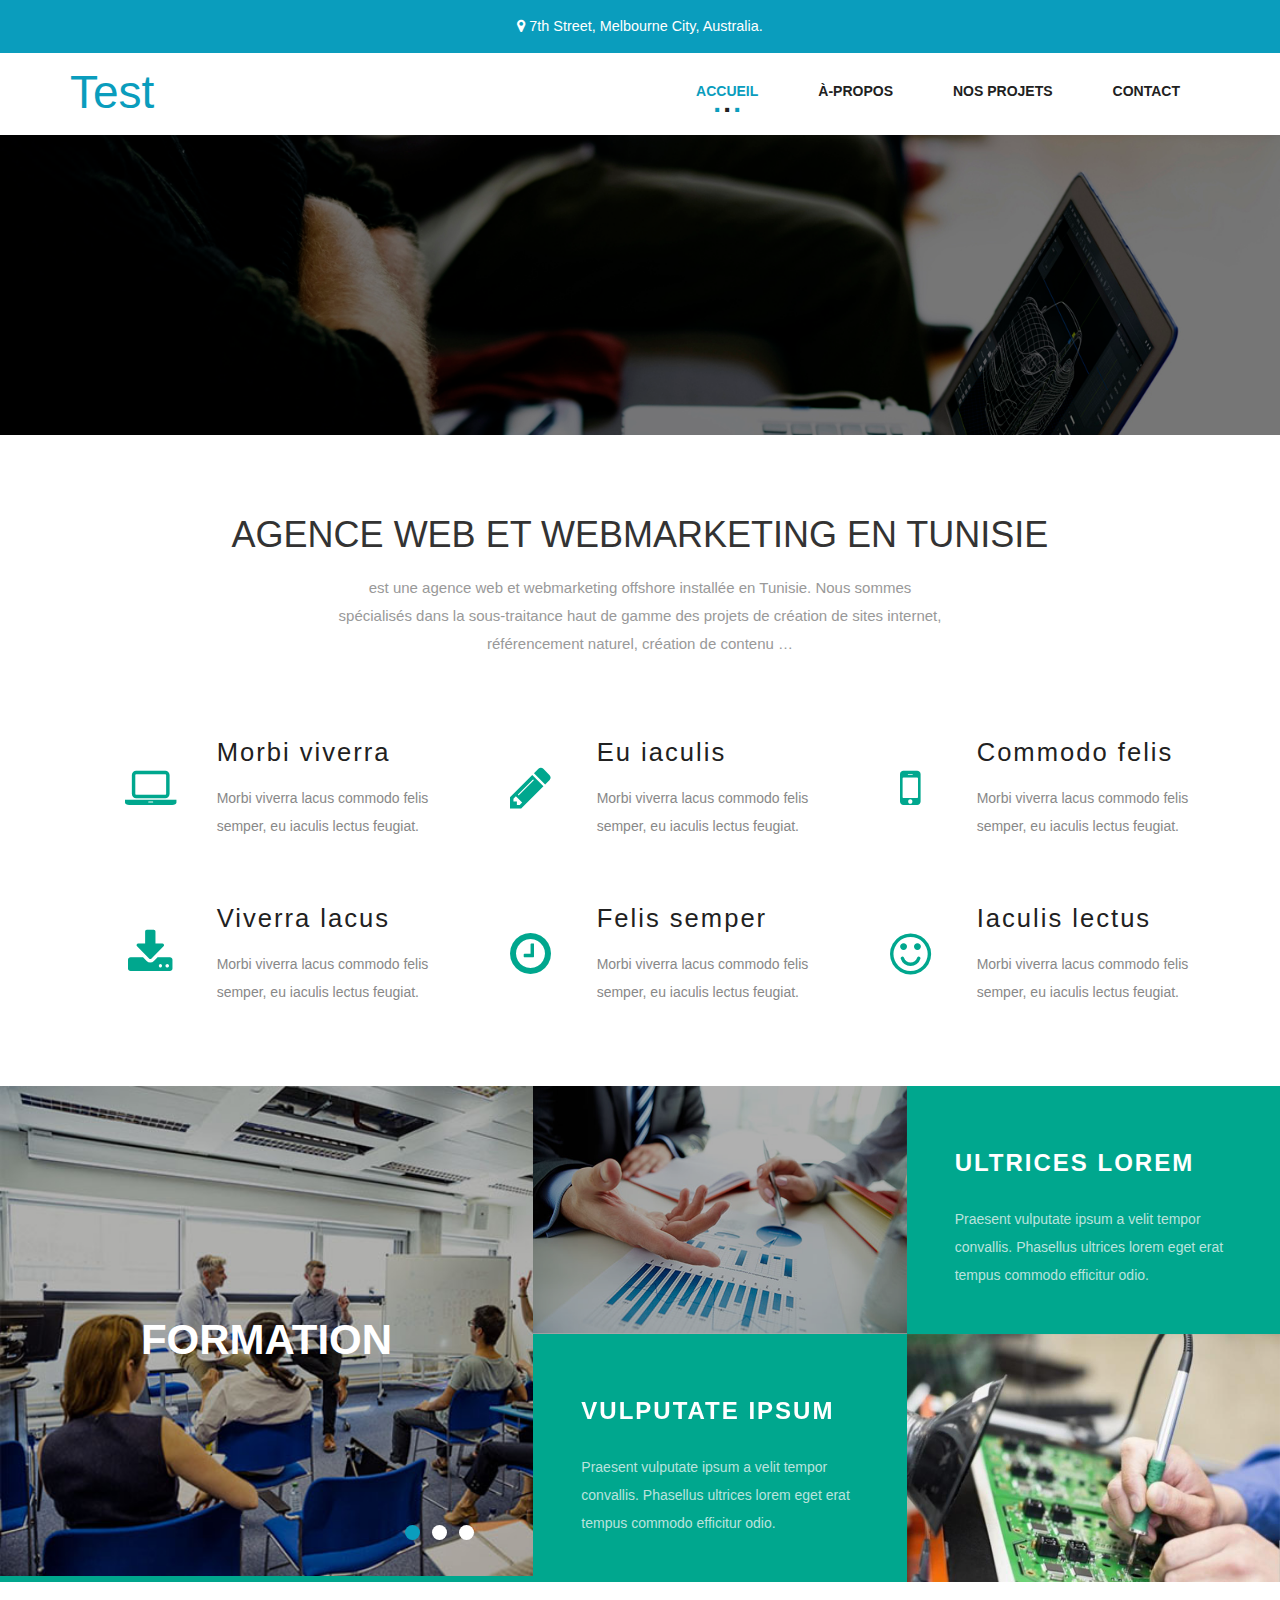
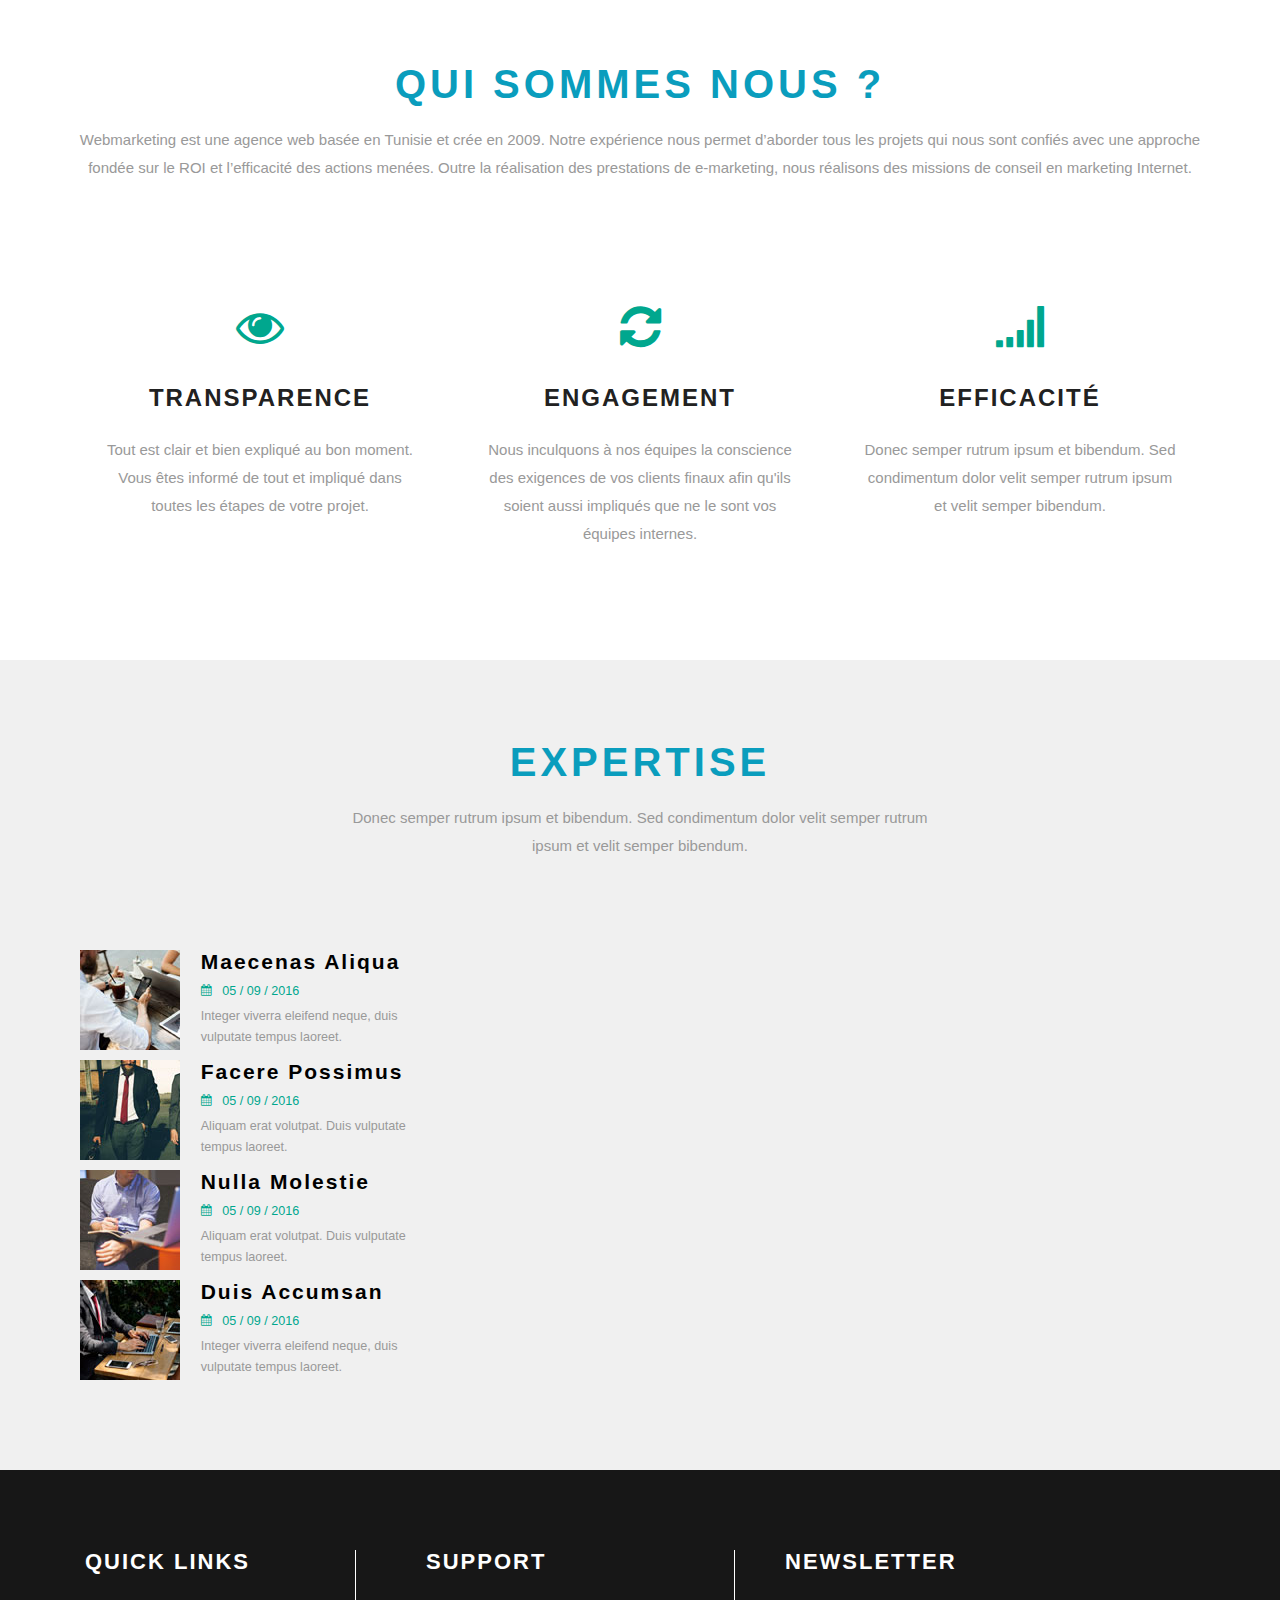
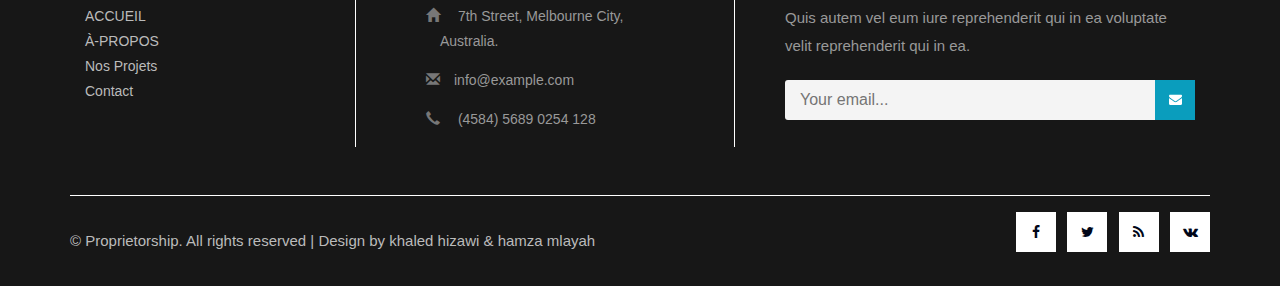
<file: index.html>
<!--
author: W3layouts
author URL: http://w3layouts.com
License: Creative Commons Attribution 3.0 Unported
License URL: http://creativecommons.org/licenses/by/3.0/
-->
<!DOCTYPE html>
<html lang="en">
<head>
<title>khaled </title>
<!-- for-mobile-apps -->
<meta name="viewport" content="width=device-width, initial-scale=1">
<meta http-equiv="Content-Type" content="text/html; charset=utf-8" />
<meta name="keywords" content="Proprietorship Responsive web template, Bootstrap Web Templates, Flat Web Templates, Android Compatible web template,
Smartphone Compatible web template, free webdesigns for Nokia, Samsung, LG, SonyEricsson, Motorola web design" />
<script type="application/x-javascript"> addEventListener("load", function() { setTimeout(hideURLbar, 0); }, false);
		function hideURLbar(){ window.scrollTo(0,1); } </script>
<!-- //for-mobile-apps -->
<link href="css/bootstrap.css" rel="stylesheet" type="text/css" media="all" />
<link href="css/style.css" rel="stylesheet" type="text/css" media="all" />
<!-- js -->
<script type="text/javascript" src="js/jquery-2.1.4.min.js"></script>
<!-- //js -->
<!--FlexSlider-->
		<link rel="stylesheet" href="css/flexslider.css" type="text/css" media="screen" />
		<script defer src="js/jquery.flexslider.js"></script>
		<script type="text/javascript">
		$(window).load(function(){
		  $('.flexslider').flexslider({
			animation: "slide",
			start: function(slider){
			  $('body').removeClass('loading');
			}
		  });
		});
	  </script>
<!--End-slider-script-->
<!-- font-awesome icons -->
<link rel="stylesheet" href="css/font-awesome.min.css" />
<!-- //font-awesome icons -->
<!-- <link href="//fonts.googleapis.com/css?family=PT+Sans+Narrow" rel="stylesheet">
<link href='//fonts.googleapis.com/css?family=Open+Sans:400,300,300italic,400italic,600,600italic,700,700italic,800,800italic' rel='stylesheet' type='text/css'> -->

</head>
<body>
<!-- banner -->
	<div class="address-info">
		<div class="container">
			<div class="address-info-text">
				<p><i class="fa fa-map-marker" aria-hidden="true"></i>  7th Street, Melbourne City, Australia.</p>
			</div>
		</div>
	</div>
	<div class="header">
		<div class="container">
			<nav class="navbar navbar-default">
				<div class="navbar-header navbar-left">
					<button type="button" class="navbar-toggle collapsed" data-toggle="collapse" data-target="#bs-example-navbar-collapse-1">
						<span class="sr-only">Toggle navigation</span>
						<span class="icon-bar"></span>
						<span class="icon-bar"></span>
						<span class="icon-bar"></span>
					</button>
					<h1><a class="navbar-brand" href="index.html">Test</a></h1>
				</div>
				<!-- Collect the nav links, forms, and other content for toggling -->
				<div class="collapse navbar-collapse navbar-right" id="bs-example-navbar-collapse-1">
					<nav class="cl-effect-13" id="cl-effect-13">
						<ul class="nav navbar-nav">
							<li class="active"><a href="index.html">ACCUEIL</a></li>
							<li><a href="">À-PROPOS</a></li>
							<li><a href="">Nos Projets</a></li>
							<!-- <li class="dropdown">
								<a href="#" class="dropdown-toggle" data-toggle="dropdown">Short Codes <b class="caret"></b></a>
								<ul class="dropdown-menu agile_short_dropdown">
									<li><a href="icons.html">Icons</a></li>
									<li><a href="typography.html">Typography</a></li>
								</ul>
							</li> -->
							<li><a href="contact.html">Contact</a></li>
						</ul>

					</nav>
				</div>
			</nav>
		</div>
	</div>

	</div>
<!-- //banner -->

	<!-- services-bottom -->

<!-- //services-bottom -->
	<!-- services -->
	<div class="banner1">
	</div>

	<div class="banner-bottom">
	<div class="container">
			<h1 class=" w3l_head1">AGENCE WEB ET WEBMARKETING EN TUNISIE</h1>
			<p class="w3ls-p">est une agence web et webmarketing offshore installée en Tunisie. Nous sommes spécialisés dans
				la sous-traitance haut de gamme des projets de création de sites internet, référencement naturel, création de contenu …</p>
	<div class="ser-bottom">
	<div class="col-md-4 col-sm-4 agileits_banner_bottom_left">
		<div class="agileinfo_banner_bottom_pos">
			<div class="w3_agileits_banner_bottom_pos_grid">
				<div class="col-xs-4 wthree_banner_bottom_grid_left">
					<div class="agile_banner_bottom_grid_left_grid hvr-radial-out">
						<i class="fa fa-laptop" aria-hidden="true"></i>
					</div>
				</div>
				<div class="col-xs-8 wthree_banner_bottom_grid_right">
					<h4>Morbi viverra</h4>
					<p>Morbi viverra lacus commodo felis semper, eu iaculis lectus feugiat.</p>
				</div>
				<div class="clearfix"> </div>
			</div>
		</div>
	</div>
	<div class="col-md-4 col-sm-4 agileits_banner_bottom_left">
		<div class="agileinfo_banner_bottom_pos">
			<div class="w3_agileits_banner_bottom_pos_grid">
				<div class="col-xs-4 wthree_banner_bottom_grid_left">
					<div class="agile_banner_bottom_grid_left_grid hvr-radial-out">
						<i class="fa fa-pencil" aria-hidden="true"></i>
					</div>
				</div>
				<div class="col-xs-8 wthree_banner_bottom_grid_right">
					<h4>Eu iaculis</h4>
					<p>Morbi viverra lacus commodo felis semper, eu iaculis lectus feugiat.</p>
				</div>
				<div class="clearfix"> </div>
			</div>
		</div>
	</div>
	<div class="col-md-4 col-sm-4 agileits_banner_bottom_left">
		<div class="agileinfo_banner_bottom_pos">
			<div class="w3_agileits_banner_bottom_pos_grid">
				<div class="col-xs-4 wthree_banner_bottom_grid_left">
					<div class="agile_banner_bottom_grid_left_grid hvr-radial-out">
						<i class="fa fa-mobile" aria-hidden="true"></i>
					</div>
				</div>
				<div class="col-xs-8 wthree_banner_bottom_grid_right">
					<h4>Commodo felis</h4>
					<p>Morbi viverra lacus commodo felis semper, eu iaculis lectus feugiat.</p>
				</div>
				<div class="clearfix"> </div>
			</div>
		</div>
	</div>
	<div class="col-md-4 col-sm-4 agileits_banner_bottom_left">
		<div class="agileinfo_banner_bottom_pos">
			<div class="w3_agileits_banner_bottom_pos_grid">
				<div class="col-xs-4 wthree_banner_bottom_grid_left">
					<div class="agile_banner_bottom_grid_left_grid hvr-radial-out">
						<i class="fa fa-download" aria-hidden="true"></i>
					</div>
				</div>
				<div class="col-xs-8 wthree_banner_bottom_grid_right">
					<h4>Viverra lacus</h4>
					<p>Morbi viverra lacus commodo felis semper, eu iaculis lectus feugiat.</p>
				</div>
				<div class="clearfix"> </div>
			</div>
		</div>
	</div>
	<div class="col-md-4 col-sm-4 agileits_banner_bottom_left">
		<div class="agileinfo_banner_bottom_pos">
			<div class="w3_agileits_banner_bottom_pos_grid">
				<div class="col-xs-4 wthree_banner_bottom_grid_left">
					<div class="agile_banner_bottom_grid_left_grid hvr-radial-out">
						<i class="fa fa-clock-o" aria-hidden="true"></i>
					</div>
				</div>
				<div class="col-xs-8 wthree_banner_bottom_grid_right">
					<h4>Felis semper</h4>
					<p>Morbi viverra lacus commodo felis semper, eu iaculis lectus feugiat.</p>
				</div>
				<div class="clearfix"> </div>
			</div>
		</div>
	</div>
	<div class="col-md-4 col-sm-4 agileits_banner_bottom_left">
		<div class="agileinfo_banner_bottom_pos">
			<div class="w3_agileits_banner_bottom_pos_grid">
				<div class="col-xs-4 wthree_banner_bottom_grid_left">
					<div class="agile_banner_bottom_grid_left_grid hvr-radial-out">
						<i class="fa fa-smile-o" aria-hidden="true"></i>
					</div>
				</div>
				<div class="col-xs-8 wthree_banner_bottom_grid_right">
					<h4>Iaculis lectus</h4>
					<p>Morbi viverra lacus commodo felis semper, eu iaculis lectus feugiat.</p>
				</div>
				<div class="clearfix"> </div>
			</div>
		</div>
	</div>
	<div class="clearfix"> </div>
	</div>
	</div>
</div>
	<!-- //services -->
	<div class="services-bottom"  style="
background: #00a78e;
">
	<div class="col-md-5 wthree_services_bottom_right">
			<section class="slider">
				<div class="flexslider">
					<ul class="slides">
						<li>
							<div class="w3_agile_services_bottom_right_grid">
								<p class="w3layouts_head_slide">Formation</p>
							</div>
						</li>
						<li>
							<div class="w3_agile_services_bottom_right_grid1">
								<p class="w3layouts_head_slide"> Installation Serveur</p>
							</div>
						</li>
						<li>
							<div class="w3_agile_services_bottom_right_grid2">
								<p class="w3layouts_head_slide"> developpement web et mobile</p>
							</div>
						</li>
					</ul>
				</div>
			</section>
		</div>
		<div class="col-md-7 wthree_services_bottom_left">
			<div class="wthree_services_bottom_left_grid">
				<div class="col-md-6 w3_agileits_services_bottom_l_grid">
					<div class="agile_services_bottom_l_grid1">
						<img src="images/g2.png" alt=" " class="img-responsive" />
						<div class="w3_service_bottom_grid_pos">
							<h3> management </h3>
						</div>
					</div>
				</div>
				<div class="col-md-6 w3_agileits_services_bottom_r_grid">
					<h4>Ultrices lorem</h4>
					<p>Praesent vulputate ipsum a velit tempor convallis.
						Phasellus ultrices lorem eget erat tempus commodo efficitur odio.</p>

				</div>
				<div class="clearfix"> </div>
			</div>
			<div class="wthree_services_bottom_left_grid">
				<div class="col-md-6 w3_agileits_services_bottom_r_grid">
					<h4>Vulputate ipsum</h4>
					<p>Praesent vulputate ipsum a velit tempor convallis.
						Phasellus ultrices lorem eget erat tempus commodo efficitur odio.</p>

				</div>
				<div class="col-md-6 w3_agileits_services_bottom_l_grid">
					<div class="agile_services_bottom_l_grid1">
						<img src="images/g1.png" alt=" " class="img-responsive" />
						<div class="w3_service_bottom_grid_pos">
								<h3>Embarqué</h3>
						</div>
					</div>
				</div>
				<div class="clearfix"> </div>
			</div>
		</div>
		<div class="clearfix"> </div>
	</div>
	<!-- agileinfo -->
	<div class="agileinfo-services">
			<div class="container">
				<h2 class="w3l_head w3l_head1">QUI SOMMES NOUS ?</h2>
				<p class="w3ls-p" style=" width: auto;">Webmarketing est une agence web basée en Tunisie et crée en 2009. Notre expérience nous permet d’aborder
					tous les projets qui nous sont confiés avec une approche fondée sur le ROI et l’efficacité des actions menées.
					 Outre la réalisation des prestations de e-marketing, nous réalisons des missions de conseil en marketing Internet.</p>
				<div class="w3_agileits_services_grids">
					<div class="col-md-4 w3_agileits_services_grid">
						<div class="w3_agileits_services_grid_agile">
							<div class="w3_agileits_services_grid_1">
								<i class="fa fa-eye" aria-hidden="true"></i>
							</div>
							<h3>Transparence</h3>
							<p>Tout est clair et bien expliqué au bon moment. Vous êtes informé de tout et impliqué dans toutes les étapes de votre projet.</p>
						</div>
					</div>
					<div class="col-md-4 w3_agileits_services_grid">
						<div class="w3_agileits_services_grid_agile">
							<div class="w3_agileits_services_grid_1">
								<i class="fa fa-refresh" aria-hidden="true"></i>
							</div>
							<h3>Engagement </h3>
							<p>Nous inculquons à nos équipes la conscience des exigences de vos clients finaux afin qu'ils soient aussi impliqués que ne le sont vos équipes internes.</p>
						</div>
					</div>
					<div class="col-md-4 w3_agileits_services_grid">
						<div class="w3_agileits_services_grid_agile">
							<div class="w3_agileits_services_grid_1">
								<i class="fa fa-signal" aria-hidden="true"></i>
							</div>
							<h3>Efficacité</h3>
							<p>Donec semper rutrum ipsum et bibendum. Sed condimentum dolor velit semper rutrum ipsum et velit semper  bibendum.</p>
						</div>
					</div>

					<div class="clearfix"> </div>
				</div>
			</div>
		</div>
		<!-- //agileinfo -->
	<!-- news -->
	<div class="news">
		<div class="container">
			<h3 class="w3l_head w3l_head1">EXPERTISE</h3>
			<p class="w3ls-p">Donec semper rutrum ipsum et bibendum. Sed condimentum dolor velit semper rutrum ipsum et velit semper  bibendum.</p>
			<div class="new-agileinfo">
				<div class="col-md-4 news-left">
					<ul id="demo1_thumbs" class="list-inline">
						<li><a href="images/g6.jpg"><img src="images/i2.jpg" alt="" data-desoslide-caption="<h3>Maecenas </h3> <br>Eligendi optio nam libero tempore cum soluta ">
							<div class="news-w3text">
								<h4>Maecenas aliqua</h4>
								<h6><i class="fa fa-calendar" aria-hidden="true"></i> 05 / 09 / 2016</h6>
								<p>Integer viverra eleifend neque, duis vulputate tempus laoreet. </p>
							</div>
						</a></li>
						<li><a href="images/g9.jpg"><img src="images/i1.jpg" alt="" data-desoslide-caption="<h3>Facere  </h3> <br>Nam libero tempore cum soluta nobis est eligendi ">
							<div class="news-w3text">
								<h4>Facere possimus</h4>
								<h6><i class="fa fa-calendar" aria-hidden="true"></i> 05 / 09 / 2016</h6>
								<p>Aliquam erat volutpat. Duis vulputate tempus laoreet.</p>
							</div>
						</a></li>
						<li><a href="images/g8.jpg"><img src="images/i3.jpg" alt="" data-desoslide-caption="<h3>Nulla </h3> <br>Nam libero tempore cum soluta nobis est eligendi ">
							<div class="news-w3text">
								<h4>Nulla molestie</h4>
								<h6><i class="fa fa-calendar" aria-hidden="true"></i> 05 / 09 / 2016</h6>
								<p>Aliquam erat volutpat. Duis vulputate tempus laoreet.</p>
							</div>
						</a></li>
						<li><a href="images/g7.jpg"><img src="images/i4.jpg" alt="" data-desoslide-caption="<h3>Duis </h3> <br>Eligendi optio nam libero tempore cum soluta nobis est ">
							<div class="news-w3text">
								<h4>Duis accumsan</h4>
								<h6><i class="fa fa-calendar" aria-hidden="true"></i> 05 / 09 / 2016</h6>
								<p>Integer viverra eleifend neque, duis vulputate tempus laoreet. </p>
							</div>
						</a></li>
					</ul>
				</div>
				<div id="demo1_main_image" class="col-md-8  news-right"></div>
				<div class="clearfix"></div>

			</div>
			<link rel="stylesheet" href="css/jquery.desoslide.css">
			<script src="js/jquery.desoslide.js"></script>
			<script>
			$('#demo1_thumbs').desoSlide({
				main: {
					container: '#demo1_main_image',
					cssClass: 'img-responsive'
				},
				 effect: 'sideFade',
				caption: true
			});
			</script>
		</div>
	</div>
	<!-- //news -->
	<!-- footer -->
	<div class="footer-top">
		<div class="container">
			<div class="col-md-3 w3ls-footer-top">
				<h3>QUICK LINKS</h3>
					<ul>
						<li><a href="index.html">ACCUEIL</a></li>
						<li><a href="about.html">À-PROPOS</a></li>
						<li><a href="gallery.html">Nos Projets</a></li>
						<!-- <li><a href="icons.html">Short Codes</a></li> -->
						<li><a href="contact.html">Contact</a></li>
					</ul>
			</div>
			<div class="col-md-4 wthree-footer-top">
				<h3>SUPPORT</h3>
					<ul>
					<li><span class="glyphicon glyphicon-home" aria-hidden="true"></span> 7th Street, Melbourne City, Australia.</li>
					<li><span class="glyphicon glyphicon-envelope" aria-hidden="true"></span><a href="mailto:info@example.com">info@example.com</a></li>
					<li><span class="glyphicon glyphicon-earphone" aria-hidden="true"></span> (4584) 5689 0254 128</li>
				</ul>
			</div>
			<div class="col-md-5 w3l-footer-top">
				<h3>NEWSLETTER</h3>
				<p>Quis autem vel eum iure reprehenderit qui in ea voluptate velit reprehenderit qui in ea.</p>
					<form action="#" method="post" class="newsletter">
						<input class="email" type="email" placeholder="Your email..." required="">
						<input type="submit" class="submit"  value="">
					</form>
			</div>
				<div class="clearfix"></div>
			<div class="footer-w3layouts">
				<div class="agile-copy">
					<p>©  Proprietorship. All rights reserved | Design by khaled hizawi & hamza mlayah</p>
				</div>
				<div class="agileits-social">
					<ul>
						<li><a href="#"><i class="fa fa-facebook"></i></a></li>
						<li><a href="#"><i class="fa fa-twitter"></i></a></li>
						<li><a href="#"><i class="fa fa-rss"></i></a></li>
						<li><a href="#"><i class="fa fa-vk"></i></a></li>
					</ul>
				</div>
				<div class="clearfix"></div>
			</div>
		</div>
	</div>
<!-- //footer -->
	<script src="js/responsiveslides.min.js"></script>
<!-- for bootstrap working -->
	<script src="js/bootstrap.js"></script>
<!-- //for bootstrap working -->
</body>
</html>
</file>
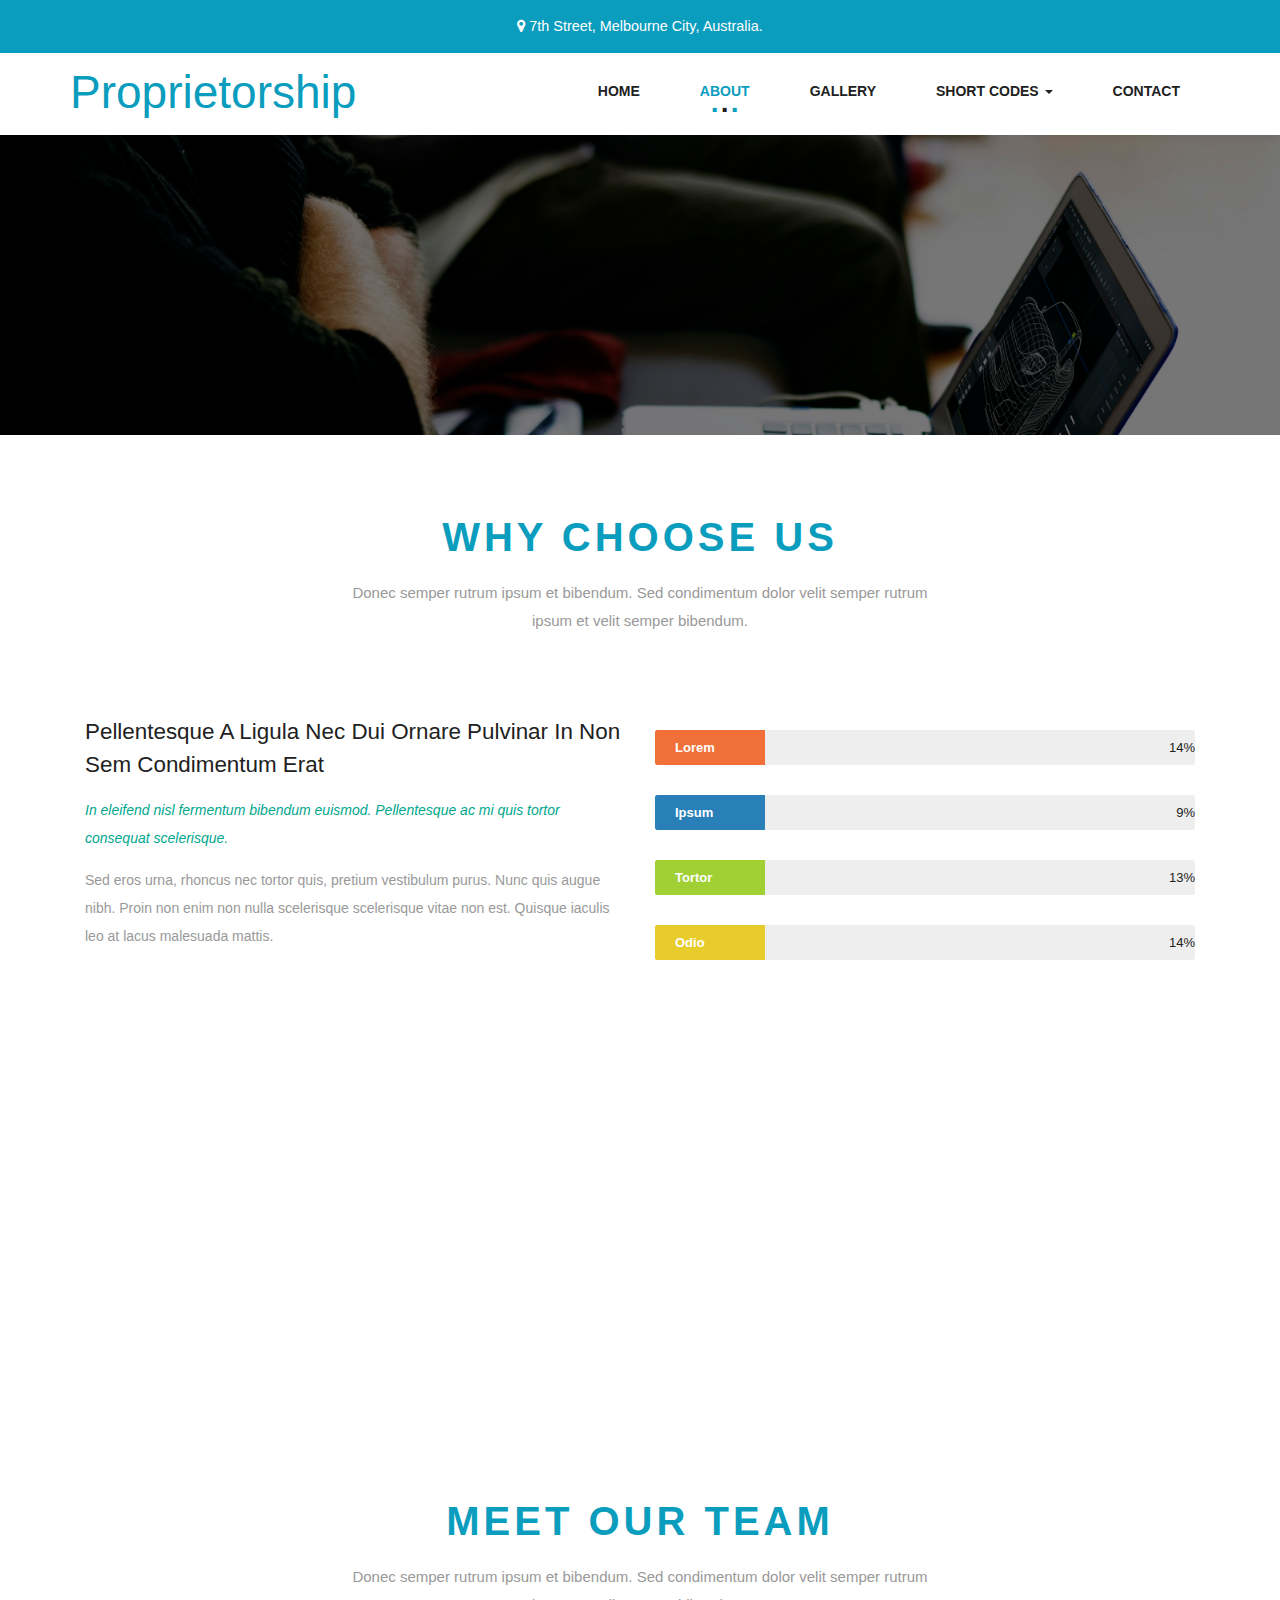
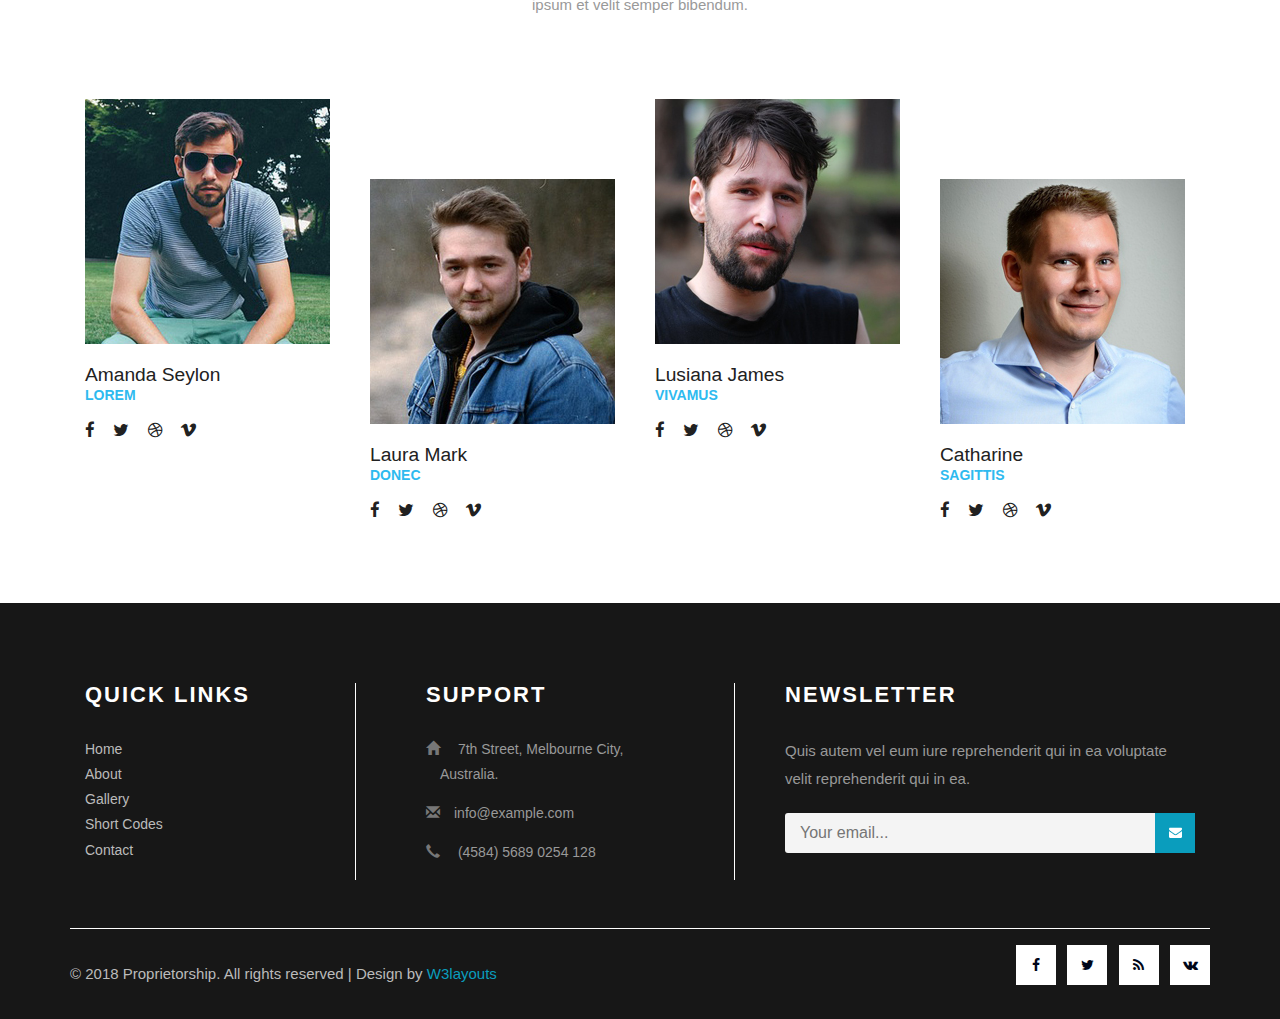
<file: about.html>
<!--
author: W3layouts
author URL: http://w3layouts.com
License: Creative Commons Attribution 3.0 Unported
License URL: http://creativecommons.org/licenses/by/3.0/
-->
<!DOCTYPE html>
<html lang="en">
<head>
<title>Proprietorship a Corporate Business Category Flat Bootstrap Responsive Website Template | About :: w3layouts</title>
<!-- for-mobile-apps -->
<meta name="viewport" content="width=device-width, initial-scale=1">
<meta http-equiv="Content-Type" content="text/html; charset=utf-8" />
<meta name="keywords" content="Proprietorship Responsive web template, Bootstrap Web Templates, Flat Web Templates, Android Compatible web template,
Smartphone Compatible web template, free webdesigns for Nokia, Samsung, LG, SonyEricsson, Motorola web design" />
<script type="application/x-javascript"> addEventListener("load", function() { setTimeout(hideURLbar, 0); }, false);
		function hideURLbar(){ window.scrollTo(0,1); } </script>
<!-- //for-mobile-apps -->
<link href="css/bootstrap.css" rel="stylesheet" type="text/css" media="all" />
<link href="css/style.css" rel="stylesheet" type="text/css" media="all" />
<!-- js -->
<script type="text/javascript" src="js/jquery-2.1.4.min.js"></script>
<!-- //js -->
<!-- font-awesome icons -->
<link rel="stylesheet" href="css/font-awesome.min.css" />
<!-- //font-awesome icons -->
<!-- <link href="//fonts.googleapis.com/css?family=PT+Sans+Narrow" rel="stylesheet">
<link href='//fonts.googleapis.com/css?family=Open+Sans:400,300,300italic,400italic,600,600italic,700,700italic,800,800italic' rel='stylesheet' type='text/css'> -->
</head>
<body>
<!-- banner -->
	<div class="address-info">
		<div class="container">
			<div class="address-info-text">
				<p><i class="fa fa-map-marker" aria-hidden="true"></i>  7th Street, Melbourne City, Australia.</p>
			</div>
		</div>
	</div>
	<div class="header">
		<div class="container">
			<nav class="navbar navbar-default">
				<div class="navbar-header navbar-left">
					<button type="button" class="navbar-toggle collapsed" data-toggle="collapse" data-target="#bs-example-navbar-collapse-1">
						<span class="sr-only">Toggle navigation</span>
						<span class="icon-bar"></span>
						<span class="icon-bar"></span>
						<span class="icon-bar"></span>
					</button>
					<h1><a class="navbar-brand" href="index.html">Proprietorship</a></h1>
				</div>
				<!-- Collect the nav links, forms, and other content for toggling -->
				<div class="collapse navbar-collapse navbar-right" id="bs-example-navbar-collapse-1">
					<nav class="cl-effect-13" id="cl-effect-13">
						<ul class="nav navbar-nav">
							<li><a href="index.html">Home</a></li>
							<li class="active"><a href="about.html">About</a></li>
							<li><a href="gallery.html">Gallery</a></li>
							<li class="dropdown">
								<a href="#" class="dropdown-toggle" data-toggle="dropdown">Short Codes <b class="caret"></b></a>
								<ul class="dropdown-menu agile_short_dropdown">
									<li><a href="icons.html">Icons</a></li>
									<li><a href="typography.html">Typography</a></li>
								</ul>
							</li>
							<li><a href="contact.html">Contact</a></li>
						</ul>

					</nav>
				</div>
			</nav>
		</div>
	</div>
	<div class="banner1">
	</div>
<!-- //banner -->
<!-- about -->
	<div class="welcome">
		<div class="container">
			<h2 class="w3l_head w3l_head1">Why Choose Us</h2>
			<p class="w3ls-p">Donec semper rutrum ipsum et bibendum. Sed condimentum dolor velit semper rutrum ipsum et velit semper  bibendum.</p>
			<div class="w3ls_news_grids">
				<div class="col-md-6 w3_agile_about_grid_left">
					<h3>Pellentesque a ligula nec dui ornare pulvinar in non sem condimentum erat</h3>
					<p><i>In eleifend nisl fermentum bibendum euismod. Pellentesque ac mi quis tortor
						consequat scelerisque.</i> Sed eros urna, rhoncus nec tortor quis, pretium vestibulum
						purus. Nunc quis augue nibh. Proin non enim non nulla scelerisque scelerisque
						vitae non est. Quisque iaculis leo at lacus malesuada mattis.</p>
				</div>
				<div class="col-md-6 w3_agile_about_grid_right">
					<div class="skillbar" data-percent="78">
					  <span class="skillbar-title" style="background: #f1703a;">Lorem</span>
					  <p class="skillbar-bar" style="background: #f88c5e;"></p>
					  <span class="skill-bar-percent"></span>
					</div>
					<!-- End Skill Bar -->

					<div class="skillbar" data-percent="54">
					  <span class="skillbar-title" style="background: #2980b9;">Ipsum</span>
					  <p class="skillbar-bar" style="background: #3498db;"></p>
					  <span class="skill-bar-percent"></span>
					</div>
					<!-- End Skill Bar -->

					<div class="skillbar" data-percent="76">
					  <span class="skillbar-title" style="background: #a0d034;">Tortor</span>
					  <p class="skillbar-bar" style="background: #b2ec2f;"></p>
					  <span class="skill-bar-percent"></span>
					</div>
					<!-- End Skill Bar -->

					<div class="skillbar" data-percent="80">
					  <span class="skillbar-title" style="background: #e7cc2c;">Odio</span>
					  <p class="skillbar-bar" style="background: #f5d410;"></p>
					  <span class="skill-bar-percent"></span>
					</div>
					<!-- End Skill Bar -->
				</div>
				<div class="clearfix"> </div>
			</div>
		</div>
	</div>
<!-- //about -->
<!-- skills -->
	<script src="js/skill.bars.jquery.js"></script>
	<script>
		$(document).ready(function(){

			$('.skillbar').skillBars({
				from: 0,
				speed: 4000,
				interval: 100,
				decimals: 0,
			});

		});
	</script>
<!-- //skills -->
	<div class="about-w3slid jarallax">
		<div class="subscribe-agileinfo">
			<div class="container">
				<h3>Lorem ipsum dolor sit amet</h3>
				<p>Curabitur nec purus eget urna pulvinar placerat. Integer varius est vitae iaculis suscipit. Nam libero tempore cum soluta nobis est eligendi optio cumque nihil impedit quo minus id quod maxime placeat facere possimus omnis optio </p>
			</div>
		</div>
	</div>
<!-- team -->
	<div class="team">
		<div class="container">
			<h3 class="w3l_head w3l_head1">Meet Our Team</h3>
			<p class="w3ls-p">Donec semper rutrum ipsum et bibendum. Sed condimentum dolor velit semper rutrum ipsum et velit semper  bibendum.</p>
			<div class="w3_agile_team_grids">
				<div class="col-md-3 w3_agile_team_grid">
					<div class="hover14 column">
						<figure><img src="images/t1.jpg" alt=" " class="img-responsive" /></figure>
					</div>
					<h3>Amanda Seylon</h3>
					<p>Lorem</p>
					<ul class="agileits_social_list">
						<li><a href="#" class="w3_agile_facebook"><i class="fa fa-facebook" aria-hidden="true"></i></a></li>
						<li><a href="#" class="agile_twitter"><i class="fa fa-twitter" aria-hidden="true"></i></a></li>
						<li><a href="#" class="w3_agile_dribble"><i class="fa fa-dribbble" aria-hidden="true"></i></a></li>
						<li><a href="#" class="w3_agile_vimeo"><i class="fa fa-vimeo" aria-hidden="true"></i></a></li>
					</ul>
				</div>
				<div class="col-md-3 w3_agile_team_grid">
					<div class="hover14 column">
						<figure><img src="images/t2.jpg" alt=" " class="img-responsive" /></figure>
					</div>
					<h3>Laura Mark</h3>
					<p>Donec</p>
					<ul class="agileits_social_list">
						<li><a href="#" class="w3_agile_facebook"><i class="fa fa-facebook" aria-hidden="true"></i></a></li>
						<li><a href="#" class="agile_twitter"><i class="fa fa-twitter" aria-hidden="true"></i></a></li>
						<li><a href="#" class="w3_agile_dribble"><i class="fa fa-dribbble" aria-hidden="true"></i></a></li>
						<li><a href="#" class="w3_agile_vimeo"><i class="fa fa-vimeo" aria-hidden="true"></i></a></li>
					</ul>
				</div>
				<div class="col-md-3 w3_agile_team_grid">
					<div class="hover14 column">
						<figure><img src="images/t3.jpg" alt=" " class="img-responsive" /></figure>
					</div>
					<h3>Lusiana James</h3>
					<p>Vivamus</p>
					<ul class="agileits_social_list">
						<li><a href="#" class="w3_agile_facebook"><i class="fa fa-facebook" aria-hidden="true"></i></a></li>
						<li><a href="#" class="agile_twitter"><i class="fa fa-twitter" aria-hidden="true"></i></a></li>
						<li><a href="#" class="w3_agile_dribble"><i class="fa fa-dribbble" aria-hidden="true"></i></a></li>
						<li><a href="#" class="w3_agile_vimeo"><i class="fa fa-vimeo" aria-hidden="true"></i></a></li>
					</ul>
				</div>
				<div class="col-md-3 w3_agile_team_grid">
					<div class="hover14 column">
						<figure><img src="images/t4.jpg" alt=" " class="img-responsive" /></figure>
					</div>
					<h3>Catharine</h3>
					<p>Sagittis</p>
					<ul class="agileits_social_list">
						<li><a href="#" class="w3_agile_facebook"><i class="fa fa-facebook" aria-hidden="true"></i></a></li>
						<li><a href="#" class="agile_twitter"><i class="fa fa-twitter" aria-hidden="true"></i></a></li>
						<li><a href="#" class="w3_agile_dribble"><i class="fa fa-dribbble" aria-hidden="true"></i></a></li>
						<li><a href="#" class="w3_agile_vimeo"><i class="fa fa-vimeo" aria-hidden="true"></i></a></li>
					</ul>
				</div>
				<div class="clearfix"> </div>
			</div>
		</div>
	</div>
<!-- team -->
<!-- footer -->
	<div class="footer-top">
		<div class="container">
			<div class="col-md-3 w3ls-footer-top">
				<h3>QUICK LINKS</h3>
					<ul>
						<li><a href="index.html">Home</a></li>
						<li><a href="about.html">About</a></li>
						<li><a href="gallery.html">Gallery</a></li>
						<li><a href="icons.html">Short Codes</a></li>
						<li><a href="contact.html">Contact</a></li>
					</ul>
			</div>
			<div class="col-md-4 wthree-footer-top">
				<h3>SUPPORT</h3>
					<ul>
					<li><span class="glyphicon glyphicon-home" aria-hidden="true"></span> 7th Street, Melbourne City, Australia.</li>
					<li><span class="glyphicon glyphicon-envelope" aria-hidden="true"></span><a href="mailto:info@example.com">info@example.com</a></li>
					<li><span class="glyphicon glyphicon-earphone" aria-hidden="true"></span> (4584) 5689 0254 128</li>
				</ul>
			</div>
			<div class="col-md-5 w3l-footer-top">
				<h3>NEWSLETTER</h3>
				<p>Quis autem vel eum iure reprehenderit qui in ea voluptate velit reprehenderit qui in ea.</p>
					<form action="#" method="post" class="newsletter">
						<input class="email" type="email" placeholder="Your email..." required="">
						<input type="submit" class="submit"  value="">
					</form>
			</div>
				<div class="clearfix"></div>
			<div class="footer-w3layouts">
				<div class="agile-copy">
					<p>© 2018 Proprietorship. All rights reserved | Design by <a href="http://w3layouts.com/">W3layouts</a></p>
				</div>
				<div class="agileits-social">
					<ul>
						<li><a href="#"><i class="fa fa-facebook"></i></a></li>
						<li><a href="#"><i class="fa fa-twitter"></i></a></li>
						<li><a href="#"><i class="fa fa-rss"></i></a></li>
						<li><a href="#"><i class="fa fa-vk"></i></a></li>
					</ul>
				</div>
				<div class="clearfix"></div>
			</div>
		</div>
	</div>
<!-- //footer -->
<!-- for bootstrap working -->
	<script src="js/bootstrap.js"></script>
<!-- //for bootstrap working -->
</body>
</html>
</file>
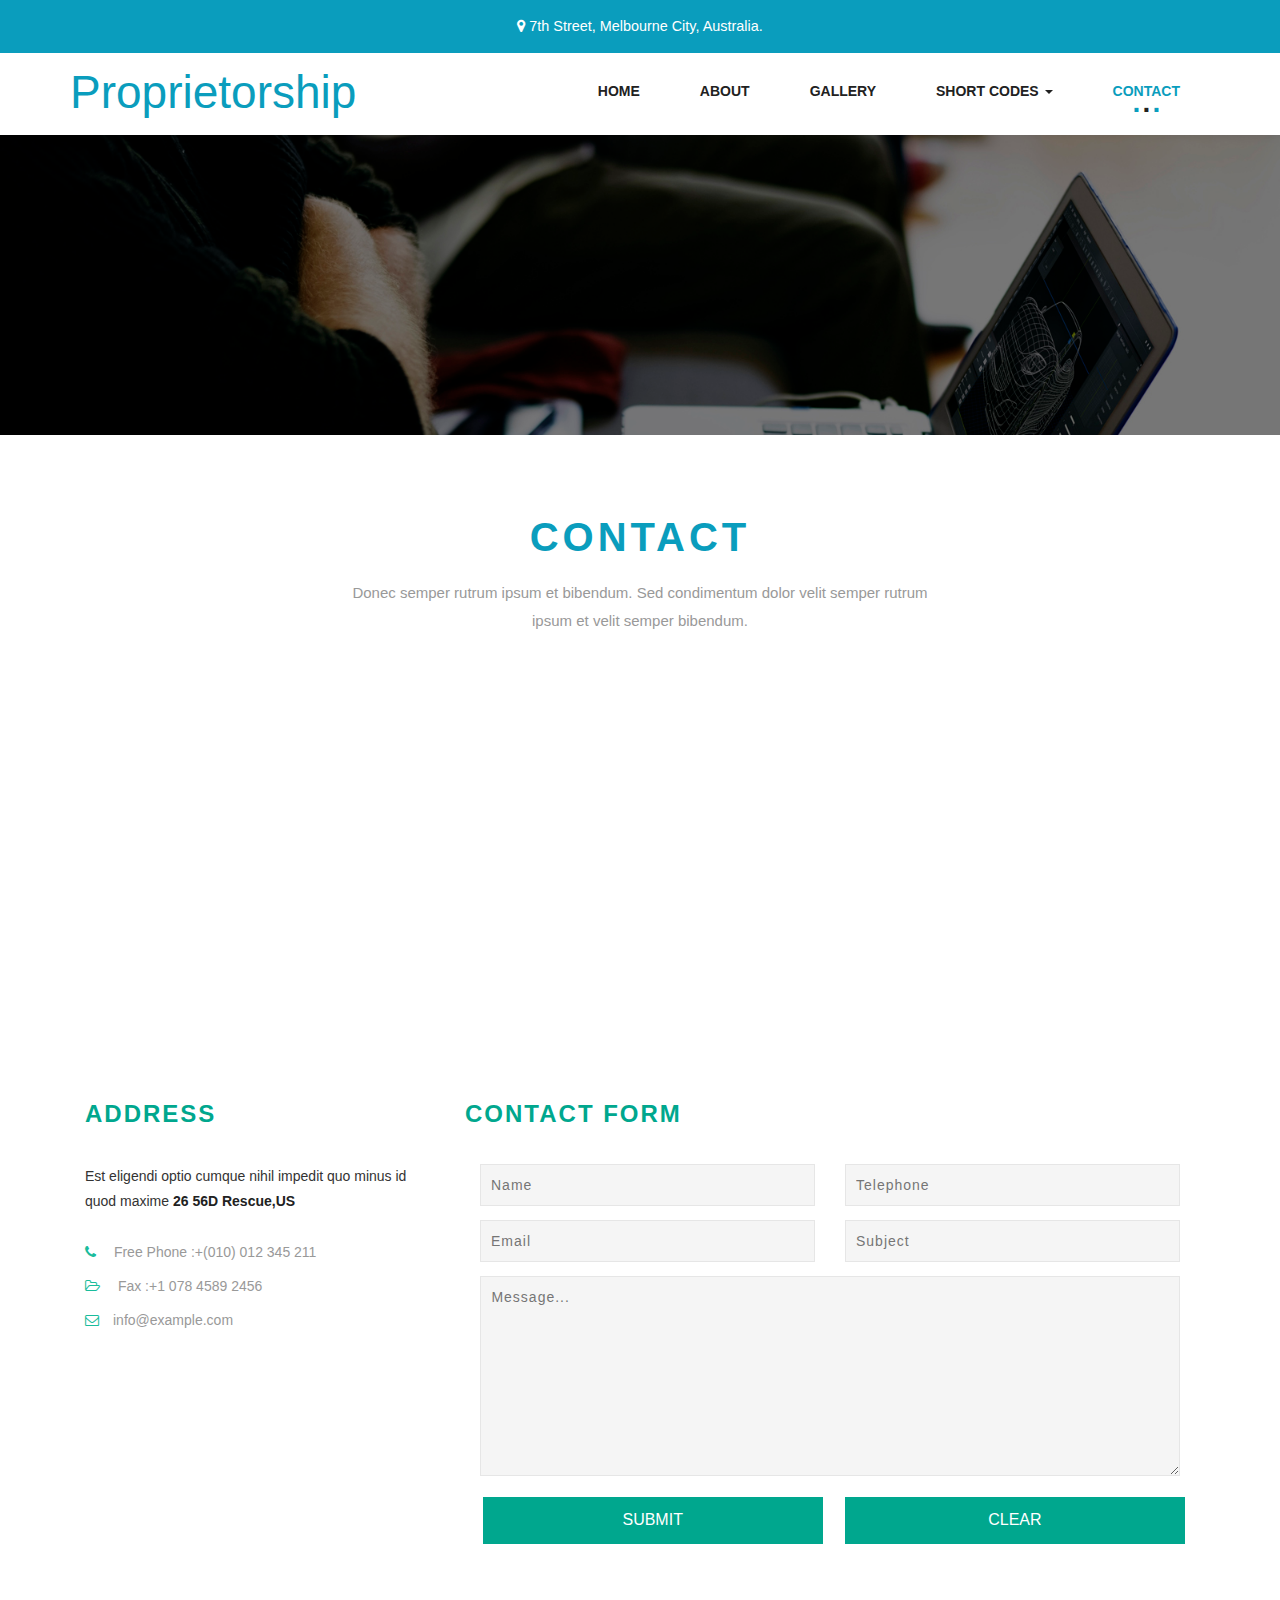
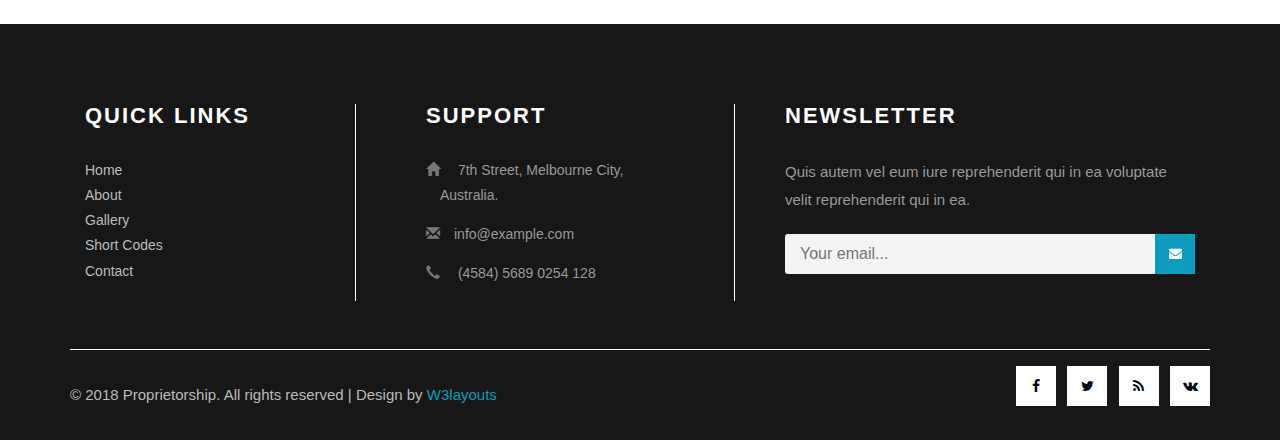
<file: contact.html>
<!--
author: W3layouts
author URL: http://w3layouts.com
License: Creative Commons Attribution 3.0 Unported
License URL: http://creativecommons.org/licenses/by/3.0/
-->
<!DOCTYPE html>
<html lang="en">
<head>
<title>Proprietorship a Corporate Business Category Flat Bootstrap Responsive Website Template | Contact :: w3layouts</title>
<!-- for-mobile-apps -->
<meta name="viewport" content="width=device-width, initial-scale=1">
<meta http-equiv="Content-Type" content="text/html; charset=utf-8" />
<meta name="keywords" content="Proprietorship Responsive web template, Bootstrap Web Templates, Flat Web Templates, Android Compatible web template,
Smartphone Compatible web template, free webdesigns for Nokia, Samsung, LG, SonyEricsson, Motorola web design" />
<script type="application/x-javascript"> addEventListener("load", function() { setTimeout(hideURLbar, 0); }, false);
		function hideURLbar(){ window.scrollTo(0,1); } </script>
<!-- //for-mobile-apps -->
<link href="css/bootstrap.css" rel="stylesheet" type="text/css" media="all" />
<link href="css/style.css" rel="stylesheet" type="text/css" media="all" />
<!-- js -->
<script type="text/javascript" src="js/jquery-2.1.4.min.js"></script>
<!-- //js -->
<!-- font-awesome icons -->
<link rel="stylesheet" href="css/font-awesome.min.css" />
<!-- //font-awesome icons -->
<!-- <link href="//fonts.googleapis.com/css?family=PT+Sans+Narrow" rel="stylesheet">
<link href='//fonts.googleapis.com/css?family=Open+Sans:400,300,300italic,400italic,600,600italic,700,700italic,800,800italic' rel='stylesheet' type='text/css'> -->
</head>
<body>
<!-- banner -->
	<div class="address-info">
		<div class="container">
			<div class="address-info-text">
				<p><i class="fa fa-map-marker" aria-hidden="true"></i>  7th Street, Melbourne City, Australia.</p>
			</div>
		</div>
	</div>
	<div class="header">
		<div class="container">
			<nav class="navbar navbar-default">
				<div class="navbar-header navbar-left">
					<button type="button" class="navbar-toggle collapsed" data-toggle="collapse" data-target="#bs-example-navbar-collapse-1">
						<span class="sr-only">Toggle navigation</span>
						<span class="icon-bar"></span>
						<span class="icon-bar"></span>
						<span class="icon-bar"></span>
					</button>
					<h1><a class="navbar-brand" href="index.html">Proprietorship</a></h1>
				</div>
				<!-- Collect the nav links, forms, and other content for toggling -->
				<div class="collapse navbar-collapse navbar-right" id="bs-example-navbar-collapse-1">
					<nav class="cl-effect-13" id="cl-effect-13">
						<ul class="nav navbar-nav">
							<li><a href="index.html">Home</a></li>
							<li><a href="about.html">About</a></li>
							<li><a href="gallery.html">Gallery</a></li>
							<li class="dropdown">
								<a href="#" class="dropdown-toggle" data-toggle="dropdown">Short Codes <b class="caret"></b></a>
								<ul class="dropdown-menu agile_short_dropdown">
									<li><a href="icons.html">Icons</a></li>
									<li><a href="typography.html">Typography</a></li>
								</ul>
							</li>
							<li class="active"><a href="contact.html">Contact</a></li>
						</ul>

					</nav>
				</div>
			</nav>
		</div>
	</div>
	<div class="banner1">
	</div>
<!-- //banner -->
<!-- mail -->
	<div class="mail">
		<div class="container">
			<h2 class="w3l_head w3l_head1">Contact</h2>
			<p class="w3ls-p">Donec semper rutrum ipsum et bibendum. Sed condimentum dolor velit semper rutrum ipsum et velit semper  bibendum.</p>
			<div class="w3ls_map">
			<iframe src="https://www.google.com/maps/embed?pb=!1m18!1m12!1m3!1d26370863.006641828!2d-113.70834778640587!3d36.212776709411365!2m3!1f0!2f0!3f0!3m2!1i1024!2i768!4f13.1!3m3!1m2!1s0x54eab584e432360b%3A0x1c3bb99243deb742!2sUnited+States!5e0!3m2!1sen!2sin!4v1497258476294" allowfullscreen></iframe>
			</div>
			<div class="col-md-4 wthree_contact_left">
				<h4>Address</h4>
				<p>Est eligendi optio cumque nihil impedit quo minus id quod maxime
					<span>26 56D Rescue,US</span></p>
				<ul>
					<li><span class="fa fa-phone" aria-hidden="true"></span> Free Phone :+(010) 012 345 211</li>
					<li><span class="fa fa-folder-open-o" aria-hidden="true"></span> Fax :+1 078 4589 2456</li>
					<li><span class="fa fa-envelope-o" aria-hidden="true"></span><a href="mailto:info@example.com">info@example.com</a></li>
				</ul>
			</div>
			<div class="col-md-8 wthree_contact_left">
				<h4>Contact Form</h4>
				<form action="#" method="post">
						<div class="col-md-6 wthree_contact_left_grid">
							<input type="text" name="Name" placeholder="Name" required="">
							<input type="email" name="Email" placeholder="Email" required="">
						</div>
						<div class="col-md-6 wthree_contact_left_grid">
							<input type="text" name="Telephone" placeholder="Telephone" required="">
							<input type="text" name="Subject" placeholder="Subject" required="">
						</div>
						<div class="clearfix"> </div>
						<textarea name="Message" placeholder="Message..." required=""></textarea>
						<input type="submit" value="Submit">
						<input type="reset" value="Clear">
					</form>
			</div>
			<div class="clearfix"> </div>
		</div>
	</div>
<!-- //mail -->
<!-- footer -->
	<div class="footer-top">
		<div class="container">
			<div class="col-md-3 w3ls-footer-top">
				<h3>QUICK LINKS</h3>
					<ul>
						<li><a href="index.html">Home</a></li>
						<li><a href="about.html">About</a></li>
						<li><a href="gallery.html">Gallery</a></li>
						<li><a href="icons.html">Short Codes</a></li>
						<li><a href="contact.html">Contact</a></li>
					</ul>
			</div>
			<div class="col-md-4 wthree-footer-top">
				<h3>SUPPORT</h3>
					<ul>
					<li><span class="glyphicon glyphicon-home" aria-hidden="true"></span> 7th Street, Melbourne City, Australia.</li>
					<li><span class="glyphicon glyphicon-envelope" aria-hidden="true"></span><a href="mailto:info@example.com">info@example.com</a></li>
					<li><span class="glyphicon glyphicon-earphone" aria-hidden="true"></span> (4584) 5689 0254 128</li>
				</ul>
			</div>
			<div class="col-md-5 w3l-footer-top">
				<h3>NEWSLETTER</h3>
				<p>Quis autem vel eum iure reprehenderit qui in ea voluptate velit reprehenderit qui in ea.</p>
					<form action="#" method="post" class="newsletter">
						<input class="email" type="email" placeholder="Your email..." required="">
						<input type="submit" class="submit"  value="">
					</form>
			</div>
				<div class="clearfix"></div>
			<div class="footer-w3layouts">
				<div class="agile-copy">
					<p>© 2018 Proprietorship. All rights reserved | Design by <a href="http://w3layouts.com/">W3layouts</a></p>
				</div>
				<div class="agileits-social">
					<ul>
						<li><a href="#"><i class="fa fa-facebook"></i></a></li>
						<li><a href="#"><i class="fa fa-twitter"></i></a></li>
						<li><a href="#"><i class="fa fa-rss"></i></a></li>
						<li><a href="#"><i class="fa fa-vk"></i></a></li>
					</ul>
				</div>
				<div class="clearfix"></div>
			</div>
		</div>
	</div>
<!-- //footer -->
<!-- for bootstrap working -->
	<script src="js/bootstrap.js"></script>
<!-- //for bootstrap working -->
</body>
</html>
</file>
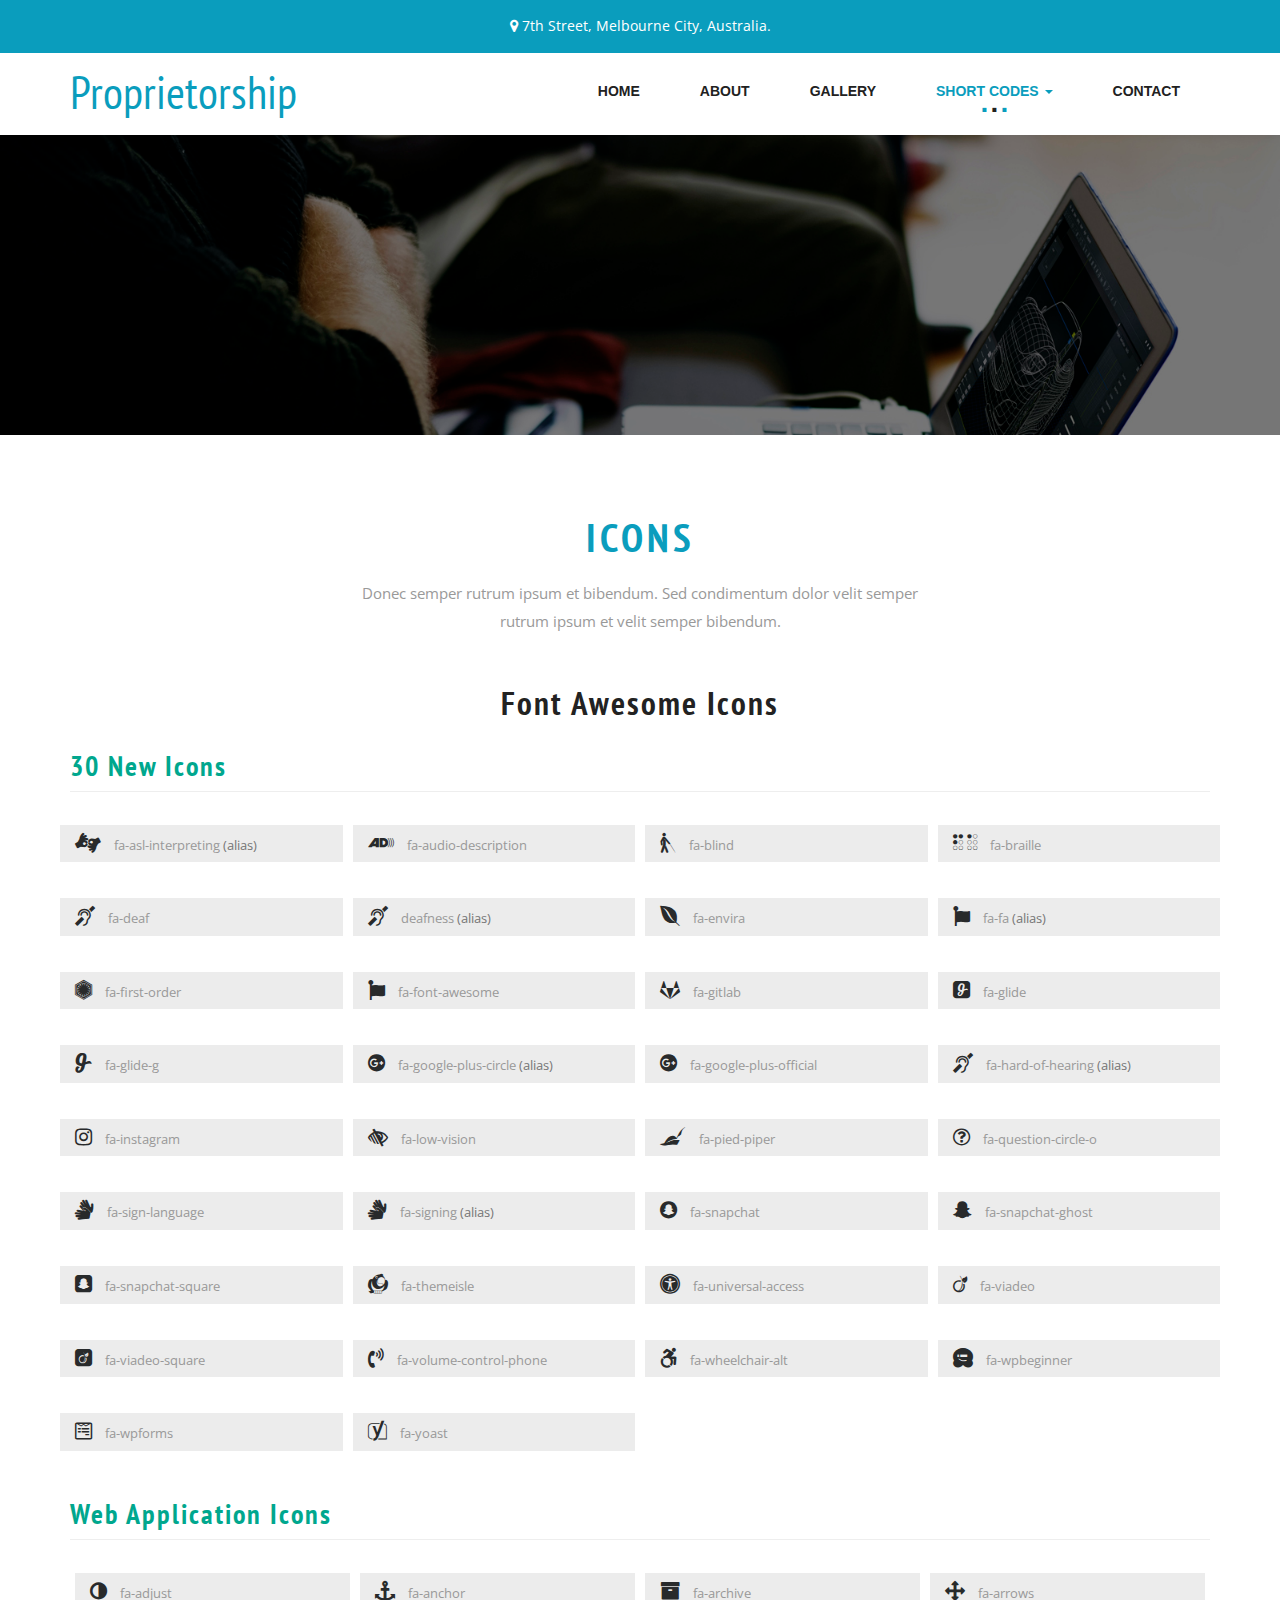
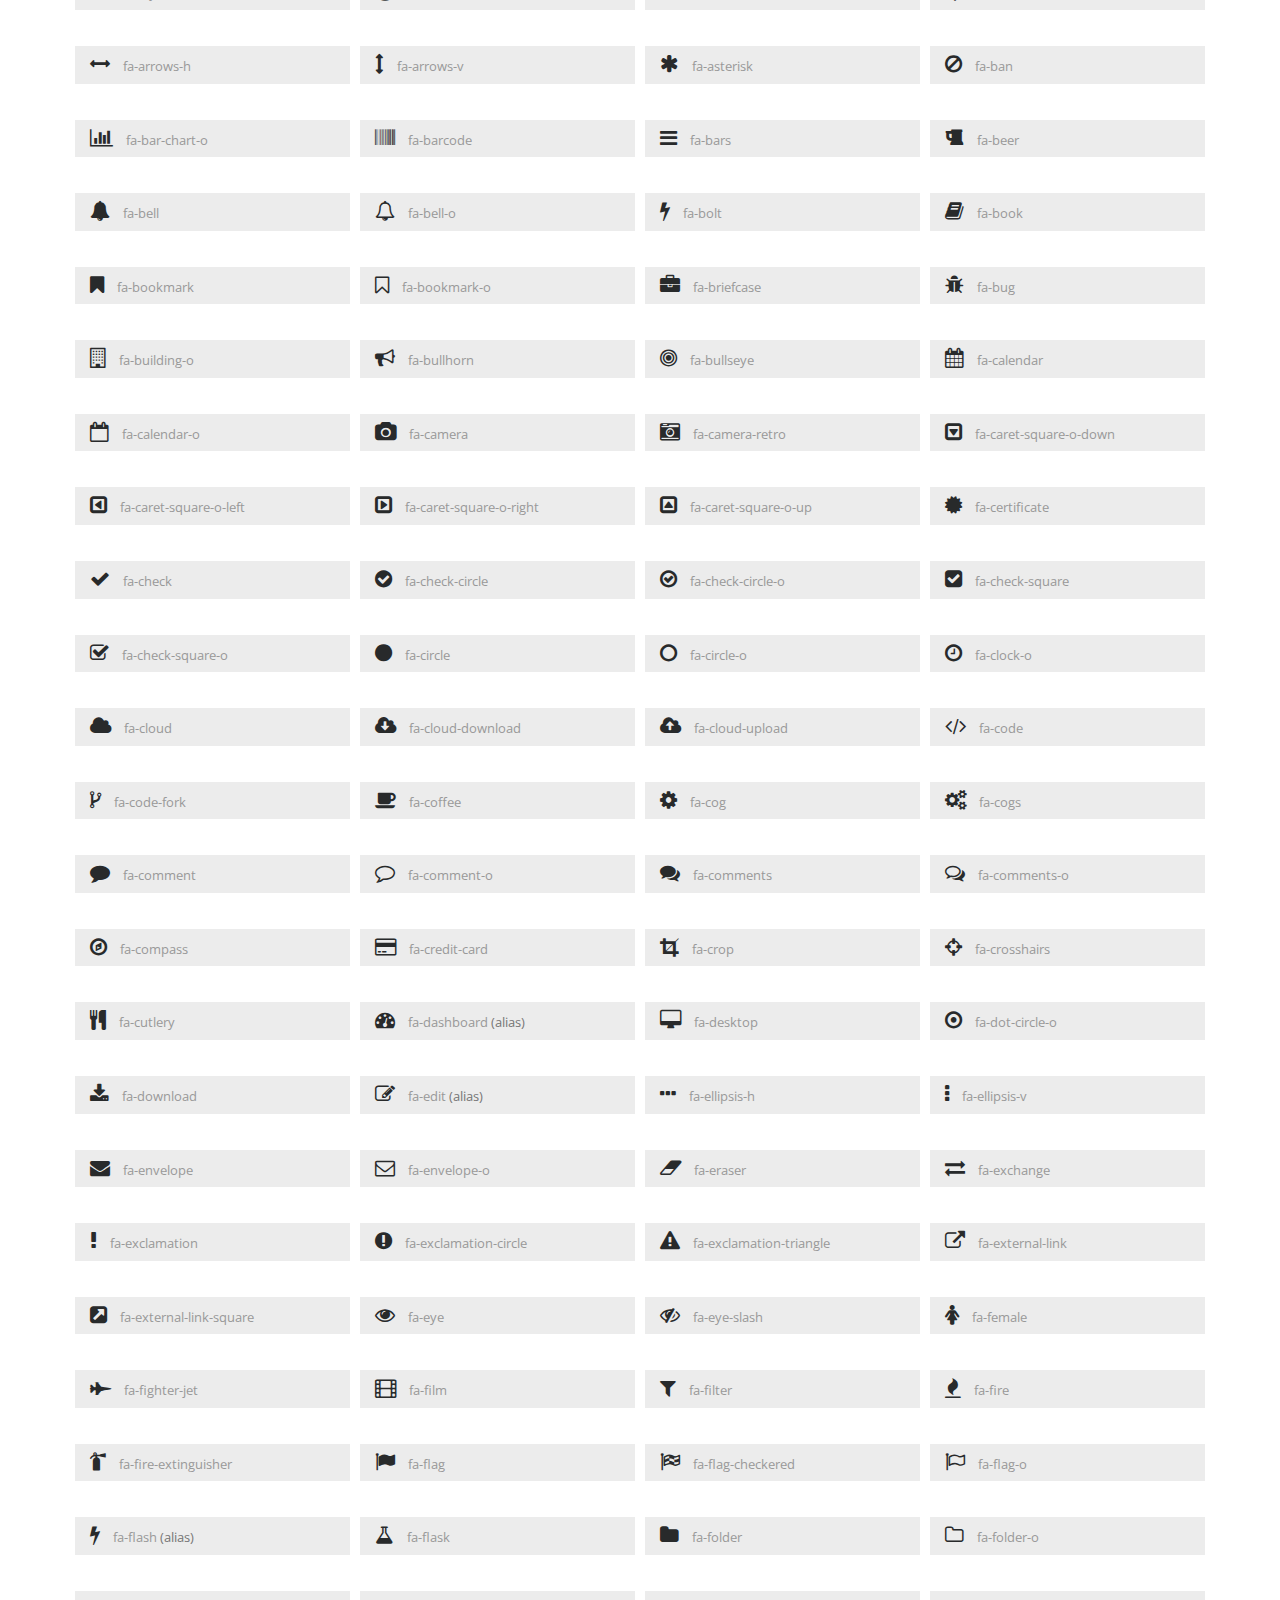
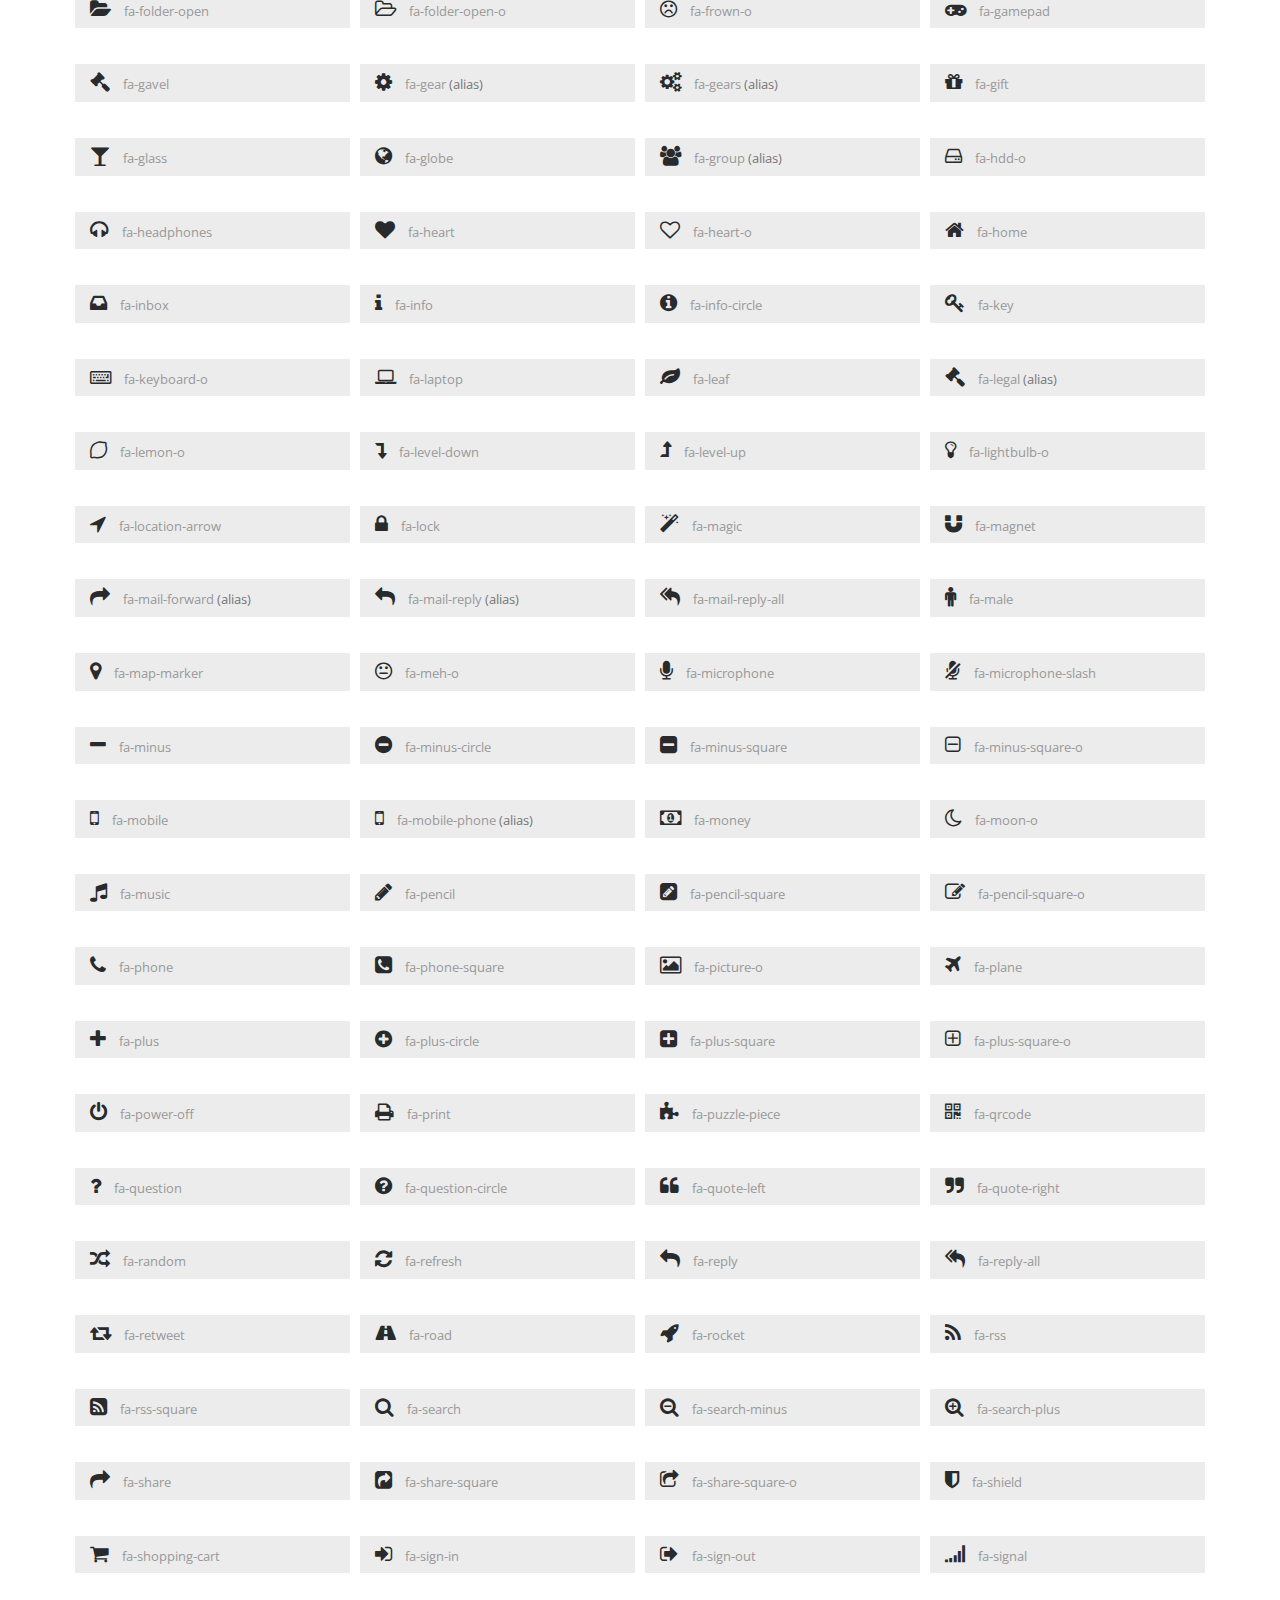
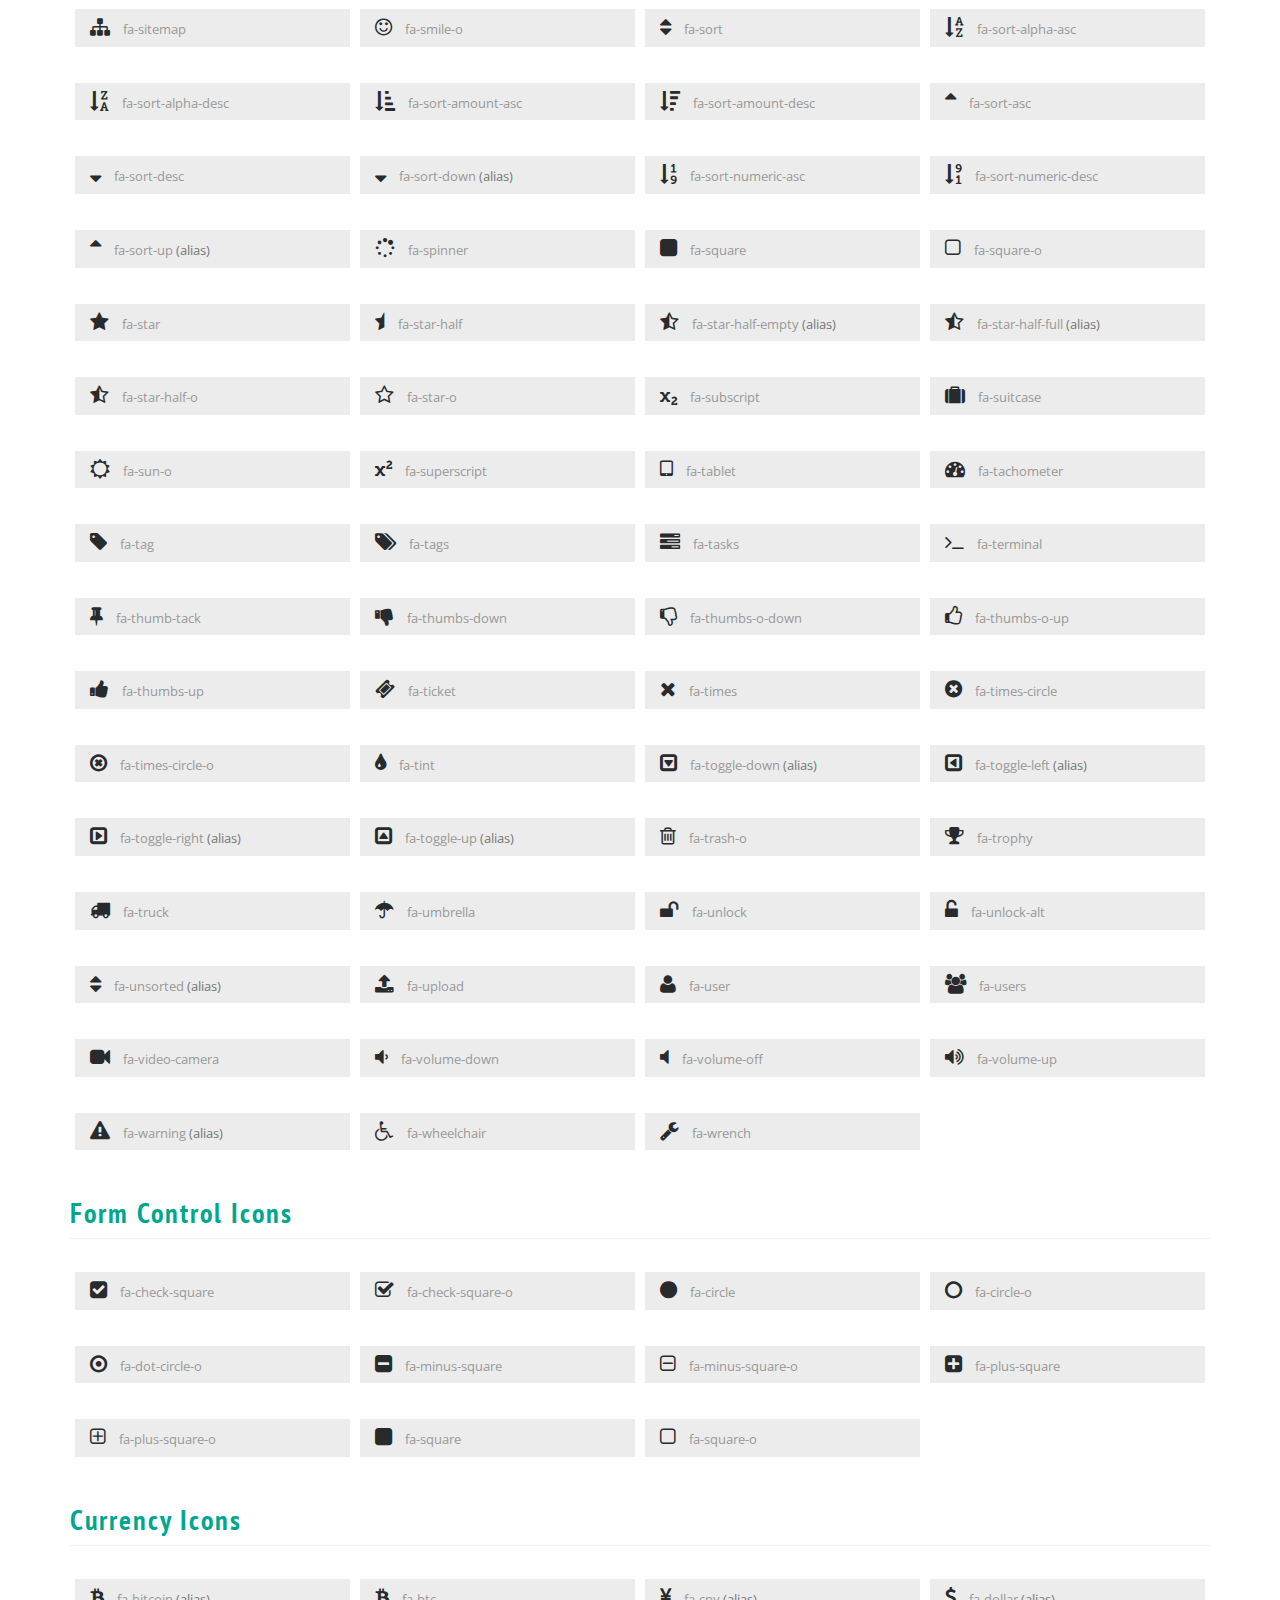
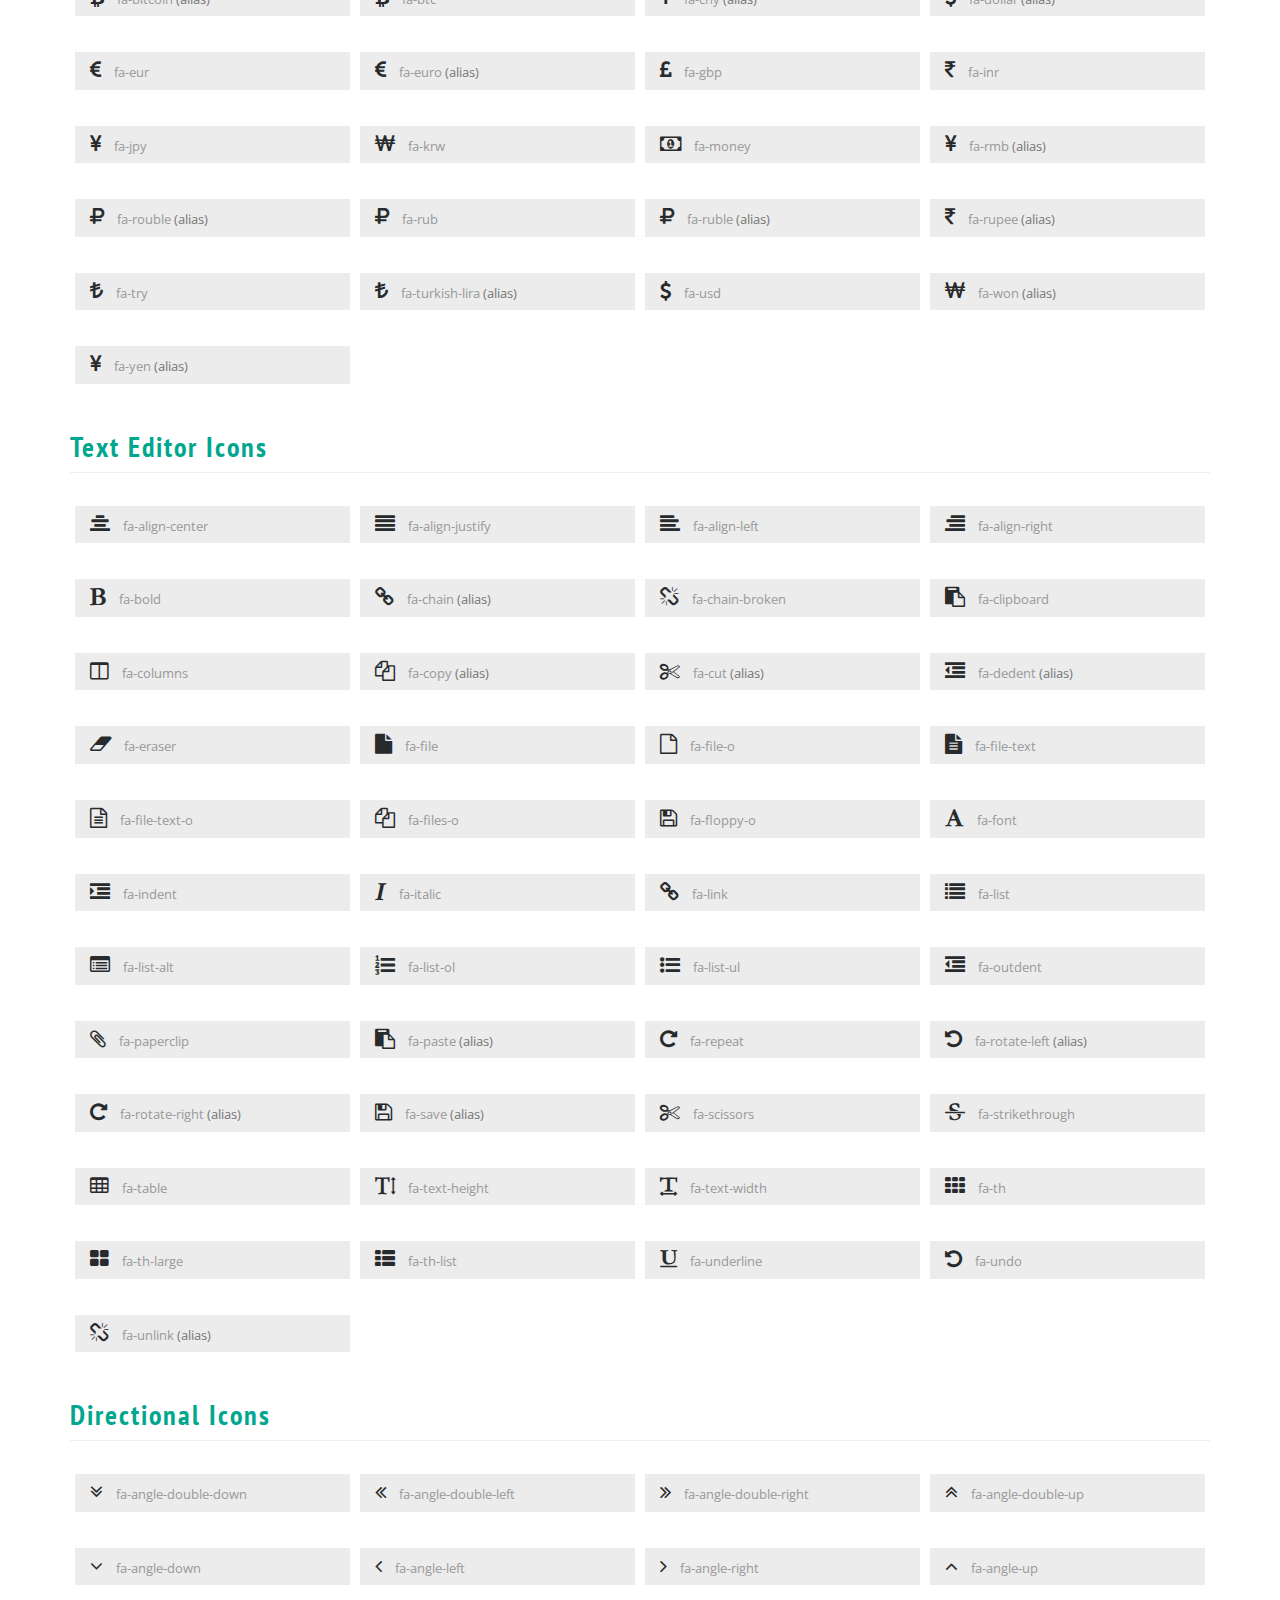
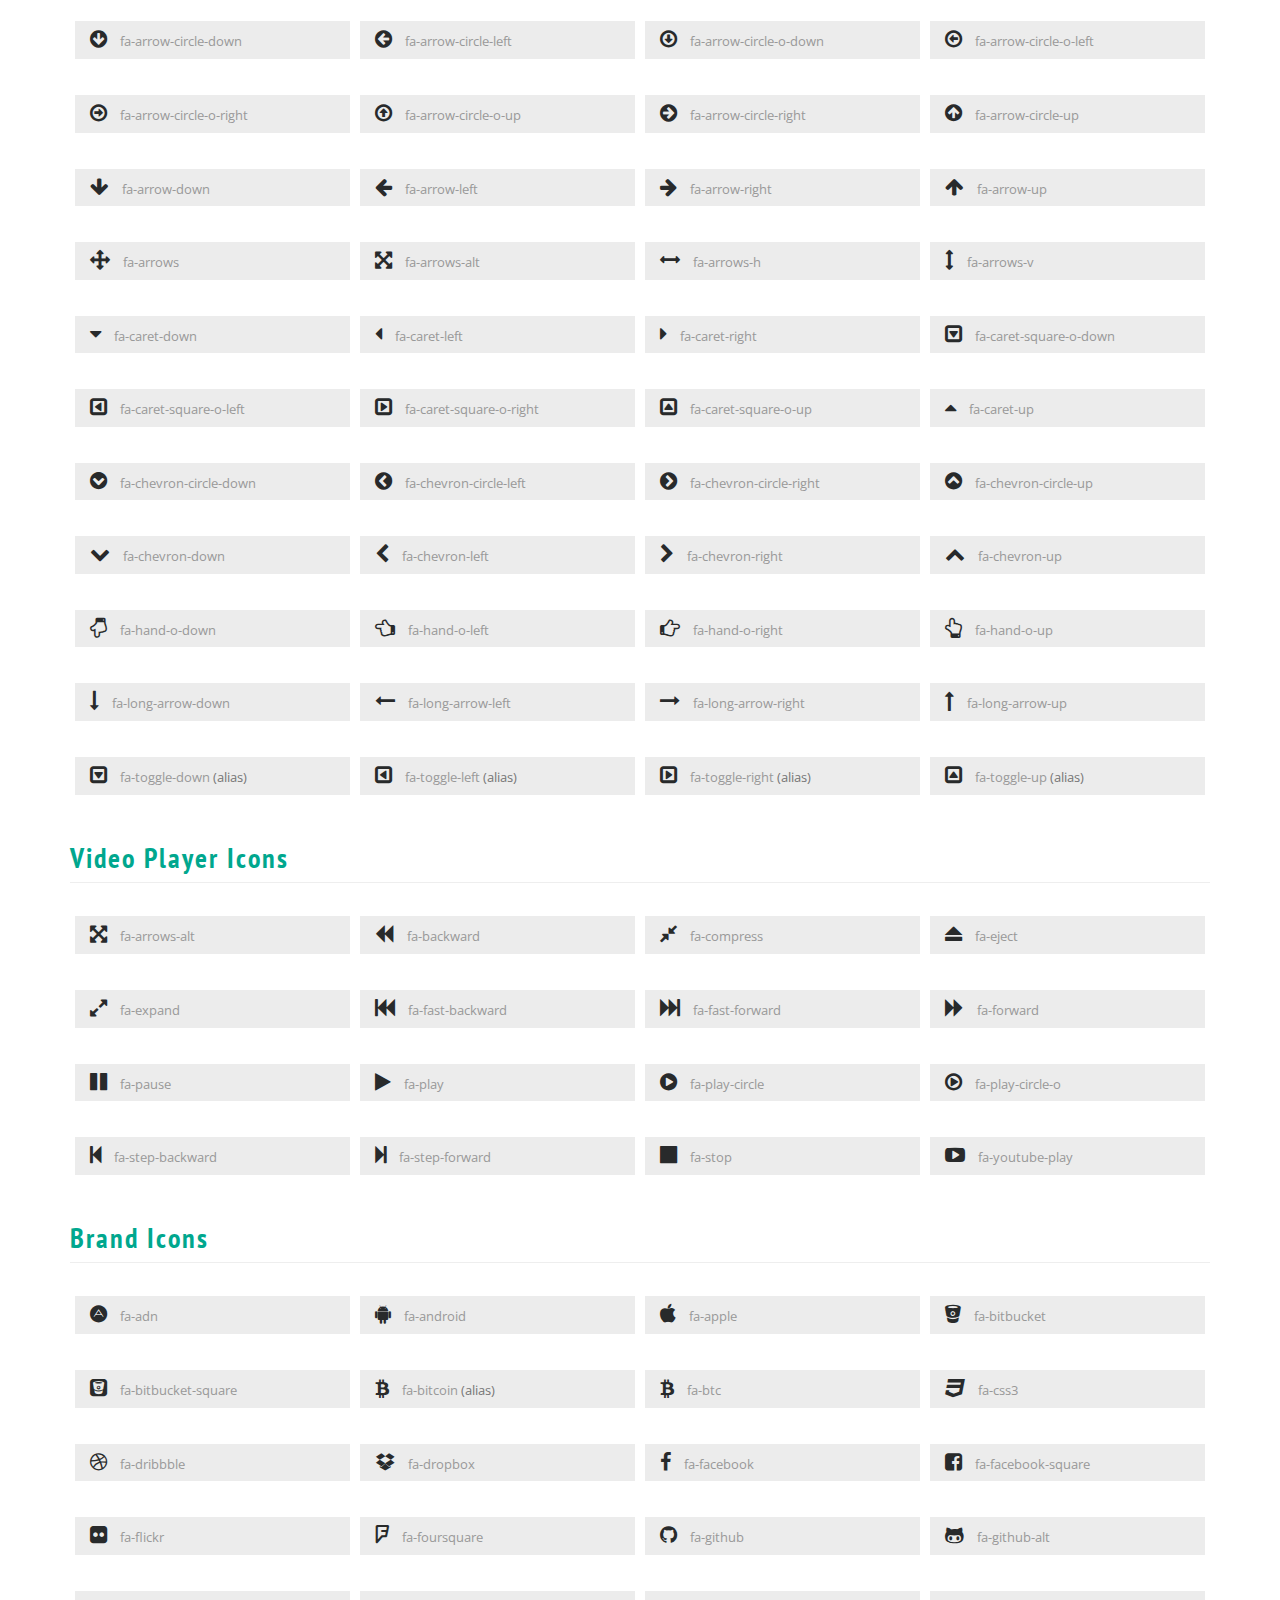
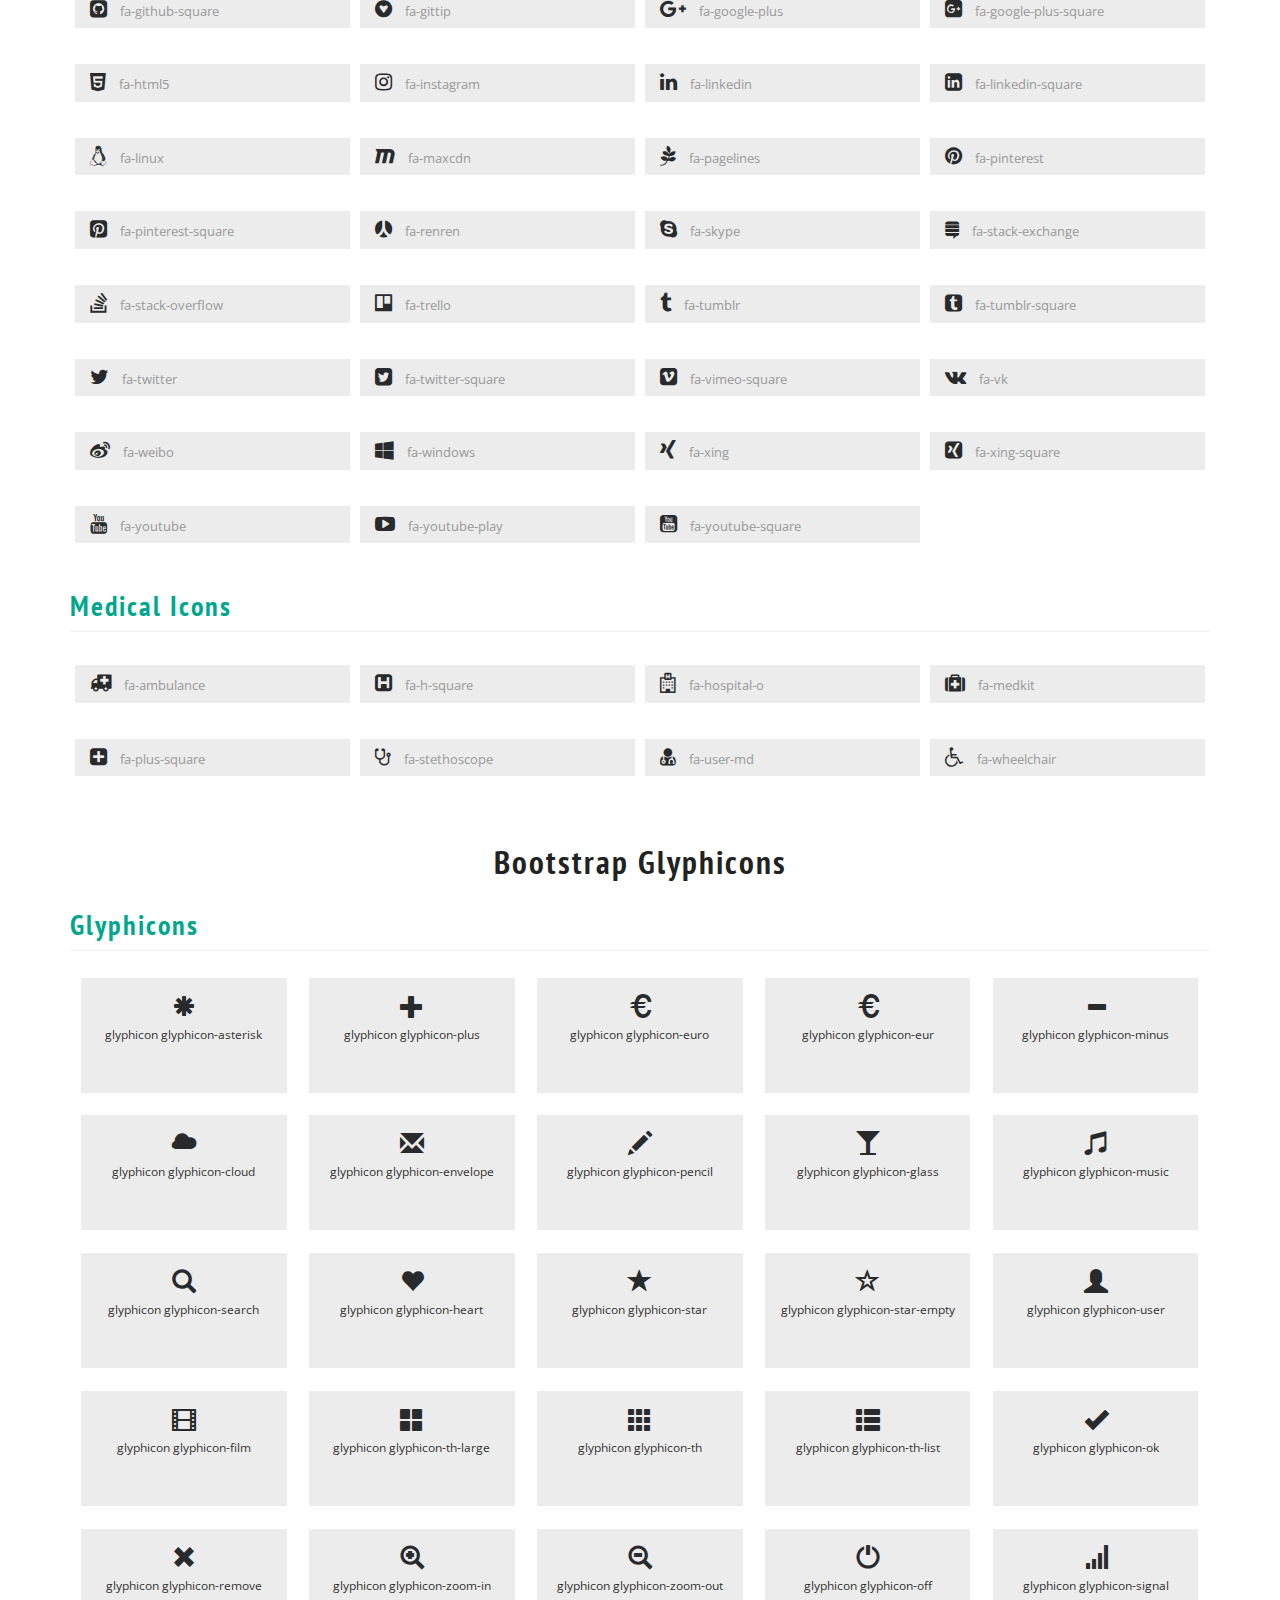
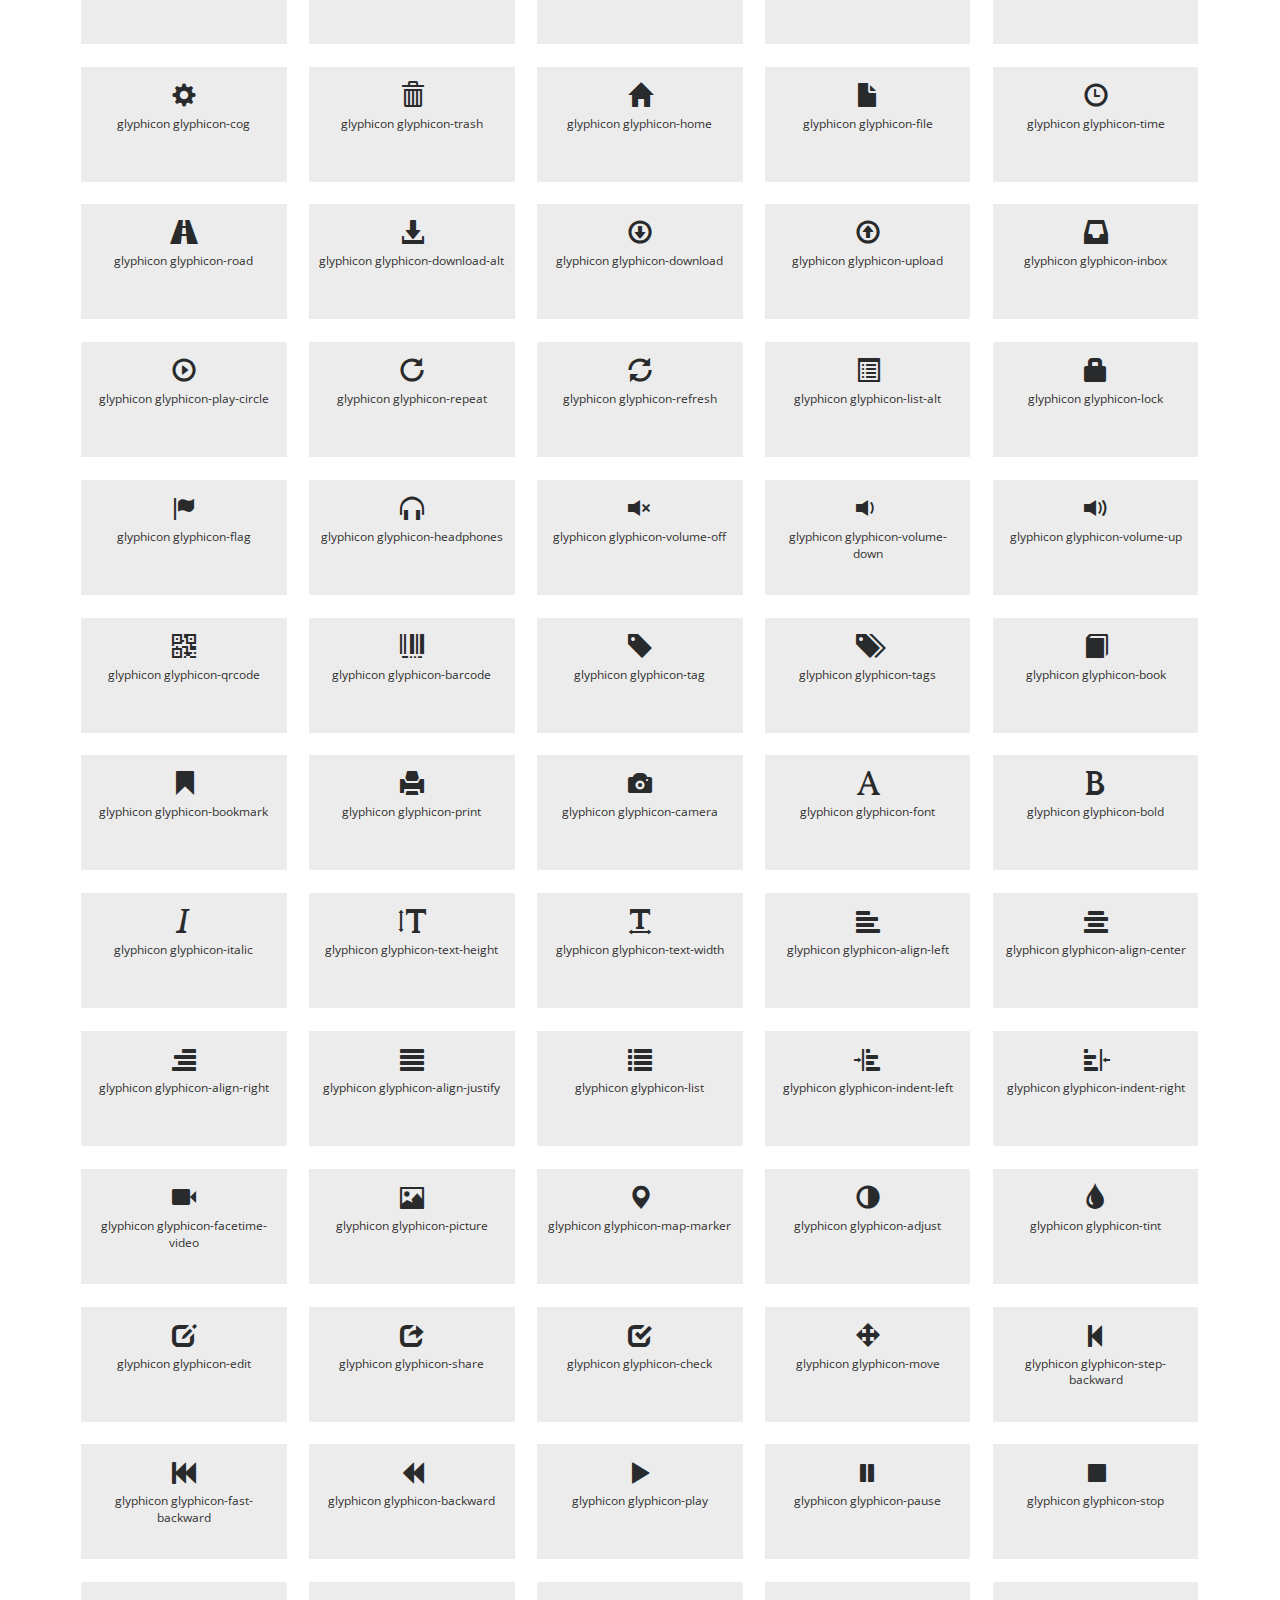
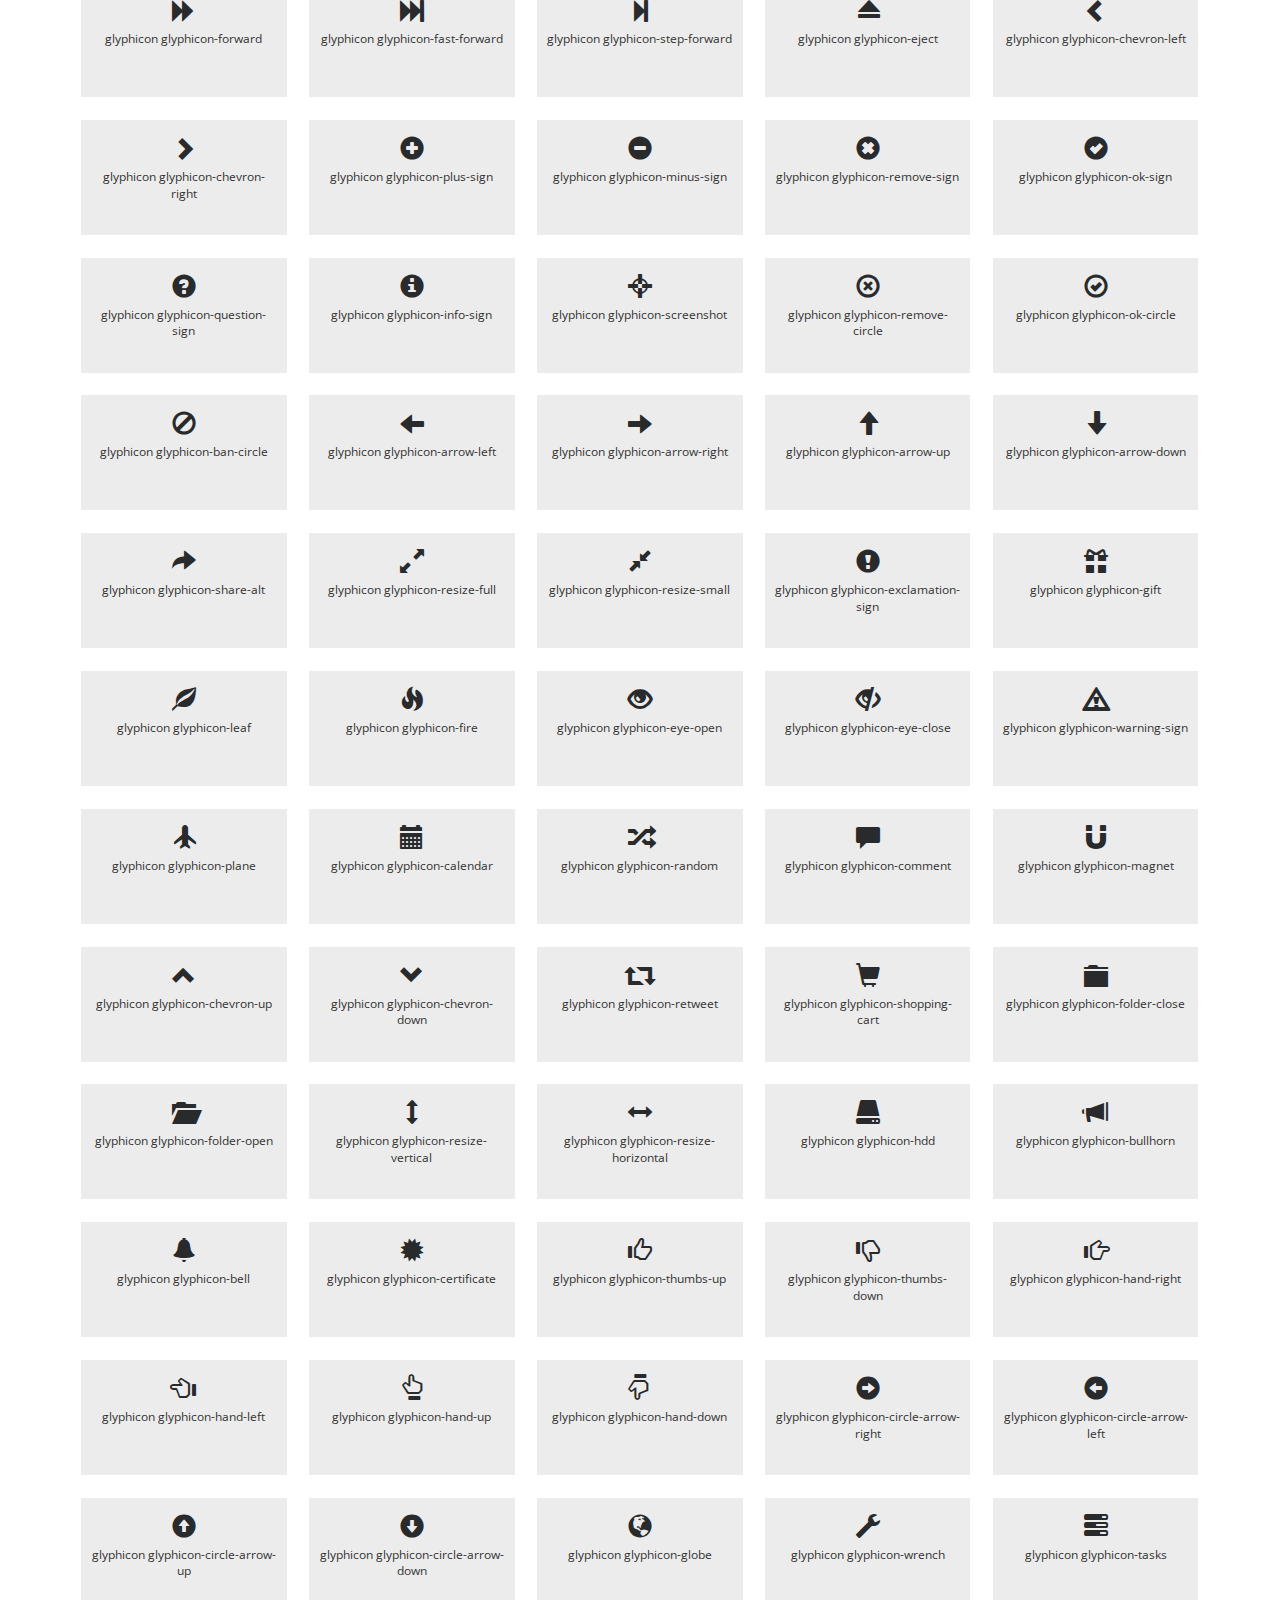
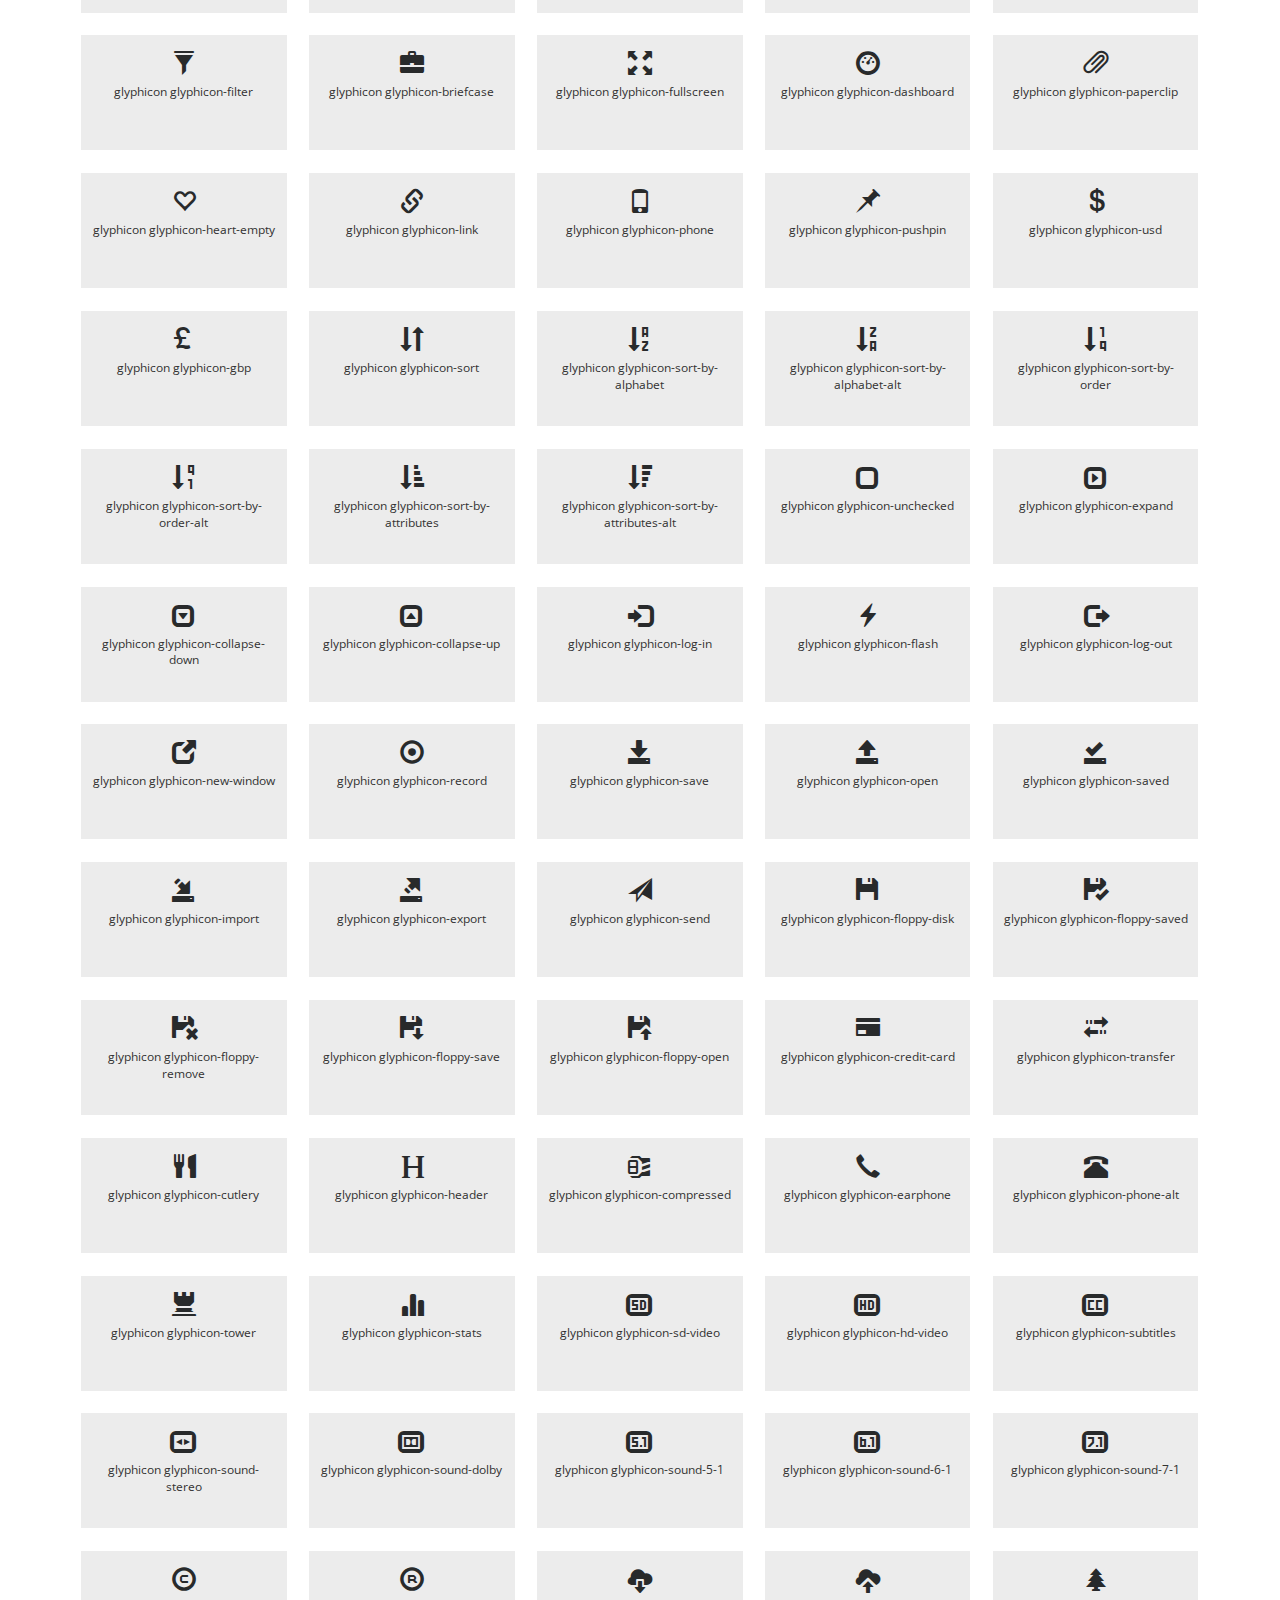
<file: icons.html>
<!--
author: W3layouts
author URL: http://w3layouts.com
License: Creative Commons Attribution 3.0 Unported
License URL: http://creativecommons.org/licenses/by/3.0/
-->
<!DOCTYPE html>
<html lang="en">
<head>
<title>Proprietorship a Corporate Business Category Flat Bootstrap Responsive Website Template | Icons :: w3layouts</title>
<!-- for-mobile-apps -->
<meta name="viewport" content="width=device-width, initial-scale=1">
<meta http-equiv="Content-Type" content="text/html; charset=utf-8" />
<meta name="keywords" content="Proprietorship Responsive web template, Bootstrap Web Templates, Flat Web Templates, Android Compatible web template, 
Smartphone Compatible web template, free webdesigns for Nokia, Samsung, LG, SonyEricsson, Motorola web design" />
<script type="application/x-javascript"> addEventListener("load", function() { setTimeout(hideURLbar, 0); }, false);
		function hideURLbar(){ window.scrollTo(0,1); } </script>
<!-- //for-mobile-apps -->
<link href="css/bootstrap.css" rel="stylesheet" type="text/css" media="all" />
<link href="css/style.css" rel="stylesheet" type="text/css" media="all" />
<!-- js -->
<script type="text/javascript" src="js/jquery-2.1.4.min.js"></script>
<!-- //js -->
<!-- font-awesome icons -->
<link rel="stylesheet" href="css/font-awesome.min.css" />
<!-- //font-awesome icons -->
<link href="//fonts.googleapis.com/css?family=PT+Sans+Narrow" rel="stylesheet">
<link href='//fonts.googleapis.com/css?family=Open+Sans:400,300,300italic,400italic,600,600italic,700,700italic,800,800italic' rel='stylesheet' type='text/css'>
</head>
<body>
<!-- banner -->
	<div class="address-info">
		<div class="container">
			<div class="address-info-text">
				<p><i class="fa fa-map-marker" aria-hidden="true"></i>  7th Street, Melbourne City, Australia.</p>
			</div>
		</div>
	</div>
	<div class="header">
		<div class="container">
			<nav class="navbar navbar-default">
				<div class="navbar-header navbar-left">
					<button type="button" class="navbar-toggle collapsed" data-toggle="collapse" data-target="#bs-example-navbar-collapse-1">
						<span class="sr-only">Toggle navigation</span>
						<span class="icon-bar"></span>
						<span class="icon-bar"></span>
						<span class="icon-bar"></span>
					</button>
					<h1><a class="navbar-brand" href="index.html">Proprietorship</a></h1>
				</div>
				<!-- Collect the nav links, forms, and other content for toggling -->
				<div class="collapse navbar-collapse navbar-right" id="bs-example-navbar-collapse-1">
					<nav class="cl-effect-13" id="cl-effect-13">
						<ul class="nav navbar-nav">
							<li><a href="index.html">Home</a></li>
							<li><a href="about.html">About</a></li>
							<li><a href="gallery.html">Gallery</a></li>
							<li class="dropdown active">
								<a href="#" class="dropdown-toggle" data-toggle="dropdown">Short Codes <b class="caret"></b></a>
								<ul class="dropdown-menu agile_short_dropdown">
									<li><a href="icons.html">Icons</a></li>
									<li><a href="typography.html">Typography</a></li>
								</ul>
							</li>
							<li><a href="contact.html">Contact</a></li>
						</ul>
						
					</nav>
				</div>
			</nav>
		</div>
	</div>
	<div class="banner1">
	</div>
<!-- //banner -->
<!-- icons -->
	<div class="w3_wthree_agileits_icons main-grid-border">
		<div class="container">
			<h2 class="w3l_head w3l_head1">Icons</h2>
			<p class="w3ls-p">Donec semper rutrum ipsum et bibendum. Sed condimentum dolor velit semper rutrum ipsum et velit semper  bibendum.</p>
			
			<div class="grid_3 grid_4 w3_agileits_icons_page">
						<div class="icons">
							<h3 class="agileits-icons-title">Font Awesome Icons</h3>
							<section id="new">
								<h3 class="page-header page-header icon-subheading">30 New Icons </h3>							  

								<div class="row fontawesome-icon-list">
									
									<div class="icon-box col-md-3 col-sm-4"><a class="agile-icon" href="#"><i class="fa fa-asl-interpreting" aria-hidden="true"></i> fa-asl-interpreting <span class="text-muted">(alias)</span></a></div>
									
									<div class="icon-box col-md-3 col-sm-4"><a class="agile-icon" href="#"><i class="fa fa-audio-description" aria-hidden="true"></i> fa-audio-description</a></div>
									
									  <div class="icon-box col-md-3 col-sm-4"><a class="agile-icon" href="#"><i class="fa fa-blind" aria-hidden="true"></i> fa-blind</a></div>
									
									  <div class="icon-box col-md-3 col-sm-4"><a class="agile-icon" href="#"><i class="fa fa-braille" aria-hidden="true"></i> fa-braille</a></div>
									
									  <div class="icon-box col-md-3 col-sm-4"><a class="agile-icon" href="#"><i class="fa fa-deaf" aria-hidden="true"></i> fa-deaf</a></div>
									
									  <div class="icon-box col-md-3 col-sm-4"><a class="agile-icon" href="#"><i class="fa fa-deafness" aria-hidden="true"></i> deafness <span class="text-muted">(alias)</span></a></div>
									
									  <div class="icon-box col-md-3 col-sm-4"><a class="agile-icon" href="#"><i class="fa fa-envira" aria-hidden="true"></i> fa-envira</a></div>
									
									  <div class="icon-box col-md-3 col-sm-4"><a class="agile-icon" href="#"><i class="fa fa-fa" aria-hidden="true"></i> fa-fa <span class="text-muted">(alias)</span></a></div>
									
									  <div class="icon-box col-md-3 col-sm-4"><a class="agile-icon" href="#"><i class="fa fa-first-order" aria-hidden="true"></i> fa-first-order</a></div>
									
									  <div class="icon-box col-md-3 col-sm-4"><a class="agile-icon" href="#"><i class="fa fa-font-awesome" aria-hidden="true"></i> fa-font-awesome</a></div>
									
									  <div class="icon-box col-md-3 col-sm-4"><a class="agile-icon" href="#"><i class="fa fa-gitlab" aria-hidden="true"></i> fa-gitlab</a></div>
									
									  <div class="icon-box col-md-3 col-sm-4"><a class="agile-icon" href="#"><i class="fa fa-glide" aria-hidden="true"></i> fa-glide</a></div>
									
									  <div class="icon-box col-md-3 col-sm-4"><a class="agile-icon" href="#"><i class="fa fa-glide-g" aria-hidden="true"></i> fa-glide-g</a></div>
									
									  <div class="icon-box col-md-3 col-sm-4"><a class="agile-icon" href="#"><i class="fa fa-google-plus-circle" aria-hidden="true"></i> fa-google-plus-circle <span class="text-muted">(alias)</span></a></div>
									
									  <div class="icon-box col-md-3 col-sm-4"><a class="agile-icon" href="#"><i class="fa fa-google-plus-official" aria-hidden="true"></i> fa-google-plus-official</a></div>
									
									  <div class="icon-box col-md-3 col-sm-4"><a class="agile-icon" href="#"><i class="fa fa-hard-of-hearing" aria-hidden="true"></i> fa-hard-of-hearing <span class="text-muted">(alias)</span></a></div>
									
									  <div class="icon-box col-md-3 col-sm-4"><a class="agile-icon" href="#"><i class="fa fa-instagram" aria-hidden="true"></i> fa-instagram</a></div>
									
									  <div class="icon-box col-md-3 col-sm-4"><a class="agile-icon" href="#"><i class="fa fa-low-vision" aria-hidden="true"></i> fa-low-vision</a></div>
									
									  <div class="icon-box col-md-3 col-sm-4"><a class="agile-icon" href="#"><i class="fa fa-pied-piper" aria-hidden="true"></i> fa-pied-piper</a></div>
									
									  <div class="icon-box col-md-3 col-sm-4"><a class="agile-icon" href="#"><i class="fa fa-question-circle-o" aria-hidden="true"></i> fa-question-circle-o</a></div>
									
									  <div class="icon-box col-md-3 col-sm-4"><a class="agile-icon" href="#"><i class="fa fa-sign-language" aria-hidden="true"></i> fa-sign-language</a></div>
									
									  <div class="icon-box col-md-3 col-sm-4"><a class="agile-icon" href="#"><i class="fa fa-signing" aria-hidden="true"></i> fa-signing <span class="text-muted">(alias)</span></a></div>
									
									  <div class="icon-box col-md-3 col-sm-4"><a class="agile-icon" href="#"><i class="fa fa-snapchat" aria-hidden="true"></i> fa-snapchat</a></div>
									
									  <div class="icon-box col-md-3 col-sm-4"><a class="agile-icon" href="#"><i class="fa fa-snapchat-ghost" aria-hidden="true"></i> fa-snapchat-ghost</a></div>
									
									  <div class="icon-box col-md-3 col-sm-4"><a class="agile-icon" href="#"><i class="fa fa-snapchat-square" aria-hidden="true"></i> fa-snapchat-square</a></div>
									
									  <div class="icon-box col-md-3 col-sm-4"><a class="agile-icon" href="#"><i class="fa fa-themeisle" aria-hidden="true"></i> fa-themeisle</a></div>
									
									  <div class="icon-box col-md-3 col-sm-4"><a class="agile-icon" href="#"><i class="fa fa-universal-access" aria-hidden="true"></i> fa-universal-access</a></div>
									
									  <div class="icon-box col-md-3 col-sm-4"><a class="agile-icon" href="#"><i class="fa fa-viadeo" aria-hidden="true"></i> fa-viadeo</a></div>
									
									  <div class="icon-box col-md-3 col-sm-4"><a class="agile-icon" href="#"><i class="fa fa-viadeo-square" aria-hidden="true"></i> fa-viadeo-square</a></div>
									
									  <div class="icon-box col-md-3 col-sm-4"><a class="agile-icon" href="#"><i class="fa fa-volume-control-phone" aria-hidden="true"></i> fa-volume-control-phone</a></div>
									
									  <div class="icon-box col-md-3 col-sm-4"><a class="agile-icon" href="#"><i class="fa fa-wheelchair-alt" aria-hidden="true"></i> fa-wheelchair-alt</a></div>
									
									  <div class="icon-box col-md-3 col-sm-4"><a class="agile-icon" href="#"><i class="fa fa-wpbeginner" aria-hidden="true"></i> fa-wpbeginner</a></div>
									
									  <div class="icon-box col-md-3 col-sm-4"><a class="agile-icon" href="#"><i class="fa fa-wpforms" aria-hidden="true"></i> fa-wpforms</a></div>
									
									  <div class="icon-box col-md-3 col-sm-4"><a class="agile-icon" href="#"><i class="fa fa-yoast" aria-hidden="true"></i> fa-yoast</a></div>
									
								  </div>

								</section>
							<div class="section group">
									<div class="box"> 
										<div class="title ">
											<h3 class="page-header icon-subheading">Web Application Icons</h3>
										</div>
										<div class="box_content"> 
											<div class="fontawesome-icon-list"> 
												<div class="icon-box col-md-3 col-sm-4"><a class="agile-icon" href="#"><i class="fa fa-adjust"></i> fa-adjust</a></div>
										
												<div class="icon-box col-md-3 col-sm-4"><a class="agile-icon" href="#"><i class="fa fa-anchor"></i> fa-anchor</a></div>
										
												<div class="icon-box col-md-3 col-sm-4"><a class="agile-icon" href="#"><i class="fa fa-archive"></i> fa-archive</a></div>
										
												<div class="icon-box col-md-3 col-sm-4"><a class="agile-icon" href="#"><i class="fa fa-arrows"></i> fa-arrows</a></div>
										
												<div class="icon-box col-md-3 col-sm-4"><a class="agile-icon" href="#"><i class="fa fa-arrows-h"></i> fa-arrows-h</a></div>
										
												<div class="icon-box col-md-3 col-sm-4"><a class="agile-icon" href="#"><i class="fa fa-arrows-v"></i> fa-arrows-v</a></div>
										
												<div class="icon-box col-md-3 col-sm-4"><a class="agile-icon" href="#"><i class="fa fa-asterisk"></i> fa-asterisk</a></div>
										
												<div class="icon-box col-md-3 col-sm-4"><a class="agile-icon" href="#"><i class="fa fa-ban"></i> fa-ban</a></div>
										
												<div class="icon-box col-md-3 col-sm-4"><a class="agile-icon" href="#"><i class="fa fa-bar-chart-o"></i> fa-bar-chart-o</a></div>
										
												<div class="icon-box col-md-3 col-sm-4"><a class="agile-icon" href="#"><i class="fa fa-barcode"></i> fa-barcode</a></div>
										
												<div class="icon-box col-md-3 col-sm-4"><a class="agile-icon" href="#"><i class="fa fa-bars"></i> fa-bars</a></div>
										
												<div class="icon-box col-md-3 col-sm-4"><a class="agile-icon" href="#"><i class="fa fa-beer"></i> fa-beer</a></div>
										
												<div class="icon-box col-md-3 col-sm-4"><a class="agile-icon" href="#"><i class="fa fa-bell"></i> fa-bell</a></div>
										
												<div class="icon-box col-md-3 col-sm-4"><a class="agile-icon" href="#"><i class="fa fa-bell-o"></i> fa-bell-o</a></div>
										
												<div class="icon-box col-md-3 col-sm-4"><a class="agile-icon" href="#"><i class="fa fa-bolt"></i> fa-bolt</a></div>
										
												<div class="icon-box col-md-3 col-sm-4"><a class="agile-icon" href="#"><i class="fa fa-book"></i> fa-book</a></div>
										
												<div class="icon-box col-md-3 col-sm-4"><a class="agile-icon" href="#"><i class="fa fa-bookmark"></i> fa-bookmark</a></div>
										
												<div class="icon-box col-md-3 col-sm-4"><a class="agile-icon" href="#"><i class="fa fa-bookmark-o"></i> fa-bookmark-o</a></div>
										
												<div class="icon-box col-md-3 col-sm-4"><a class="agile-icon" href="#"><i class="fa fa-briefcase"></i> fa-briefcase</a></div>
										
												<div class="icon-box col-md-3 col-sm-4"><a class="agile-icon" href="#"><i class="fa fa-bug"></i> fa-bug</a></div>
										
												<div class="icon-box col-md-3 col-sm-4"><a class="agile-icon" href="#"><i class="fa fa-building-o"></i> fa-building-o</a></div>
										
												<div class="icon-box col-md-3 col-sm-4"><a class="agile-icon" href="#"><i class="fa fa-bullhorn"></i> fa-bullhorn</a></div>
										
												<div class="icon-box col-md-3 col-sm-4"><a class="agile-icon" href="#"><i class="fa fa-bullseye"></i> fa-bullseye</a></div>
										
												<div class="icon-box col-md-3 col-sm-4"><a class="agile-icon" href="#"><i class="fa fa-calendar"></i> fa-calendar</a></div>
										
												<div class="icon-box col-md-3 col-sm-4"><a class="agile-icon" href="#"><i class="fa fa-calendar-o"></i> fa-calendar-o</a></div>
										
												<div class="icon-box col-md-3 col-sm-4"><a class="agile-icon" href="#"><i class="fa fa-camera"></i> fa-camera</a></div>
										
												<div class="icon-box col-md-3 col-sm-4"><a class="agile-icon" href="#"><i class="fa fa-camera-retro"></i> fa-camera-retro</a></div>
										
												<div class="icon-box col-md-3 col-sm-4"><a class="agile-icon" href="#"><i class="fa fa-caret-square-o-down"></i> fa-caret-square-o-down</a></div>
										
												<div class="icon-box col-md-3 col-sm-4"><a class="agile-icon" href="#"><i class="fa fa-caret-square-o-left"></i> fa-caret-square-o-left</a></div>
										
												<div class="icon-box col-md-3 col-sm-4"><a class="agile-icon" href="#"><i class="fa fa-caret-square-o-right"></i> fa-caret-square-o-right</a></div>
										
												<div class="icon-box col-md-3 col-sm-4"><a class="agile-icon" href="#"><i class="fa fa-caret-square-o-up"></i> fa-caret-square-o-up</a></div>
										
												<div class="icon-box col-md-3 col-sm-4"><a class="agile-icon" href="#"><i class="fa fa-certificate"></i> fa-certificate</a></div>
										
												<div class="icon-box col-md-3 col-sm-4"><a class="agile-icon" href="#"><i class="fa fa-check"></i> fa-check</a></div>
										
												<div class="icon-box col-md-3 col-sm-4"><a class="agile-icon" href="#"><i class="fa fa-check-circle"></i> fa-check-circle</a></div>
										
												<div class="icon-box col-md-3 col-sm-4"><a class="agile-icon" href="#"><i class="fa fa-check-circle-o"></i> fa-check-circle-o</a></div>
										
												<div class="icon-box col-md-3 col-sm-4"><a class="agile-icon" href="#"><i class="fa fa-check-square"></i> fa-check-square</a></div>
										
												<div class="icon-box col-md-3 col-sm-4"><a class="agile-icon" href="#"><i class="fa fa-check-square-o"></i> fa-check-square-o</a></div>
										
												<div class="icon-box col-md-3 col-sm-4"><a class="agile-icon" href="#"><i class="fa fa-circle"></i> fa-circle</a></div>
										
												<div class="icon-box col-md-3 col-sm-4"><a class="agile-icon" href="#"><i class="fa fa-circle-o"></i> fa-circle-o</a></div>
										
												<div class="icon-box col-md-3 col-sm-4"><a class="agile-icon" href="#"><i class="fa fa-clock-o"></i> fa-clock-o</a></div>
										
												<div class="icon-box col-md-3 col-sm-4"><a class="agile-icon" href="#"><i class="fa fa-cloud"></i> fa-cloud</a></div>
										
												<div class="icon-box col-md-3 col-sm-4"><a class="agile-icon" href="#"><i class="fa fa-cloud-download"></i> fa-cloud-download</a></div>
										
												<div class="icon-box col-md-3 col-sm-4"><a class="agile-icon" href="#"><i class="fa fa-cloud-upload"></i> fa-cloud-upload</a></div>
										
												<div class="icon-box col-md-3 col-sm-4"><a class="agile-icon" href="#"><i class="fa fa-code"></i> fa-code</a></div>
										
												<div class="icon-box col-md-3 col-sm-4"><a class="agile-icon" href="#"><i class="fa fa-code-fork"></i> fa-code-fork</a></div>
										
												<div class="icon-box col-md-3 col-sm-4"><a class="agile-icon" href="#"><i class="fa fa-coffee"></i> fa-coffee</a></div>
										
												<div class="icon-box col-md-3 col-sm-4"><a class="agile-icon" href="#"><i class="fa fa-cog"></i> fa-cog</a></div>
										
												<div class="icon-box col-md-3 col-sm-4"><a class="agile-icon" href="#"><i class="fa fa-cogs"></i> fa-cogs</a></div>
										
												<div class="icon-box col-md-3 col-sm-4"><a class="agile-icon" href="#"><i class="fa fa-comment"></i> fa-comment</a></div>
										
												<div class="icon-box col-md-3 col-sm-4"><a class="agile-icon" href="#"><i class="fa fa-comment-o"></i> fa-comment-o</a></div>
										
												<div class="icon-box col-md-3 col-sm-4"><a class="agile-icon" href="#"><i class="fa fa-comments"></i> fa-comments</a></div>
										
												<div class="icon-box col-md-3 col-sm-4"><a class="agile-icon" href="#"><i class="fa fa-comments-o"></i> fa-comments-o</a></div>
										
												<div class="icon-box col-md-3 col-sm-4"><a class="agile-icon" href="#"><i class="fa fa-compass"></i> fa-compass</a></div>
										
												<div class="icon-box col-md-3 col-sm-4"><a class="agile-icon" href="#"><i class="fa fa-credit-card"></i> fa-credit-card</a></div>
										
												<div class="icon-box col-md-3 col-sm-4"><a class="agile-icon" href="#"><i class="fa fa-crop"></i> fa-crop</a></div>
										
												<div class="icon-box col-md-3 col-sm-4"><a class="agile-icon" href="#"><i class="fa fa-crosshairs"></i> fa-crosshairs</a></div>
										
												<div class="icon-box col-md-3 col-sm-4"><a class="agile-icon" href="#"><i class="fa fa-cutlery"></i> fa-cutlery</a></div>
										
												<div class="icon-box col-md-3 col-sm-4"><a class="agile-icon" href="#"><i class="fa fa-dashboard"></i> fa-dashboard <span class="text-muted">(alias)</span></a></div>
										
												<div class="icon-box col-md-3 col-sm-4"><a class="agile-icon" href="#"><i class="fa fa-desktop"></i> fa-desktop</a></div>
										
												<div class="icon-box col-md-3 col-sm-4"><a class="agile-icon" href="#"><i class="fa fa-dot-circle-o"></i> fa-dot-circle-o</a></div>
										
												<div class="icon-box col-md-3 col-sm-4"><a class="agile-icon" href="#"><i class="fa fa-download"></i> fa-download</a></div>
										
												<div class="icon-box col-md-3 col-sm-4"><a class="agile-icon" href="#"><i class="fa fa-edit"></i> fa-edit <span class="text-muted">(alias)</span></a></div>
										
												<div class="icon-box col-md-3 col-sm-4"><a class="agile-icon" href="#"><i class="fa fa-ellipsis-h"></i> fa-ellipsis-h</a></div>
										
												<div class="icon-box col-md-3 col-sm-4"><a class="agile-icon" href="#"><i class="fa fa-ellipsis-v"></i> fa-ellipsis-v</a></div>
										
												<div class="icon-box col-md-3 col-sm-4"><a class="agile-icon" href="#"><i class="fa fa-envelope"></i> fa-envelope</a></div>
										
												<div class="icon-box col-md-3 col-sm-4"><a class="agile-icon" href="#"><i class="fa fa-envelope-o"></i> fa-envelope-o</a></div>
										
												<div class="icon-box col-md-3 col-sm-4"><a class="agile-icon" href="#"><i class="fa fa-eraser"></i> fa-eraser</a></div>
										
												<div class="icon-box col-md-3 col-sm-4"><a class="agile-icon" href="#"><i class="fa fa-exchange"></i> fa-exchange</a></div>
										
												<div class="icon-box col-md-3 col-sm-4"><a class="agile-icon" href="#"><i class="fa fa-exclamation"></i> fa-exclamation</a></div>
										
												<div class="icon-box col-md-3 col-sm-4"><a class="agile-icon" href="#"><i class="fa fa-exclamation-circle"></i> fa-exclamation-circle</a></div>
										
												<div class="icon-box col-md-3 col-sm-4"><a class="agile-icon" href="#"><i class="fa fa-exclamation-triangle"></i> fa-exclamation-triangle</a></div>
										
												<div class="icon-box col-md-3 col-sm-4"><a class="agile-icon" href="#"><i class="fa fa-external-link"></i> fa-external-link</a></div>
										
												<div class="icon-box col-md-3 col-sm-4"><a class="agile-icon" href="#"><i class="fa fa-external-link-square"></i> fa-external-link-square</a></div>
										
												<div class="icon-box col-md-3 col-sm-4"><a class="agile-icon" href="#"><i class="fa fa-eye"></i> fa-eye</a></div>
										
												<div class="icon-box col-md-3 col-sm-4"><a class="agile-icon" href="#"><i class="fa fa-eye-slash"></i> fa-eye-slash</a></div>
										
												<div class="icon-box col-md-3 col-sm-4"><a class="agile-icon" href="#"><i class="fa fa-female"></i> fa-female</a></div>
										
												<div class="icon-box col-md-3 col-sm-4"><a class="agile-icon" href="#"><i class="fa fa-fighter-jet"></i> fa-fighter-jet</a></div>
										
												<div class="icon-box col-md-3 col-sm-4"><a class="agile-icon" href="#"><i class="fa fa-film"></i> fa-film</a></div>
										
												<div class="icon-box col-md-3 col-sm-4"><a class="agile-icon" href="#"><i class="fa fa-filter"></i> fa-filter</a></div>
										
												<div class="icon-box col-md-3 col-sm-4"><a class="agile-icon" href="#"><i class="fa fa-fire"></i> fa-fire</a></div>
										
												<div class="icon-box col-md-3 col-sm-4"><a class="agile-icon" href="#"><i class="fa fa-fire-extinguisher"></i> fa-fire-extinguisher</a></div>
										
												<div class="icon-box col-md-3 col-sm-4"><a class="agile-icon" href="#"><i class="fa fa-flag"></i> fa-flag</a></div>
										
												<div class="icon-box col-md-3 col-sm-4"><a class="agile-icon" href="#"><i class="fa fa-flag-checkered"></i> fa-flag-checkered</a></div>
										
												<div class="icon-box col-md-3 col-sm-4"><a class="agile-icon" href="#"><i class="fa fa-flag-o"></i> fa-flag-o</a></div>
										
												<div class="icon-box col-md-3 col-sm-4"><a class="agile-icon" href="#"><i class="fa fa-flash"></i> fa-flash <span class="text-muted">(alias)</span></a></div>
										
												<div class="icon-box col-md-3 col-sm-4"><a class="agile-icon" href="#"><i class="fa fa-flask"></i> fa-flask</a></div>
										
												<div class="icon-box col-md-3 col-sm-4"><a class="agile-icon" href="#"><i class="fa fa-folder"></i> fa-folder</a></div>
										
												<div class="icon-box col-md-3 col-sm-4"><a class="agile-icon" href="#"><i class="fa fa-folder-o"></i> fa-folder-o</a></div>
										
												<div class="icon-box col-md-3 col-sm-4"><a class="agile-icon" href="#"><i class="fa fa-folder-open"></i> fa-folder-open</a></div>
										
												<div class="icon-box col-md-3 col-sm-4"><a class="agile-icon" href="#"><i class="fa fa-folder-open-o"></i> fa-folder-open-o</a></div>
										
												<div class="icon-box col-md-3 col-sm-4"><a class="agile-icon" href="#"><i class="fa fa-frown-o"></i> fa-frown-o</a></div>
										
												<div class="icon-box col-md-3 col-sm-4"><a class="agile-icon" href="#"><i class="fa fa-gamepad"></i> fa-gamepad</a></div>
										
												<div class="icon-box col-md-3 col-sm-4"><a class="agile-icon" href="#"><i class="fa fa-gavel"></i> fa-gavel</a></div>
										
												<div class="icon-box col-md-3 col-sm-4"><a class="agile-icon" href="#"><i class="fa fa-gear"></i> fa-gear <span class="text-muted">(alias)</span></a></div>
										
												<div class="icon-box col-md-3 col-sm-4"><a class="agile-icon" href="#"><i class="fa fa-gears"></i> fa-gears <span class="text-muted">(alias)</span></a></div>
										
												<div class="icon-box col-md-3 col-sm-4"><a class="agile-icon" href="#"><i class="fa fa-gift"></i> fa-gift</a></div>
										
												<div class="icon-box col-md-3 col-sm-4"><a class="agile-icon" href="#"><i class="fa fa-glass"></i> fa-glass</a></div>
										
												<div class="icon-box col-md-3 col-sm-4"><a class="agile-icon" href="#"><i class="fa fa-globe"></i> fa-globe</a></div>
										
												<div class="icon-box col-md-3 col-sm-4"><a class="agile-icon" href="#"><i class="fa fa-group"></i> fa-group <span class="text-muted">(alias)</span></a></div>
										
												<div class="icon-box col-md-3 col-sm-4"><a class="agile-icon" href="#"><i class="fa fa-hdd-o"></i> fa-hdd-o</a></div>
										
												<div class="icon-box col-md-3 col-sm-4"><a class="agile-icon" href="#"><i class="fa fa-headphones"></i> fa-headphones</a></div>
										
												<div class="icon-box col-md-3 col-sm-4"><a class="agile-icon" href="#"><i class="fa fa-heart"></i> fa-heart</a></div>
										
												<div class="icon-box col-md-3 col-sm-4"><a class="agile-icon" href="#"><i class="fa fa-heart-o"></i> fa-heart-o</a></div>
										
												<div class="icon-box col-md-3 col-sm-4"><a class="agile-icon" href="#"><i class="fa fa-home"></i> fa-home</a></div>
										
												<div class="icon-box col-md-3 col-sm-4"><a class="agile-icon" href="#"><i class="fa fa-inbox"></i> fa-inbox</a></div>
										
												<div class="icon-box col-md-3 col-sm-4"><a class="agile-icon" href="#"><i class="fa fa-info"></i> fa-info</a></div>
										
												<div class="icon-box col-md-3 col-sm-4"><a class="agile-icon" href="#info-circle"><i class="fa fa-info-circle"></i> fa-info-circle</a></div>
										
												<div class="icon-box col-md-3 col-sm-4"><a class="agile-icon" href="#key"><i class="fa fa-key"></i> fa-key</a></div>
										
												<div class="icon-box col-md-3 col-sm-4"><a class="agile-icon" href="#keyboard-o"><i class="fa fa-keyboard-o"></i> fa-keyboard-o</a></div>
										
												<div class="icon-box col-md-3 col-sm-4"><a class="agile-icon" href="#laptop"><i class="fa fa-laptop"></i> fa-laptop</a></div>
										
												<div class="icon-box col-md-3 col-sm-4"><a class="agile-icon" href="#leaf"><i class="fa fa-leaf"></i> fa-leaf</a></div>
										
												<div class="icon-box col-md-3 col-sm-4"><a class="agile-icon" href="#gavel"><i class="fa fa-legal"></i> fa-legal <span class="text-muted">(alias)</span></a></div>
										
												<div class="icon-box col-md-3 col-sm-4"><a class="agile-icon" href="#lemon-o"><i class="fa fa-lemon-o"></i> fa-lemon-o</a></div>
										
												<div class="icon-box col-md-3 col-sm-4"><a class="agile-icon" href="#level-down"><i class="fa fa-level-down"></i> fa-level-down</a></div>
										
												<div class="icon-box col-md-3 col-sm-4"><a class="agile-icon" href="#level-up"><i class="fa fa-level-up"></i> fa-level-up</a></div>
										
												<div class="icon-box col-md-3 col-sm-4"><a class="agile-icon" href="#lightbulb-o"><i class="fa fa-lightbulb-o"></i> fa-lightbulb-o</a></div>
										
												<div class="icon-box col-md-3 col-sm-4"><a class="agile-icon" href="#location-arrow"><i class="fa fa-location-arrow"></i> fa-location-arrow</a></div>
										
												<div class="icon-box col-md-3 col-sm-4"><a class="agile-icon" href="#lock"><i class="fa fa-lock"></i> fa-lock</a></div>
										
												<div class="icon-box col-md-3 col-sm-4"><a class="agile-icon" href="#magic"><i class="fa fa-magic"></i> fa-magic</a></div>
										
												<div class="icon-box col-md-3 col-sm-4"><a class="agile-icon" href="#magnet"><i class="fa fa-magnet"></i> fa-magnet</a></div>
										
												<div class="icon-box col-md-3 col-sm-4"><a class="agile-icon" href="#share"><i class="fa fa-mail-forward"></i> fa-mail-forward <span class="text-muted">(alias)</span></a></div>
										
												<div class="icon-box col-md-3 col-sm-4"><a class="agile-icon" href="#reply"><i class="fa fa-mail-reply"></i> fa-mail-reply <span class="text-muted">(alias)</span></a></div>
										
												<div class="icon-box col-md-3 col-sm-4"><a class="agile-icon" href="#mail-reply-all"><i class="fa fa-mail-reply-all"></i> fa-mail-reply-all</a></div>
										
												<div class="icon-box col-md-3 col-sm-4"><a class="agile-icon" href="#male"><i class="fa fa-male"></i> fa-male</a></div>
										
												<div class="icon-box col-md-3 col-sm-4"><a class="agile-icon" href="#map-marker"><i class="fa fa-map-marker"></i> fa-map-marker</a></div>
										
												<div class="icon-box col-md-3 col-sm-4"><a class="agile-icon" href="#meh-o"><i class="fa fa-meh-o"></i> fa-meh-o</a></div>
										
												<div class="icon-box col-md-3 col-sm-4"><a class="agile-icon" href="#microphone"><i class="fa fa-microphone"></i> fa-microphone</a></div>
										
												<div class="icon-box col-md-3 col-sm-4"><a class="agile-icon" href="#microphone-slash"><i class="fa fa-microphone-slash"></i> fa-microphone-slash</a></div>
										
												<div class="icon-box col-md-3 col-sm-4"><a class="agile-icon" href="#minus"><i class="fa fa-minus"></i> fa-minus</a></div>
										
												<div class="icon-box col-md-3 col-sm-4"><a class="agile-icon" href="#minus-circle"><i class="fa fa-minus-circle"></i> fa-minus-circle</a></div>
										
												<div class="icon-box col-md-3 col-sm-4"><a class="agile-icon" href="#minus-square"><i class="fa fa-minus-square"></i> fa-minus-square</a></div>
										
												<div class="icon-box col-md-3 col-sm-4"><a class="agile-icon" href="#minus-square-o"><i class="fa fa-minus-square-o"></i> fa-minus-square-o</a></div>
										
												<div class="icon-box col-md-3 col-sm-4"><a class="agile-icon" href="#mobile"><i class="fa fa-mobile"></i> fa-mobile</a></div>
										
												<div class="icon-box col-md-3 col-sm-4"><a class="agile-icon" href="#mobile"><i class="fa fa-mobile-phone"></i> fa-mobile-phone <span class="text-muted">(alias)</span></a></div>
										
												<div class="icon-box col-md-3 col-sm-4"><a class="agile-icon" href="#money"><i class="fa fa-money"></i> fa-money</a></div>
										
												<div class="icon-box col-md-3 col-sm-4"><a class="agile-icon" href="#moon-o"><i class="fa fa-moon-o"></i> fa-moon-o</a></div>
										
												<div class="icon-box col-md-3 col-sm-4"><a class="agile-icon" href="#music"><i class="fa fa-music"></i> fa-music</a></div>
										
												<div class="icon-box col-md-3 col-sm-4"><a class="agile-icon" href="#pencil"><i class="fa fa-pencil"></i> fa-pencil</a></div>
										
												<div class="icon-box col-md-3 col-sm-4"><a class="agile-icon" href="#pencil-square"><i class="fa fa-pencil-square"></i> fa-pencil-square</a></div>
										
												<div class="icon-box col-md-3 col-sm-4"><a class="agile-icon" href="#pencil-square-o"><i class="fa fa-pencil-square-o"></i> fa-pencil-square-o</a></div>
										
												<div class="icon-box col-md-3 col-sm-4"><a class="agile-icon" href="#phone"><i class="fa fa-phone"></i> fa-phone</a></div>
										
												<div class="icon-box col-md-3 col-sm-4"><a class="agile-icon" href="#phone-square"><i class="fa fa-phone-square"></i> fa-phone-square</a></div>
										
												<div class="icon-box col-md-3 col-sm-4"><a class="agile-icon" href="#picture-o"><i class="fa fa-picture-o"></i> fa-picture-o</a></div>
										
												<div class="icon-box col-md-3 col-sm-4"><a class="agile-icon" href="#plane"><i class="fa fa-plane"></i> fa-plane</a></div>
										
												<div class="icon-box col-md-3 col-sm-4"><a class="agile-icon" href="#plus"><i class="fa fa-plus"></i> fa-plus</a></div>
										
												<div class="icon-box col-md-3 col-sm-4"><a class="agile-icon" href="#plus-circle"><i class="fa fa-plus-circle"></i> fa-plus-circle</a></div>
										
												<div class="icon-box col-md-3 col-sm-4"><a class="agile-icon" href="#plus-square"><i class="fa fa-plus-square"></i> fa-plus-square</a></div>
										
												<div class="icon-box col-md-3 col-sm-4"><a class="agile-icon" href="#plus-square-o"><i class="fa fa-plus-square-o"></i> fa-plus-square-o</a></div>
										
												<div class="icon-box col-md-3 col-sm-4"><a class="agile-icon" href="#power-off"><i class="fa fa-power-off"></i> fa-power-off</a></div>
										
												<div class="icon-box col-md-3 col-sm-4"><a class="agile-icon" href="#print"><i class="fa fa-print"></i> fa-print</a></div>
										
												<div class="icon-box col-md-3 col-sm-4"><a class="agile-icon" href="#puzzle-piece"><i class="fa fa-puzzle-piece"></i> fa-puzzle-piece</a></div>
										
												<div class="icon-box col-md-3 col-sm-4"><a class="agile-icon" href="#qrcode"><i class="fa fa-qrcode"></i> fa-qrcode</a></div>
										
												<div class="icon-box col-md-3 col-sm-4"><a class="agile-icon" href="#question"><i class="fa fa-question"></i> fa-question</a></div>
										
												<div class="icon-box col-md-3 col-sm-4"><a class="agile-icon" href="#question-circle"><i class="fa fa-question-circle"></i> fa-question-circle</a></div>
										
												<div class="icon-box col-md-3 col-sm-4"><a class="agile-icon" href="#quote-left"><i class="fa fa-quote-left"></i> fa-quote-left</a></div>
										
												<div class="icon-box col-md-3 col-sm-4"><a class="agile-icon" href="#quote-right"><i class="fa fa-quote-right"></i> fa-quote-right</a></div>
										
												<div class="icon-box col-md-3 col-sm-4"><a class="agile-icon" href="#random"><i class="fa fa-random"></i> fa-random</a></div>
										
												<div class="icon-box col-md-3 col-sm-4"><a class="agile-icon" href="#refresh"><i class="fa fa-refresh"></i> fa-refresh</a></div>
										
												<div class="icon-box col-md-3 col-sm-4"><a class="agile-icon" href="#reply"><i class="fa fa-reply"></i> fa-reply</a></div>
										
												<div class="icon-box col-md-3 col-sm-4"><a class="agile-icon" href="#reply-all"><i class="fa fa-reply-all"></i> fa-reply-all</a></div>
										
												<div class="icon-box col-md-3 col-sm-4"><a class="agile-icon" href="#retweet"><i class="fa fa-retweet"></i> fa-retweet</a></div>
										
												<div class="icon-box col-md-3 col-sm-4"><a class="agile-icon" href="#road"><i class="fa fa-road"></i> fa-road</a></div>
										
												<div class="icon-box col-md-3 col-sm-4"><a class="agile-icon" href="#rocket"><i class="fa fa-rocket"></i> fa-rocket</a></div>
										
												<div class="icon-box col-md-3 col-sm-4"><a class="agile-icon" href="#rss"><i class="fa fa-rss"></i> fa-rss</a></div>
										
												<div class="icon-box col-md-3 col-sm-4"><a class="agile-icon" href="#rss-square"><i class="fa fa-rss-square"></i> fa-rss-square</a></div>
										
												<div class="icon-box col-md-3 col-sm-4"><a class="agile-icon" href="#search"><i class="fa fa-search"></i> fa-search</a></div>
										
												<div class="icon-box col-md-3 col-sm-4"><a class="agile-icon" href="#search-minus"><i class="fa fa-search-minus"></i> fa-search-minus</a></div>
										
												<div class="icon-box col-md-3 col-sm-4"><a class="agile-icon" href="#search-plus"><i class="fa fa-search-plus"></i> fa-search-plus</a></div>
										
												<div class="icon-box col-md-3 col-sm-4"><a class="agile-icon" href="#share"><i class="fa fa-share"></i> fa-share</a></div>
										
												<div class="icon-box col-md-3 col-sm-4"><a class="agile-icon" href="#share-square"><i class="fa fa-share-square"></i> fa-share-square</a></div>
										
												<div class="icon-box col-md-3 col-sm-4"><a class="agile-icon" href="#share-square-o"><i class="fa fa-share-square-o"></i> fa-share-square-o</a></div>
										
												<div class="icon-box col-md-3 col-sm-4"><a class="agile-icon" href="#shield"><i class="fa fa-shield"></i> fa-shield</a></div>
										
												<div class="icon-box col-md-3 col-sm-4"><a class="agile-icon" href="#shopping-cart"><i class="fa fa-shopping-cart"></i> fa-shopping-cart</a></div>
										
												<div class="icon-box col-md-3 col-sm-4"><a class="agile-icon" href="#sign-in"><i class="fa fa-sign-in"></i> fa-sign-in</a></div>
										
												<div class="icon-box col-md-3 col-sm-4"><a class="agile-icon" href="#sign-out"><i class="fa fa-sign-out"></i> fa-sign-out</a></div>
										
												<div class="icon-box col-md-3 col-sm-4"><a class="agile-icon" href="#signal"><i class="fa fa-signal"></i> fa-signal</a></div>
										
												<div class="icon-box col-md-3 col-sm-4"><a class="agile-icon" href="#sitemap"><i class="fa fa-sitemap"></i> fa-sitemap</a></div>
										
												<div class="icon-box col-md-3 col-sm-4"><a class="agile-icon" href="#smile-o"><i class="fa fa-smile-o"></i> fa-smile-o</a></div>
										
												<div class="icon-box col-md-3 col-sm-4"><a class="agile-icon" href="#sort"><i class="fa fa-sort"></i> fa-sort</a></div>
										
												<div class="icon-box col-md-3 col-sm-4"><a class="agile-icon" href="#sort-alpha-asc"><i class="fa fa-sort-alpha-asc"></i> fa-sort-alpha-asc</a></div>
										
												<div class="icon-box col-md-3 col-sm-4"><a class="agile-icon" href="#sort-alpha-desc"><i class="fa fa-sort-alpha-desc"></i> fa-sort-alpha-desc</a></div>
										
												<div class="icon-box col-md-3 col-sm-4"><a class="agile-icon" href="#sort-amount-asc"><i class="fa fa-sort-amount-asc"></i> fa-sort-amount-asc</a></div>
										
												<div class="icon-box col-md-3 col-sm-4"><a class="agile-icon" href="#sort-amount-desc"><i class="fa fa-sort-amount-desc"></i> fa-sort-amount-desc</a></div>
										
												<div class="icon-box col-md-3 col-sm-4"><a class="agile-icon" href="#sort-asc"><i class="fa fa-sort-asc"></i> fa-sort-asc</a></div>
										
												<div class="icon-box col-md-3 col-sm-4"><a class="agile-icon" href="#sort-desc"><i class="fa fa-sort-desc"></i> fa-sort-desc</a></div>
										
												<div class="icon-box col-md-3 col-sm-4"><a class="agile-icon" href="#sort-asc"><i class="fa fa-sort-down"></i> fa-sort-down <span class="text-muted">(alias)</span></a></div>
										
												<div class="icon-box col-md-3 col-sm-4"><a class="agile-icon" href="#sort-numeric-asc"><i class="fa fa-sort-numeric-asc"></i> fa-sort-numeric-asc</a></div>
										
												<div class="icon-box col-md-3 col-sm-4"><a class="agile-icon" href="#sort-numeric-desc"><i class="fa fa-sort-numeric-desc"></i> fa-sort-numeric-desc</a></div>
										
												<div class="icon-box col-md-3 col-sm-4"><a class="agile-icon" href="#sort-desc"><i class="fa fa-sort-up"></i> fa-sort-up <span class="text-muted">(alias)</span></a></div>
										
												<div class="icon-box col-md-3 col-sm-4"><a class="agile-icon" href="#spinner"><i class="fa fa-spinner"></i> fa-spinner</a></div>
										
												<div class="icon-box col-md-3 col-sm-4"><a class="agile-icon" href="#square"><i class="fa fa-square"></i> fa-square</a></div>
										
												<div class="icon-box col-md-3 col-sm-4"><a class="agile-icon" href="#square-o"><i class="fa fa-square-o"></i> fa-square-o</a></div>
										
												<div class="icon-box col-md-3 col-sm-4"><a class="agile-icon" href="#star"><i class="fa fa-star"></i> fa-star</a></div>
										
												<div class="icon-box col-md-3 col-sm-4"><a class="agile-icon" href="#star-half"><i class="fa fa-star-half"></i> fa-star-half</a></div>
										
												<div class="icon-box col-md-3 col-sm-4"><a class="agile-icon" href="#star-half-o"><i class="fa fa-star-half-empty"></i> fa-star-half-empty <span class="text-muted">(alias)</span></a></div>
										
												<div class="icon-box col-md-3 col-sm-4"><a class="agile-icon" href="#star-half-o"><i class="fa fa-star-half-full"></i> fa-star-half-full <span class="text-muted">(alias)</span></a></div>
										
												<div class="icon-box col-md-3 col-sm-4"><a class="agile-icon" href="#star-half-o"><i class="fa fa-star-half-o"></i> fa-star-half-o</a></div>
										
												<div class="icon-box col-md-3 col-sm-4"><a class="agile-icon" href="#star-o"><i class="fa fa-star-o"></i> fa-star-o</a></div>
										
												<div class="icon-box col-md-3 col-sm-4"><a class="agile-icon" href="#subscript"><i class="fa fa-subscript"></i> fa-subscript</a></div>
										
												<div class="icon-box col-md-3 col-sm-4"><a class="agile-icon" href="#suitcase"><i class="fa fa-suitcase"></i> fa-suitcase</a></div>
										
												<div class="icon-box col-md-3 col-sm-4"><a class="agile-icon" href="#sun-o"><i class="fa fa-sun-o"></i> fa-sun-o</a></div>
										
												<div class="icon-box col-md-3 col-sm-4"><a class="agile-icon" href="#superscript"><i class="fa fa-superscript"></i> fa-superscript</a></div>
										
												<div class="icon-box col-md-3 col-sm-4"><a class="agile-icon" href="#tablet"><i class="fa fa-tablet"></i> fa-tablet</a></div>
										
												<div class="icon-box col-md-3 col-sm-4"><a class="agile-icon" href="#tachometer"><i class="fa fa-tachometer"></i> fa-tachometer</a></div>
										
												<div class="icon-box col-md-3 col-sm-4"><a class="agile-icon" href="#tag"><i class="fa fa-tag"></i> fa-tag</a></div>
										
												<div class="icon-box col-md-3 col-sm-4"><a class="agile-icon" href="#tags"><i class="fa fa-tags"></i> fa-tags</a></div>
										
												<div class="icon-box col-md-3 col-sm-4"><a class="agile-icon" href="#tasks"><i class="fa fa-tasks"></i> fa-tasks</a></div>
										
												<div class="icon-box col-md-3 col-sm-4"><a class="agile-icon" href="#terminal"><i class="fa fa-terminal"></i> fa-terminal</a></div>
										
												<div class="icon-box col-md-3 col-sm-4"><a class="agile-icon" href="#thumb-tack"><i class="fa fa-thumb-tack"></i> fa-thumb-tack</a></div>
										
												<div class="icon-box col-md-3 col-sm-4"><a class="agile-icon" href="#thumbs-down"><i class="fa fa-thumbs-down"></i> fa-thumbs-down</a></div>
										
												<div class="icon-box col-md-3 col-sm-4"><a class="agile-icon" href="#thumbs-o-down"><i class="fa fa-thumbs-o-down"></i> fa-thumbs-o-down</a></div>
										
												<div class="icon-box col-md-3 col-sm-4"><a class="agile-icon" href="#thumbs-o-up"><i class="fa fa-thumbs-o-up"></i> fa-thumbs-o-up</a></div>
										
												<div class="icon-box col-md-3 col-sm-4"><a class="agile-icon" href="#thumbs-up"><i class="fa fa-thumbs-up"></i> fa-thumbs-up</a></div>
										
												<div class="icon-box col-md-3 col-sm-4"><a class="agile-icon" href="#ticket"><i class="fa fa-ticket"></i> fa-ticket</a></div>
										
												<div class="icon-box col-md-3 col-sm-4"><a class="agile-icon" href="#times"><i class="fa fa-times"></i> fa-times</a></div>
										
												<div class="icon-box col-md-3 col-sm-4"><a class="agile-icon" href="#times-circle"><i class="fa fa-times-circle"></i> fa-times-circle</a></div>
										
												<div class="icon-box col-md-3 col-sm-4"><a class="agile-icon" href="#times-circle-o"><i class="fa fa-times-circle-o"></i> fa-times-circle-o</a></div>
										
												<div class="icon-box col-md-3 col-sm-4"><a class="agile-icon" href="#tint"><i class="fa fa-tint"></i> fa-tint</a></div>
										
												<div class="icon-box col-md-3 col-sm-4"><a class="agile-icon" href="#caret-square-o-down"><i class="fa fa-toggle-down"></i> fa-toggle-down <span class="text-muted">(alias)</span></a></div>
										
												<div class="icon-box col-md-3 col-sm-4"><a class="agile-icon" href="#caret-square-o-left"><i class="fa fa-toggle-left"></i> fa-toggle-left <span class="text-muted">(alias)</span></a></div>
										
												<div class="icon-box col-md-3 col-sm-4"><a class="agile-icon" href="#caret-square-o-right"><i class="fa fa-toggle-right"></i> fa-toggle-right <span class="text-muted">(alias)</span></a></div>
										
												<div class="icon-box col-md-3 col-sm-4"><a class="agile-icon" href="#caret-square-o-up"><i class="fa fa-toggle-up"></i> fa-toggle-up <span class="text-muted">(alias)</span></a></div>
										
												<div class="icon-box col-md-3 col-sm-4"><a class="agile-icon" href="#trash-o"><i class="fa fa-trash-o"></i> fa-trash-o</a></div>
										
												<div class="icon-box col-md-3 col-sm-4"><a class="agile-icon" href="#trophy"><i class="fa fa-trophy"></i> fa-trophy</a></div>
										
												<div class="icon-box col-md-3 col-sm-4"><a class="agile-icon" href="#truck"><i class="fa fa-truck"></i> fa-truck</a></div>
										
												<div class="icon-box col-md-3 col-sm-4"><a class="agile-icon" href="#umbrella"><i class="fa fa-umbrella"></i> fa-umbrella</a></div>
										
												<div class="icon-box col-md-3 col-sm-4"><a class="agile-icon" href="#unlock"><i class="fa fa-unlock"></i> fa-unlock</a></div>
										
												<div class="icon-box col-md-3 col-sm-4"><a class="agile-icon" href="#unlock-alt"><i class="fa fa-unlock-alt"></i> fa-unlock-alt</a></div>
										
												<div class="icon-box col-md-3 col-sm-4"><a class="agile-icon" href="#sort"><i class="fa fa-unsorted"></i> fa-unsorted <span class="text-muted">(alias)</span></a></div>
										
												<div class="icon-box col-md-3 col-sm-4"><a class="agile-icon" href="#upload"><i class="fa fa-upload"></i> fa-upload</a></div>
										
												<div class="icon-box col-md-3 col-sm-4"><a class="agile-icon" href="#user"><i class="fa fa-user"></i> fa-user</a></div>
										
												<div class="icon-box col-md-3 col-sm-4"><a class="agile-icon" href="#users"><i class="fa fa-users"></i> fa-users</a></div>
										
												<div class="icon-box col-md-3 col-sm-4"><a class="agile-icon" href="#video-camera"><i class="fa fa-video-camera"></i> fa-video-camera</a></div>
										
												<div class="icon-box col-md-3 col-sm-4"><a class="agile-icon" href="#volume-down"><i class="fa fa-volume-down"></i> fa-volume-down</a></div>
										
												<div class="icon-box col-md-3 col-sm-4"><a class="agile-icon" href="#volume-off"><i class="fa fa-volume-off"></i> fa-volume-off</a></div>
										
												<div class="icon-box col-md-3 col-sm-4"><a class="agile-icon" href="#volume-up"><i class="fa fa-volume-up"></i> fa-volume-up</a></div>
										
												<div class="icon-box col-md-3 col-sm-4"><a class="agile-icon" href="#exclamation-triangle"><i class="fa fa-warning"></i> fa-warning <span class="text-muted">(alias)</span></a></div>
										
												<div class="icon-box col-md-3 col-sm-4"><a class="agile-icon" href="#wheelchair"><i class="fa fa-wheelchair"></i> fa-wheelchair</a></div>
										
												<div class="icon-box col-md-3 col-sm-4"><a class="agile-icon" href="#wrench"><i class="fa fa-wrench"></i> fa-wrench</a></div>
												<div class="clearfix"></div>
											</div> 
											<div class="title margin-top">
												<h3 class="page-header icon-subheading">Form Control Icons</h3>
											</div>
											<div class="box_content">
												<div class="fontawesome-icon-list"> 
													<div class="icon-box col-md-3 col-sm-4"><a class="agile-icon" href="#check-square"><i class="fa fa-check-square"></i> fa-check-square</a></div>
									
													<div class="icon-box col-md-3 col-sm-4"><a class="agile-icon" href="#check-square-o"><i class="fa fa-check-square-o"></i> fa-check-square-o</a></div>
									
													<div class="icon-box col-md-3 col-sm-4"><a class="agile-icon" href="#circle"><i class="fa fa-circle"></i> fa-circle</a></div>
									
													<div class="icon-box col-md-3 col-sm-4"><a class="agile-icon" href="#circle-o"><i class="fa fa-circle-o"></i> fa-circle-o</a></div>
									
													<div class="icon-box col-md-3 col-sm-4"><a class="agile-icon" href="#dot-circle-o"><i class="fa fa-dot-circle-o"></i> fa-dot-circle-o</a></div>
									
													<div class="icon-box col-md-3 col-sm-4"><a class="agile-icon" href="#minus-square"><i class="fa fa-minus-square"></i> fa-minus-square</a></div>
									
													<div class="icon-box col-md-3 col-sm-4"><a class="agile-icon" href="#minus-square-o"><i class="fa fa-minus-square-o"></i> fa-minus-square-o</a></div>
									
													<div class="icon-box col-md-3 col-sm-4"><a class="agile-icon" href="#plus-square"><i class="fa fa-plus-square"></i> fa-plus-square</a></div>
									
													<div class="icon-box col-md-3 col-sm-4"><a class="agile-icon" href="#plus-square-o"><i class="fa fa-plus-square-o"></i> fa-plus-square-o</a></div>
									
													<div class="icon-box col-md-3 col-sm-4"><a class="agile-icon" href="#square"><i class="fa fa-square"></i> fa-square</a></div>
									
													<div class="icon-box col-md-3 col-sm-4"><a class="agile-icon" href="#square-o"><i class="fa fa-square-o"></i> fa-square-o</a></div>
													<div class="clearfix"></div>
												</div>
											</div> 
											<div class="title  margin-top">
												<h3 class="page-header icon-subheading">Currency Icons</h3>
											</div>
											<div class="box_content">
												<div class="fontawesome-icon-list">
													<div class="icon-box col-md-3 col-sm-4"><a class="agile-icon" href="#btc"><i class="fa fa-bitcoin"></i> fa-bitcoin <span class="text-muted">(alias)</span></a></div>
									
													<div class="icon-box col-md-3 col-sm-4"><a class="agile-icon" href="#btc"><i class="fa fa-btc"></i> fa-btc</a></div>
									
													<div class="icon-box col-md-3 col-sm-4"><a class="agile-icon" href="#jpy"><i class="fa fa-cny"></i> fa-cny <span class="text-muted">(alias)</span></a></div>
									
													<div class="icon-box col-md-3 col-sm-4"><a class="agile-icon" href="#usd"><i class="fa fa-dollar"></i> fa-dollar <span class="text-muted">(alias)</span></a></div>
									
													<div class="icon-box col-md-3 col-sm-4"><a class="agile-icon" href="#eur"><i class="fa fa-eur"></i> fa-eur</a></div>
									
													<div class="icon-box col-md-3 col-sm-4"><a class="agile-icon" href="#eur"><i class="fa fa-euro"></i> fa-euro <span class="text-muted">(alias)</span></a></div>
									
													<div class="icon-box col-md-3 col-sm-4"><a class="agile-icon" href="#gbp"><i class="fa fa-gbp"></i> fa-gbp</a></div>
									
													<div class="icon-box col-md-3 col-sm-4"><a class="agile-icon" href="#inr"><i class="fa fa-inr"></i> fa-inr</a></div>
									
													<div class="icon-box col-md-3 col-sm-4"><a class="agile-icon" href="#jpy"><i class="fa fa-jpy"></i> fa-jpy</a></div>
									
													<div class="icon-box col-md-3 col-sm-4"><a class="agile-icon" href="#krw"><i class="fa fa-krw"></i> fa-krw</a></div>
									
													<div class="icon-box col-md-3 col-sm-4"><a class="agile-icon" href="#money"><i class="fa fa-money"></i> fa-money</a></div>
									
													<div class="icon-box col-md-3 col-sm-4"><a class="agile-icon" href="#jpy"><i class="fa fa-rmb"></i> fa-rmb <span class="text-muted">(alias)</span></a></div>
									
													<div class="icon-box col-md-3 col-sm-4"><a class="agile-icon" href="#rub"><i class="fa fa-rouble"></i> fa-rouble <span class="text-muted">(alias)</span></a></div>
									
													<div class="icon-box col-md-3 col-sm-4"><a class="agile-icon" href="#rub"><i class="fa fa-rub"></i> fa-rub</a></div>
									
													<div class="icon-box col-md-3 col-sm-4"><a class="agile-icon" href="#rub"><i class="fa fa-ruble"></i> fa-ruble <span class="text-muted">(alias)</span></a></div>
									
													<div class="icon-box col-md-3 col-sm-4"><a class="agile-icon" href="#inr"><i class="fa fa-rupee"></i> fa-rupee <span class="text-muted">(alias)</span></a></div>
									
													<div class="icon-box col-md-3 col-sm-4"><a class="agile-icon" href="#try"><i class="fa fa-try"></i> fa-try</a></div>
									
													<div class="icon-box col-md-3 col-sm-4"><a class="agile-icon" href="#try"><i class="fa fa-turkish-lira"></i> fa-turkish-lira <span class="text-muted">(alias)</span></a></div>
									
													<div class="icon-box col-md-3 col-sm-4"><a class="agile-icon" href="#usd"><i class="fa fa-usd"></i> fa-usd</a></div>
									
													<div class="icon-box col-md-3 col-sm-4"><a class="agile-icon" href="#krw"><i class="fa fa-won"></i> fa-won <span class="text-muted">(alias)</span></a></div>
									
													<div class="icon-box col-md-3 col-sm-4"><a class="agile-icon" href="#jpy"><i class="fa fa-yen"></i> fa-yen <span class="text-muted">(alias)</span></a></div>
													<div class="clearfix"></div>
												</div>
											</div> 
											<div class="title margin-top">
												 <h3 class="page-header icon-subheading">Text Editor Icons</h3>
											</div>
											<div class="box_content">
												<div class="fontawesome-icon-list">
													<div class="icon-box col-md-3 col-sm-4"><a class="agile-icon" href="#align-center"><i class="fa fa-align-center"></i> fa-align-center</a></div>
									
													<div class="icon-box col-md-3 col-sm-4"><a class="agile-icon" href="#align-justify"><i class="fa fa-align-justify"></i> fa-align-justify</a></div>
									
													<div class="icon-box col-md-3 col-sm-4"><a class="agile-icon" href="#align-left"><i class="fa fa-align-left"></i> fa-align-left</a></div>
									
													<div class="icon-box col-md-3 col-sm-4"><a class="agile-icon" href="#align-right"><i class="fa fa-align-right"></i> fa-align-right</a></div>
									
													<div class="icon-box col-md-3 col-sm-4"><a class="agile-icon" href="#bold"><i class="fa fa-bold"></i> fa-bold</a></div>
									
													<div class="icon-box col-md-3 col-sm-4"><a class="agile-icon" href="#link"><i class="fa fa-chain"></i> fa-chain <span class="text-muted">(alias)</span></a></div>
									
													<div class="icon-box col-md-3 col-sm-4"><a class="agile-icon" href="#chain-broken"><i class="fa fa-chain-broken"></i> fa-chain-broken</a></div>
									
													<div class="icon-box col-md-3 col-sm-4"><a class="agile-icon" href="#clipboard"><i class="fa fa-clipboard"></i> fa-clipboard</a></div>
									
													<div class="icon-box col-md-3 col-sm-4"><a class="agile-icon" href="#columns"><i class="fa fa-columns"></i> fa-columns</a></div>
									
													<div class="icon-box col-md-3 col-sm-4"><a class="agile-icon" href="#files-o"><i class="fa fa-copy"></i> fa-copy <span class="text-muted">(alias)</span></a></div>
									
													<div class="icon-box col-md-3 col-sm-4"><a class="agile-icon" href="#scissors"><i class="fa fa-cut"></i> fa-cut <span class="text-muted">(alias)</span></a></div>
									
													<div class="icon-box col-md-3 col-sm-4"><a class="agile-icon" href="#outdent"><i class="fa fa-dedent"></i> fa-dedent <span class="text-muted">(alias)</span></a></div>
									
													<div class="icon-box col-md-3 col-sm-4"><a class="agile-icon" href="#eraser"><i class="fa fa-eraser"></i> fa-eraser</a></div>
									
													<div class="icon-box col-md-3 col-sm-4"><a class="agile-icon" href="#file"><i class="fa fa-file"></i> fa-file</a></div>
									
													<div class="icon-box col-md-3 col-sm-4"><a class="agile-icon" href="#file-o"><i class="fa fa-file-o"></i> fa-file-o</a></div>
									
													<div class="icon-box col-md-3 col-sm-4"><a class="agile-icon" href="#file-text"><i class="fa fa-file-text"></i> fa-file-text</a></div>
									
													<div class="icon-box col-md-3 col-sm-4"><a class="agile-icon" href="#file-text-o"><i class="fa fa-file-text-o"></i> fa-file-text-o</a></div>
									
													<div class="icon-box col-md-3 col-sm-4"><a class="agile-icon" href="#files-o"><i class="fa fa-files-o"></i> fa-files-o</a></div>
									
													<div class="icon-box col-md-3 col-sm-4"><a class="agile-icon" href="#floppy-o"><i class="fa fa-floppy-o"></i> fa-floppy-o</a></div>
									
													<div class="icon-box col-md-3 col-sm-4"><a class="agile-icon" href="#font"><i class="fa fa-font"></i> fa-font</a></div>
									
													<div class="icon-box col-md-3 col-sm-4"><a class="agile-icon" href="#indent"><i class="fa fa-indent"></i> fa-indent</a></div>
									
													<div class="icon-box col-md-3 col-sm-4"><a class="agile-icon" href="#italic"><i class="fa fa-italic"></i> fa-italic</a></div>
									
													<div class="icon-box col-md-3 col-sm-4"><a class="agile-icon" href="#link"><i class="fa fa-link"></i> fa-link</a></div>
									
													<div class="icon-box col-md-3 col-sm-4"><a class="agile-icon" href="#list"><i class="fa fa-list"></i> fa-list</a></div>
									
													<div class="icon-box col-md-3 col-sm-4"><a class="agile-icon" href="#list-alt"><i class="fa fa-list-alt"></i> fa-list-alt</a></div>
									
													<div class="icon-box col-md-3 col-sm-4"><a class="agile-icon" href="#list-ol"><i class="fa fa-list-ol"></i> fa-list-ol</a></div>
									
													<div class="icon-box col-md-3 col-sm-4"><a class="agile-icon" href="#list-ul"><i class="fa fa-list-ul"></i> fa-list-ul</a></div>
									
													<div class="icon-box col-md-3 col-sm-4"><a class="agile-icon" href="#outdent"><i class="fa fa-outdent"></i> fa-outdent</a></div>
									
													<div class="icon-box col-md-3 col-sm-4"><a class="agile-icon" href="#paperclip"><i class="fa fa-paperclip"></i> fa-paperclip</a></div>
									
													<div class="icon-box col-md-3 col-sm-4"><a class="agile-icon" href="#clipboard"><i class="fa fa-paste"></i> fa-paste <span class="text-muted">(alias)</span></a></div>
									
													<div class="icon-box col-md-3 col-sm-4"><a class="agile-icon" href="#repeat"><i class="fa fa-repeat"></i> fa-repeat</a></div>
									
													<div class="icon-box col-md-3 col-sm-4"><a class="agile-icon" href="#undo"><i class="fa fa-rotate-left"></i> fa-rotate-left <span class="text-muted">(alias)</span></a></div>
									
													<div class="icon-box col-md-3 col-sm-4"><a class="agile-icon" href="#repeat"><i class="fa fa-rotate-right"></i> fa-rotate-right <span class="text-muted">(alias)</span></a></div>
									
													<div class="icon-box col-md-3 col-sm-4"><a class="agile-icon" href="#floppy-o"><i class="fa fa-save"></i> fa-save <span class="text-muted">(alias)</span></a></div>
									
													<div class="icon-box col-md-3 col-sm-4"><a class="agile-icon" href="#scissors"><i class="fa fa-scissors"></i> fa-scissors</a></div>
									
													<div class="icon-box col-md-3 col-sm-4"><a class="agile-icon" href="#strikethrough"><i class="fa fa-strikethrough"></i> fa-strikethrough</a></div>
									
													<div class="icon-box col-md-3 col-sm-4"><a class="agile-icon" href="#table"><i class="fa fa-table"></i> fa-table</a></div>
									
													<div class="icon-box col-md-3 col-sm-4"><a class="agile-icon" href="#text-height"><i class="fa fa-text-height"></i> fa-text-height</a></div>
									
													<div class="icon-box col-md-3 col-sm-4"><a class="agile-icon" href="#text-width"><i class="fa fa-text-width"></i> fa-text-width</a></div>
									
													<div class="icon-box col-md-3 col-sm-4"><a class="agile-icon" href="#th"><i class="fa fa-th"></i> fa-th</a></div>
									
													<div class="icon-box col-md-3 col-sm-4"><a class="agile-icon" href="#th-large"><i class="fa fa-th-large"></i> fa-th-large</a></div>
									
													<div class="icon-box col-md-3 col-sm-4"><a class="agile-icon" href="#th-list"><i class="fa fa-th-list"></i> fa-th-list</a></div>
									
													<div class="icon-box col-md-3 col-sm-4"><a class="agile-icon" href="#underline"><i class="fa fa-underline"></i> fa-underline</a></div>
									
													<div class="icon-box col-md-3 col-sm-4"><a class="agile-icon" href="#undo"><i class="fa fa-undo"></i> fa-undo</a></div>
									
													<div class="icon-box col-md-3 col-sm-4"><a class="agile-icon" href="#chain-broken"><i class="fa fa-unlink"></i> fa-unlink <span class="text-muted">(alias)</span></a></div>
													<div class="clearfix"></div>
												</div>
											</div> 
											<div class="title margin-top">
												<h3 class="page-header icon-subheading">Directional Icons</h3>
											</div>
											<div class="box_content">
												<div class="fontawesome-icon-list">
													<div class="icon-box col-md-3 col-sm-4"><a class="agile-icon" href="#angle-double-down"><i class="fa fa-angle-double-down"></i> fa-angle-double-down</a></div>
									
													<div class="icon-box col-md-3 col-sm-4"><a class="agile-icon" href="#angle-double-left"><i class="fa fa-angle-double-left"></i> fa-angle-double-left</a></div>
									
													<div class="icon-box col-md-3 col-sm-4"><a class="agile-icon" href="#angle-double-right"><i class="fa fa-angle-double-right"></i> fa-angle-double-right</a></div>
									
													<div class="icon-box col-md-3 col-sm-4"><a class="agile-icon" href="#angle-double-up"><i class="fa fa-angle-double-up"></i> fa-angle-double-up</a></div>
									
													<div class="icon-box col-md-3 col-sm-4"><a class="agile-icon" href="#angle-down"><i class="fa fa-angle-down"></i> fa-angle-down</a></div>
									
													<div class="icon-box col-md-3 col-sm-4"><a class="agile-icon" href="#angle-left"><i class="fa fa-angle-left"></i> fa-angle-left</a></div>
									
													<div class="icon-box col-md-3 col-sm-4"><a class="agile-icon" href="#angle-right"><i class="fa fa-angle-right"></i> fa-angle-right</a></div>
									
													<div class="icon-box col-md-3 col-sm-4"><a class="agile-icon" href="#angle-up"><i class="fa fa-angle-up"></i> fa-angle-up</a></div>
									
													<div class="icon-box col-md-3 col-sm-4"><a class="agile-icon" href="#arrow-circle-down"><i class="fa fa-arrow-circle-down"></i> fa-arrow-circle-down</a></div>
									
													<div class="icon-box col-md-3 col-sm-4"><a class="agile-icon" href="#arrow-circle-left"><i class="fa fa-arrow-circle-left"></i> fa-arrow-circle-left</a></div>
									
													<div class="icon-box col-md-3 col-sm-4"><a class="agile-icon" href="#arrow-circle-o-down"><i class="fa fa-arrow-circle-o-down"></i> fa-arrow-circle-o-down</a></div>
									
													<div class="icon-box col-md-3 col-sm-4"><a class="agile-icon" href="#arrow-circle-o-left"><i class="fa fa-arrow-circle-o-left"></i> fa-arrow-circle-o-left</a></div>
									
													<div class="icon-box col-md-3 col-sm-4"><a class="agile-icon" href="#arrow-circle-o-right"><i class="fa fa-arrow-circle-o-right"></i> fa-arrow-circle-o-right</a></div>
									
													<div class="icon-box col-md-3 col-sm-4"><a class="agile-icon" href="#arrow-circle-o-up"><i class="fa fa-arrow-circle-o-up"></i> fa-arrow-circle-o-up</a></div>
									
													<div class="icon-box col-md-3 col-sm-4"><a class="agile-icon" href="#arrow-circle-right"><i class="fa fa-arrow-circle-right"></i> fa-arrow-circle-right</a></div>
									
													<div class="icon-box col-md-3 col-sm-4"><a class="agile-icon" href="#arrow-circle-up"><i class="fa fa-arrow-circle-up"></i> fa-arrow-circle-up</a></div>
									
													<div class="icon-box col-md-3 col-sm-4"><a class="agile-icon" href="#arrow-down"><i class="fa fa-arrow-down"></i> fa-arrow-down</a></div>
									
													<div class="icon-box col-md-3 col-sm-4"><a class="agile-icon" href="#arrow-left"><i class="fa fa-arrow-left"></i> fa-arrow-left</a></div>
									
													<div class="icon-box col-md-3 col-sm-4"><a class="agile-icon" href="#arrow-right"><i class="fa fa-arrow-right"></i> fa-arrow-right</a></div>
									
													<div class="icon-box col-md-3 col-sm-4"><a class="agile-icon" href="#arrow-up"><i class="fa fa-arrow-up"></i> fa-arrow-up</a></div>
									
													<div class="icon-box col-md-3 col-sm-4"><a class="agile-icon" href="#arrows"><i class="fa fa-arrows"></i> fa-arrows</a></div>
									
													<div class="icon-box col-md-3 col-sm-4"><a class="agile-icon" href="#arrows-alt"><i class="fa fa-arrows-alt"></i> fa-arrows-alt</a></div>
									
													<div class="icon-box col-md-3 col-sm-4"><a class="agile-icon" href="#arrows-h"><i class="fa fa-arrows-h"></i> fa-arrows-h</a></div>
									
													<div class="icon-box col-md-3 col-sm-4"><a class="agile-icon" href="#arrows-v"><i class="fa fa-arrows-v"></i> fa-arrows-v</a></div>
									
													<div class="icon-box col-md-3 col-sm-4"><a class="agile-icon" href="#caret-down"><i class="fa fa-caret-down"></i> fa-caret-down</a></div>
									
													<div class="icon-box col-md-3 col-sm-4"><a class="agile-icon" href="#caret-left"><i class="fa fa-caret-left"></i> fa-caret-left</a></div>
									
													<div class="icon-box col-md-3 col-sm-4"><a class="agile-icon" href="#caret-right"><i class="fa fa-caret-right"></i> fa-caret-right</a></div>
									
													<div class="icon-box col-md-3 col-sm-4"><a class="agile-icon" href="#caret-square-o-down"><i class="fa fa-caret-square-o-down"></i> fa-caret-square-o-down</a></div>
									
													<div class="icon-box col-md-3 col-sm-4"><a class="agile-icon" href="#caret-square-o-left"><i class="fa fa-caret-square-o-left"></i> fa-caret-square-o-left</a></div>
									
													<div class="icon-box col-md-3 col-sm-4"><a class="agile-icon" href="#caret-square-o-right"><i class="fa fa-caret-square-o-right"></i> fa-caret-square-o-right</a></div>
									
													<div class="icon-box col-md-3 col-sm-4"><a class="agile-icon" href="#caret-square-o-up"><i class="fa fa-caret-square-o-up"></i> fa-caret-square-o-up</a></div>
									
													<div class="icon-box col-md-3 col-sm-4"><a class="agile-icon" href="#caret-up"><i class="fa fa-caret-up"></i> fa-caret-up</a></div>
									
													<div class="icon-box col-md-3 col-sm-4"><a class="agile-icon" href="#chevron-circle-down"><i class="fa fa-chevron-circle-down"></i> fa-chevron-circle-down</a></div>
									
													<div class="icon-box col-md-3 col-sm-4"><a class="agile-icon" href="#chevron-circle-left"><i class="fa fa-chevron-circle-left"></i> fa-chevron-circle-left</a></div>
									
													<div class="icon-box col-md-3 col-sm-4"><a class="agile-icon" href="#chevron-circle-right"><i class="fa fa-chevron-circle-right"></i> fa-chevron-circle-right</a></div>
									
													<div class="icon-box col-md-3 col-sm-4"><a class="agile-icon" href="#chevron-circle-up"><i class="fa fa-chevron-circle-up"></i> fa-chevron-circle-up</a></div>
									
													<div class="icon-box col-md-3 col-sm-4"><a class="agile-icon" href="#chevron-down"><i class="fa fa-chevron-down"></i> fa-chevron-down</a></div>
									
													<div class="icon-box col-md-3 col-sm-4"><a class="agile-icon" href="#chevron-left"><i class="fa fa-chevron-left"></i> fa-chevron-left</a></div>
									
													<div class="icon-box col-md-3 col-sm-4"><a class="agile-icon" href="#chevron-right"><i class="fa fa-chevron-right"></i> fa-chevron-right</a></div>
									
													<div class="icon-box col-md-3 col-sm-4"><a class="agile-icon" href="#chevron-up"><i class="fa fa-chevron-up"></i> fa-chevron-up</a></div>
									
													<div class="icon-box col-md-3 col-sm-4"><a class="agile-icon" href="#hand-o-down"><i class="fa fa-hand-o-down"></i> fa-hand-o-down</a></div>
									
													<div class="icon-box col-md-3 col-sm-4"><a class="agile-icon" href="#hand-o-left"><i class="fa fa-hand-o-left"></i> fa-hand-o-left</a></div>
									
													<div class="icon-box col-md-3 col-sm-4"><a class="agile-icon" href="#hand-o-right"><i class="fa fa-hand-o-right"></i> fa-hand-o-right</a></div>
									
													<div class="icon-box col-md-3 col-sm-4"><a class="agile-icon" href="#hand-o-up"><i class="fa fa-hand-o-up"></i> fa-hand-o-up</a></div>
									
													<div class="icon-box col-md-3 col-sm-4"><a class="agile-icon" href="#long-arrow-down"><i class="fa fa-long-arrow-down"></i> fa-long-arrow-down</a></div>
									
													<div class="icon-box col-md-3 col-sm-4"><a class="agile-icon" href="#long-arrow-left"><i class="fa fa-long-arrow-left"></i> fa-long-arrow-left</a></div>
									
													<div class="icon-box col-md-3 col-sm-4"><a class="agile-icon" href="#long-arrow-right"><i class="fa fa-long-arrow-right"></i> fa-long-arrow-right</a></div>
									
													<div class="icon-box col-md-3 col-sm-4"><a class="agile-icon" href="#long-arrow-up"><i class="fa fa-long-arrow-up"></i> fa-long-arrow-up</a></div>
									
													<div class="icon-box col-md-3 col-sm-4"><a class="agile-icon" href="#caret-square-o-down"><i class="fa fa-toggle-down"></i> fa-toggle-down <span class="text-muted">(alias)</span></a></div>
									
													<div class="icon-box col-md-3 col-sm-4"><a class="agile-icon" href="#caret-square-o-left"><i class="fa fa-toggle-left"></i> fa-toggle-left <span class="text-muted">(alias)</span></a></div>
									
													<div class="icon-box col-md-3 col-sm-4"><a class="agile-icon" href="#caret-square-o-right"><i class="fa fa-toggle-right"></i> fa-toggle-right <span class="text-muted">(alias)</span></a></div>
									
													<div class="icon-box col-md-3 col-sm-4"><a class="agile-icon" href="#caret-square-o-up"><i class="fa fa-toggle-up"></i> fa-toggle-up <span class="text-muted">(alias)</span></a></div>
													<div class="clearfix"></div>
												</div>
											</div>	
										   
											<div class="title margin-top">
												 <h3 class="page-header icon-subheading">Video Player Icons</h3>
											</div>
										   <div class="box_content">
											<div class="fontawesome-icon-list">
													<div class="icon-box col-md-3 col-sm-4"><a class="agile-icon" href="#arrows-alt"><i class="fa fa-arrows-alt"></i> fa-arrows-alt</a></div>
									
													<div class="icon-box col-md-3 col-sm-4"><a class="agile-icon" href="#backward"><i class="fa fa-backward"></i> fa-backward</a></div>
									
													<div class="icon-box col-md-3 col-sm-4"><a class="agile-icon" href="#compress"><i class="fa fa-compress"></i> fa-compress</a></div>
									
													<div class="icon-box col-md-3 col-sm-4"><a class="agile-icon" href="#eject"><i class="fa fa-eject"></i> fa-eject</a></div>
									
													<div class="icon-box col-md-3 col-sm-4"><a class="agile-icon" href="#expand"><i class="fa fa-expand"></i> fa-expand</a></div>
									
													<div class="icon-box col-md-3 col-sm-4"><a class="agile-icon" href="#fast-backward"><i class="fa fa-fast-backward"></i> fa-fast-backward</a></div>
									
													<div class="icon-box col-md-3 col-sm-4"><a class="agile-icon" href="#fast-forward"><i class="fa fa-fast-forward"></i> fa-fast-forward</a></div>
									
													<div class="icon-box col-md-3 col-sm-4"><a class="agile-icon" href="#forward"><i class="fa fa-forward"></i> fa-forward</a></div>
									
													<div class="icon-box col-md-3 col-sm-4"><a class="agile-icon" href="#pause"><i class="fa fa-pause"></i> fa-pause</a></div>
									
													<div class="icon-box col-md-3 col-sm-4"><a class="agile-icon" href="#play"><i class="fa fa-play"></i> fa-play</a></div>
									
													<div class="icon-box col-md-3 col-sm-4"><a class="agile-icon" href="#play-circle"><i class="fa fa-play-circle"></i> fa-play-circle</a></div>
									
													<div class="icon-box col-md-3 col-sm-4"><a class="agile-icon" href="#play-circle-o"><i class="fa fa-play-circle-o"></i> fa-play-circle-o</a></div>
									
													<div class="icon-box col-md-3 col-sm-4"><a class="agile-icon" href="#step-backward"><i class="fa fa-step-backward"></i> fa-step-backward</a></div>
									
													<div class="icon-box col-md-3 col-sm-4"><a class="agile-icon" href="#step-forward"><i class="fa fa-step-forward"></i> fa-step-forward</a></div>
									
													<div class="icon-box col-md-3 col-sm-4"><a class="agile-icon" href="#stop"><i class="fa fa-stop"></i> fa-stop</a></div>
									
													<div class="icon-box col-md-3 col-sm-4"><a class="agile-icon" href="#youtube-play"><i class="fa fa-youtube-play"></i> fa-youtube-play</a></div>
													<div class="clearfix"></div>
												</div>
											</div> 
											<div class="title margin-top">
												<h3 class="page-header icon-subheading">Brand Icons</h3>
											</div>
											<div class="box_content">
												<div class="fontawesome-icon-list">
													<div class="icon-box col-md-3 col-sm-4"><a class="agile-icon" href="#adn"><i class="fa fa-adn"></i> fa-adn</a></div>
									
													<div class="icon-box col-md-3 col-sm-4"><a class="agile-icon" href="#android"><i class="fa fa-android"></i> fa-android</a></div>
									
													<div class="icon-box col-md-3 col-sm-4"><a class="agile-icon" href="#apple"><i class="fa fa-apple"></i> fa-apple</a></div>
									
													<div class="icon-box col-md-3 col-sm-4"><a class="agile-icon" href="#bitbucket"><i class="fa fa-bitbucket"></i> fa-bitbucket</a></div>
									
													<div class="icon-box col-md-3 col-sm-4"><a class="agile-icon" href="#bitbucket-square"><i class="fa fa-bitbucket-square"></i> fa-bitbucket-square</a></div>
									
													<div class="icon-box col-md-3 col-sm-4"><a class="agile-icon" href="#btc"><i class="fa fa-bitcoin"></i> fa-bitcoin <span class="text-muted">(alias)</span></a></div>
									
													<div class="icon-box col-md-3 col-sm-4"><a class="agile-icon" href="#btc"><i class="fa fa-btc"></i> fa-btc</a></div>
									
													<div class="icon-box col-md-3 col-sm-4"><a class="agile-icon" href="#css3"><i class="fa fa-css3"></i> fa-css3</a></div>
									
													<div class="icon-box col-md-3 col-sm-4"><a class="agile-icon" href="#dribbble"><i class="fa fa-dribbble"></i> fa-dribbble</a></div>
									
													<div class="icon-box col-md-3 col-sm-4"><a class="agile-icon" href="#dropbox"><i class="fa fa-dropbox"></i> fa-dropbox</a></div>
									
													<div class="icon-box col-md-3 col-sm-4"><a class="agile-icon" href="#facebook"><i class="fa fa-facebook"></i> fa-facebook</a></div>
									
													<div class="icon-box col-md-3 col-sm-4"><a class="agile-icon" href="#facebook-square"><i class="fa fa-facebook-square"></i> fa-facebook-square</a></div>
									
													<div class="icon-box col-md-3 col-sm-4"><a class="agile-icon" href="#flickr"><i class="fa fa-flickr"></i> fa-flickr</a></div>
									
													<div class="icon-box col-md-3 col-sm-4"><a class="agile-icon" href="#foursquare"><i class="fa fa-foursquare"></i> fa-foursquare</a></div>
									
													<div class="icon-box col-md-3 col-sm-4"><a class="agile-icon" href="#github"><i class="fa fa-github"></i> fa-github</a></div>
									
													<div class="icon-box col-md-3 col-sm-4"><a class="agile-icon" href="#github-alt"><i class="fa fa-github-alt"></i> fa-github-alt</a></div>
									
													<div class="icon-box col-md-3 col-sm-4"><a class="agile-icon" href="#github-square"><i class="fa fa-github-square"></i> fa-github-square</a></div>
									
													<div class="icon-box col-md-3 col-sm-4"><a class="agile-icon" href="#gittip"><i class="fa fa-gittip"></i> fa-gittip</a></div>
									
													<div class="icon-box col-md-3 col-sm-4"><a class="agile-icon" href="#google-plus"><i class="fa fa-google-plus"></i> fa-google-plus</a></div>
									
													<div class="icon-box col-md-3 col-sm-4"><a class="agile-icon" href="#google-plus-square"><i class="fa fa-google-plus-square"></i> fa-google-plus-square</a></div>
									
													<div class="icon-box col-md-3 col-sm-4"><a class="agile-icon" href="#html5"><i class="fa fa-html5"></i> fa-html5</a></div>
									
													<div class="icon-box col-md-3 col-sm-4"><a class="agile-icon" href="#instagram"><i class="fa fa-instagram"></i> fa-instagram</a></div>
									
													<div class="icon-box col-md-3 col-sm-4"><a class="agile-icon" href="#linkedin"><i class="fa fa-linkedin"></i> fa-linkedin</a></div>
									
													<div class="icon-box col-md-3 col-sm-4"><a class="agile-icon" href="#linkedin-square"><i class="fa fa-linkedin-square"></i> fa-linkedin-square</a></div>
									
													<div class="icon-box col-md-3 col-sm-4"><a class="agile-icon" href="#linux"><i class="fa fa-linux"></i> fa-linux</a></div>
									
													<div class="icon-box col-md-3 col-sm-4"><a class="agile-icon" href="#maxcdn"><i class="fa fa-maxcdn"></i> fa-maxcdn</a></div>
									
													<div class="icon-box col-md-3 col-sm-4"><a class="agile-icon" href="#pagelines"><i class="fa fa-pagelines"></i> fa-pagelines</a></div>
									
													<div class="icon-box col-md-3 col-sm-4"><a class="agile-icon" href="#pinterest"><i class="fa fa-pinterest"></i> fa-pinterest</a></div>
									
													<div class="icon-box col-md-3 col-sm-4"><a class="agile-icon" href="#pinterest-square"><i class="fa fa-pinterest-square"></i> fa-pinterest-square</a></div>
									
													<div class="icon-box col-md-3 col-sm-4"><a class="agile-icon" href="#renren"><i class="fa fa-renren"></i> fa-renren</a></div>
									
													<div class="icon-box col-md-3 col-sm-4"><a class="agile-icon" href="#skype"><i class="fa fa-skype"></i> fa-skype</a></div>
									
													<div class="icon-box col-md-3 col-sm-4"><a class="agile-icon" href="#stack-exchange"><i class="fa fa-stack-exchange"></i> fa-stack-exchange</a></div>
									
													<div class="icon-box col-md-3 col-sm-4"><a class="agile-icon" href="#stack-overflow"><i class="fa fa-stack-overflow"></i> fa-stack-overflow</a></div>
									
													<div class="icon-box col-md-3 col-sm-4"><a class="agile-icon" href="#trello"><i class="fa fa-trello"></i> fa-trello</a></div>
									
													<div class="icon-box col-md-3 col-sm-4"><a class="agile-icon" href="#tumblr"><i class="fa fa-tumblr"></i> fa-tumblr</a></div>
									
													<div class="icon-box col-md-3 col-sm-4"><a class="agile-icon" href="#tumblr-square"><i class="fa fa-tumblr-square"></i> fa-tumblr-square</a></div>
									
													<div class="icon-box col-md-3 col-sm-4"><a class="agile-icon" href="#twitter"><i class="fa fa-twitter"></i> fa-twitter</a></div>
									
													<div class="icon-box col-md-3 col-sm-4"><a class="agile-icon" href="#twitter-square"><i class="fa fa-twitter-square"></i> fa-twitter-square</a></div>
									
													<div class="icon-box col-md-3 col-sm-4"><a class="agile-icon" href="#vimeo-square"><i class="fa fa-vimeo-square"></i> fa-vimeo-square</a></div>
									
													<div class="icon-box col-md-3 col-sm-4"><a class="agile-icon" href="#vk"><i class="fa fa-vk"></i> fa-vk</a></div>
									
													<div class="icon-box col-md-3 col-sm-4"><a class="agile-icon" href="#weibo"><i class="fa fa-weibo"></i> fa-weibo</a></div>
									
													<div class="icon-box col-md-3 col-sm-4"><a class="agile-icon" href="#windows"><i class="fa fa-windows"></i> fa-windows</a></div>
									
													<div class="icon-box col-md-3 col-sm-4"><a class="agile-icon" href="#xing"><i class="fa fa-xing"></i> fa-xing</a></div>
									
													<div class="icon-box col-md-3 col-sm-4"><a class="agile-icon" href="#xing-square"><i class="fa fa-xing-square"></i> fa-xing-square</a></div>
									
													<div class="icon-box col-md-3 col-sm-4"><a class="agile-icon" href="#youtube"><i class="fa fa-youtube"></i> fa-youtube</a></div>
									
													<div class="icon-box col-md-3 col-sm-4"><a class="agile-icon" href="#youtube-play"><i class="fa fa-youtube-play"></i> fa-youtube-play</a></div>
									
													<div class="icon-box col-md-3 col-sm-4"><a class="agile-icon" href="#youtube-square"><i class="fa fa-youtube-square"></i> fa-youtube-square</a></div>
													<div class="clearfix"></div>
												</div>
											</div> 
											<div class="title margin-top">
												<h3 class="page-header icon-subheading">Medical Icons</h3>
											</div>
											<div class="box_content">
												<div class="fontawesome-icon-list">
													<div class="icon-box col-md-3 col-sm-4"><a class="agile-icon" href="#ambulance"><i class="fa fa-ambulance"></i> fa-ambulance</a></div>
									
													<div class="icon-box col-md-3 col-sm-4"><a class="agile-icon" href="#h-square"><i class="fa fa-h-square"></i> fa-h-square</a></div>
									
													<div class="icon-box col-md-3 col-sm-4"><a class="agile-icon" href="#hospital-o"><i class="fa fa-hospital-o"></i> fa-hospital-o</a></div>
									
													<div class="icon-box col-md-3 col-sm-4"><a class="agile-icon" href="#medkit"><i class="fa fa-medkit"></i> fa-medkit</a></div>
									
													<div class="icon-box col-md-3 col-sm-4"><a class="agile-icon" href="#plus-square"><i class="fa fa-plus-square"></i> fa-plus-square</a></div>
									
													<div class="icon-box col-md-3 col-sm-4"><a class="agile-icon" href="#stethoscope"><i class="fa fa-stethoscope"></i> fa-stethoscope</a></div>
									
													<div class="icon-box col-md-3 col-sm-4"><a class="agile-icon" href="#user-md"><i class="fa fa-user-md"></i> fa-user-md</a></div>
									
													<div class="icon-box col-md-3 col-sm-4"><a class="agile-icon" href="#wheelchair"><i class="fa fa-wheelchair"></i> fa-wheelchair</a></div>
													<div class="clearfix"></div>
												</div>
											</div>   
										</div>
									</div>
							</div> 
						</div>
					</div>
			<div class="grid_3 grid_4">
				<h3 class="agileits-icons-title">Bootstrap Glyphicons</h3>
				<h3 class="page-header icon-subheading">Glyphicons</h3>
				<div class="bs-glyphicons"> <ul class="bs-glyphicons-list"> <li> <span class="glyphicon glyphicon-asterisk" aria-hidden="true"></span> <span class="glyphicon-class">glyphicon glyphicon-asterisk</span> </li> <li> <span class="glyphicon glyphicon-plus" aria-hidden="true"></span> <span class="glyphicon-class">glyphicon glyphicon-plus</span> </li> <li> <span class="glyphicon glyphicon-euro" aria-hidden="true"></span> <span class="glyphicon-class">glyphicon glyphicon-euro</span> </li> <li> <span class="glyphicon glyphicon-eur" aria-hidden="true"></span> <span class="glyphicon-class">glyphicon glyphicon-eur</span> </li> <li> <span class="glyphicon glyphicon-minus" aria-hidden="true"></span> <span class="glyphicon-class">glyphicon glyphicon-minus</span> </li> <li> <span class="glyphicon glyphicon-cloud" aria-hidden="true"></span> <span class="glyphicon-class">glyphicon glyphicon-cloud</span> </li> <li> <span class="glyphicon glyphicon-envelope" aria-hidden="true"></span> <span class="glyphicon-class">glyphicon glyphicon-envelope</span> </li> <li> <span class="glyphicon glyphicon-pencil" aria-hidden="true"></span> <span class="glyphicon-class">glyphicon glyphicon-pencil</span> </li> <li> <span class="glyphicon glyphicon-glass" aria-hidden="true"></span> <span class="glyphicon-class">glyphicon glyphicon-glass</span> </li> <li> <span class="glyphicon glyphicon-music" aria-hidden="true"></span> <span class="glyphicon-class">glyphicon glyphicon-music</span> </li> <li> <span class="glyphicon glyphicon-search" aria-hidden="true"></span> <span class="glyphicon-class">glyphicon glyphicon-search</span> </li> <li> <span class="glyphicon glyphicon-heart" aria-hidden="true"></span> <span class="glyphicon-class">glyphicon glyphicon-heart</span> </li> <li> <span class="glyphicon glyphicon-star" aria-hidden="true"></span> <span class="glyphicon-class">glyphicon glyphicon-star</span> </li> <li> <span class="glyphicon glyphicon-star-empty" aria-hidden="true"></span> <span class="glyphicon-class">glyphicon glyphicon-star-empty</span> </li> <li> <span class="glyphicon glyphicon-user" aria-hidden="true"></span> <span class="glyphicon-class">glyphicon glyphicon-user</span> </li> <li> <span class="glyphicon glyphicon-film" aria-hidden="true"></span> <span class="glyphicon-class">glyphicon glyphicon-film</span> </li> <li> <span class="glyphicon glyphicon-th-large" aria-hidden="true"></span> <span class="glyphicon-class">glyphicon glyphicon-th-large</span> </li> <li> <span class="glyphicon glyphicon-th" aria-hidden="true"></span> <span class="glyphicon-class">glyphicon glyphicon-th</span> </li> <li> <span class="glyphicon glyphicon-th-list" aria-hidden="true"></span> <span class="glyphicon-class">glyphicon glyphicon-th-list</span> </li> <li> <span class="glyphicon glyphicon-ok" aria-hidden="true"></span> <span class="glyphicon-class">glyphicon glyphicon-ok</span> </li> <li> <span class="glyphicon glyphicon-remove" aria-hidden="true"></span> <span class="glyphicon-class">glyphicon glyphicon-remove</span> </li> <li> <span class="glyphicon glyphicon-zoom-in" aria-hidden="true"></span> <span class="glyphicon-class">glyphicon glyphicon-zoom-in</span> </li> <li> <span class="glyphicon glyphicon-zoom-out" aria-hidden="true"></span> <span class="glyphicon-class">glyphicon glyphicon-zoom-out</span> </li> <li> <span class="glyphicon glyphicon-off" aria-hidden="true"></span> <span class="glyphicon-class">glyphicon glyphicon-off</span> </li> <li> <span class="glyphicon glyphicon-signal" aria-hidden="true"></span> <span class="glyphicon-class">glyphicon glyphicon-signal</span> </li> <li> <span class="glyphicon glyphicon-cog" aria-hidden="true"></span> <span class="glyphicon-class">glyphicon glyphicon-cog</span> </li> <li> <span class="glyphicon glyphicon-trash" aria-hidden="true"></span> <span class="glyphicon-class">glyphicon glyphicon-trash</span> </li> <li> <span class="glyphicon glyphicon-home" aria-hidden="true"></span> <span class="glyphicon-class">glyphicon glyphicon-home</span> </li> <li> <span class="glyphicon glyphicon-file" aria-hidden="true"></span> <span class="glyphicon-class">glyphicon glyphicon-file</span> </li> <li> <span class="glyphicon glyphicon-time" aria-hidden="true"></span> <span class="glyphicon-class">glyphicon glyphicon-time</span> </li> <li> <span class="glyphicon glyphicon-road" aria-hidden="true"></span> <span class="glyphicon-class">glyphicon glyphicon-road</span> </li> <li> <span class="glyphicon glyphicon-download-alt" aria-hidden="true"></span> <span class="glyphicon-class">glyphicon glyphicon-download-alt</span> </li> <li> <span class="glyphicon glyphicon-download" aria-hidden="true"></span> <span class="glyphicon-class">glyphicon glyphicon-download</span> </li> <li> <span class="glyphicon glyphicon-upload" aria-hidden="true"></span> <span class="glyphicon-class">glyphicon glyphicon-upload</span> </li> <li> <span class="glyphicon glyphicon-inbox" aria-hidden="true"></span> <span class="glyphicon-class">glyphicon glyphicon-inbox</span> </li> <li> <span class="glyphicon glyphicon-play-circle" aria-hidden="true"></span> <span class="glyphicon-class">glyphicon glyphicon-play-circle</span> </li> <li> <span class="glyphicon glyphicon-repeat" aria-hidden="true"></span> <span class="glyphicon-class">glyphicon glyphicon-repeat</span> </li> <li> <span class="glyphicon glyphicon-refresh" aria-hidden="true"></span> <span class="glyphicon-class">glyphicon glyphicon-refresh</span> </li> <li> <span class="glyphicon glyphicon-list-alt" aria-hidden="true"></span> <span class="glyphicon-class">glyphicon glyphicon-list-alt</span> </li> <li> <span class="glyphicon glyphicon-lock" aria-hidden="true"></span> <span class="glyphicon-class">glyphicon glyphicon-lock</span> </li> <li> <span class="glyphicon glyphicon-flag" aria-hidden="true"></span> <span class="glyphicon-class">glyphicon glyphicon-flag</span> </li> <li> <span class="glyphicon glyphicon-headphones" aria-hidden="true"></span> <span class="glyphicon-class">glyphicon glyphicon-headphones</span> </li> <li> <span class="glyphicon glyphicon-volume-off" aria-hidden="true"></span> <span class="glyphicon-class">glyphicon glyphicon-volume-off</span> </li> <li> <span class="glyphicon glyphicon-volume-down" aria-hidden="true"></span> <span class="glyphicon-class">glyphicon glyphicon-volume-down</span> </li> <li> <span class="glyphicon glyphicon-volume-up" aria-hidden="true"></span> <span class="glyphicon-class">glyphicon glyphicon-volume-up</span> </li> <li> <span class="glyphicon glyphicon-qrcode" aria-hidden="true"></span> <span class="glyphicon-class">glyphicon glyphicon-qrcode</span> </li> <li> <span class="glyphicon glyphicon-barcode" aria-hidden="true"></span> <span class="glyphicon-class">glyphicon glyphicon-barcode</span> </li> <li> <span class="glyphicon glyphicon-tag" aria-hidden="true"></span> <span class="glyphicon-class">glyphicon glyphicon-tag</span> </li> <li> <span class="glyphicon glyphicon-tags" aria-hidden="true"></span> <span class="glyphicon-class">glyphicon glyphicon-tags</span> </li> <li> <span class="glyphicon glyphicon-book" aria-hidden="true"></span> <span class="glyphicon-class">glyphicon glyphicon-book</span> </li> <li> <span class="glyphicon glyphicon-bookmark" aria-hidden="true"></span> <span class="glyphicon-class">glyphicon glyphicon-bookmark</span> </li> <li> <span class="glyphicon glyphicon-print" aria-hidden="true"></span> <span class="glyphicon-class">glyphicon glyphicon-print</span> </li> <li> <span class="glyphicon glyphicon-camera" aria-hidden="true"></span> <span class="glyphicon-class">glyphicon glyphicon-camera</span> </li> <li> <span class="glyphicon glyphicon-font" aria-hidden="true"></span> <span class="glyphicon-class">glyphicon glyphicon-font</span> </li> <li> <span class="glyphicon glyphicon-bold" aria-hidden="true"></span> <span class="glyphicon-class">glyphicon glyphicon-bold</span> </li> <li> <span class="glyphicon glyphicon-italic" aria-hidden="true"></span> <span class="glyphicon-class">glyphicon glyphicon-italic</span> </li> <li> <span class="glyphicon glyphicon-text-height" aria-hidden="true"></span> <span class="glyphicon-class">glyphicon glyphicon-text-height</span> </li> <li> <span class="glyphicon glyphicon-text-width" aria-hidden="true"></span> <span class="glyphicon-class">glyphicon glyphicon-text-width</span> </li> <li> <span class="glyphicon glyphicon-align-left" aria-hidden="true"></span> <span class="glyphicon-class">glyphicon glyphicon-align-left</span> </li> <li> <span class="glyphicon glyphicon-align-center" aria-hidden="true"></span> <span class="glyphicon-class">glyphicon glyphicon-align-center</span> </li> <li> <span class="glyphicon glyphicon-align-right" aria-hidden="true"></span> <span class="glyphicon-class">glyphicon glyphicon-align-right</span> </li> <li> <span class="glyphicon glyphicon-align-justify" aria-hidden="true"></span> <span class="glyphicon-class">glyphicon glyphicon-align-justify</span> </li> <li> <span class="glyphicon glyphicon-list" aria-hidden="true"></span> <span class="glyphicon-class">glyphicon glyphicon-list</span> </li> <li> <span class="glyphicon glyphicon-indent-left" aria-hidden="true"></span> <span class="glyphicon-class">glyphicon glyphicon-indent-left</span> </li> <li> <span class="glyphicon glyphicon-indent-right" aria-hidden="true"></span> <span class="glyphicon-class">glyphicon glyphicon-indent-right</span> </li> <li> <span class="glyphicon glyphicon-facetime-video" aria-hidden="true"></span> <span class="glyphicon-class">glyphicon glyphicon-facetime-video</span> </li> <li> <span class="glyphicon glyphicon-picture" aria-hidden="true"></span> <span class="glyphicon-class">glyphicon glyphicon-picture</span> </li> <li> <span class="glyphicon glyphicon-map-marker" aria-hidden="true"></span> <span class="glyphicon-class">glyphicon glyphicon-map-marker</span> </li> <li> <span class="glyphicon glyphicon-adjust" aria-hidden="true"></span> <span class="glyphicon-class">glyphicon glyphicon-adjust</span> </li> <li> <span class="glyphicon glyphicon-tint" aria-hidden="true"></span> <span class="glyphicon-class">glyphicon glyphicon-tint</span> </li> <li> <span class="glyphicon glyphicon-edit" aria-hidden="true"></span> <span class="glyphicon-class">glyphicon glyphicon-edit</span> </li> <li> <span class="glyphicon glyphicon-share" aria-hidden="true"></span> <span class="glyphicon-class">glyphicon glyphicon-share</span> </li> <li> <span class="glyphicon glyphicon-check" aria-hidden="true"></span> <span class="glyphicon-class">glyphicon glyphicon-check</span> </li> <li> <span class="glyphicon glyphicon-move" aria-hidden="true"></span> <span class="glyphicon-class">glyphicon glyphicon-move</span> </li> <li> <span class="glyphicon glyphicon-step-backward" aria-hidden="true"></span> <span class="glyphicon-class">glyphicon glyphicon-step-backward</span> </li> <li> <span class="glyphicon glyphicon-fast-backward" aria-hidden="true"></span> <span class="glyphicon-class">glyphicon glyphicon-fast-backward</span> </li> <li> <span class="glyphicon glyphicon-backward" aria-hidden="true"></span> <span class="glyphicon-class">glyphicon glyphicon-backward</span> </li> <li> <span class="glyphicon glyphicon-play" aria-hidden="true"></span> <span class="glyphicon-class">glyphicon glyphicon-play</span> </li> <li> <span class="glyphicon glyphicon-pause" aria-hidden="true"></span> <span class="glyphicon-class">glyphicon glyphicon-pause</span> </li> <li> <span class="glyphicon glyphicon-stop" aria-hidden="true"></span> <span class="glyphicon-class">glyphicon glyphicon-stop</span> </li> <li> <span class="glyphicon glyphicon-forward" aria-hidden="true"></span> <span class="glyphicon-class">glyphicon glyphicon-forward</span> </li> <li> <span class="glyphicon glyphicon-fast-forward" aria-hidden="true"></span> <span class="glyphicon-class">glyphicon glyphicon-fast-forward</span> </li> <li> <span class="glyphicon glyphicon-step-forward" aria-hidden="true"></span> <span class="glyphicon-class">glyphicon glyphicon-step-forward</span> </li> <li> <span class="glyphicon glyphicon-eject" aria-hidden="true"></span> <span class="glyphicon-class">glyphicon glyphicon-eject</span> </li> <li> <span class="glyphicon glyphicon-chevron-left" aria-hidden="true"></span> <span class="glyphicon-class">glyphicon glyphicon-chevron-left</span> </li> <li> <span class="glyphicon glyphicon-chevron-right" aria-hidden="true"></span> <span class="glyphicon-class">glyphicon glyphicon-chevron-right</span> </li> <li> <span class="glyphicon glyphicon-plus-sign" aria-hidden="true"></span> <span class="glyphicon-class">glyphicon glyphicon-plus-sign</span> </li> <li> <span class="glyphicon glyphicon-minus-sign" aria-hidden="true"></span> <span class="glyphicon-class">glyphicon glyphicon-minus-sign</span> </li> <li> <span class="glyphicon glyphicon-remove-sign" aria-hidden="true"></span> <span class="glyphicon-class">glyphicon glyphicon-remove-sign</span> </li> <li> <span class="glyphicon glyphicon-ok-sign" aria-hidden="true"></span> <span class="glyphicon-class">glyphicon glyphicon-ok-sign</span> </li> <li> <span class="glyphicon glyphicon-question-sign" aria-hidden="true"></span> <span class="glyphicon-class">glyphicon glyphicon-question-sign</span> </li> <li> <span class="glyphicon glyphicon-info-sign" aria-hidden="true"></span> <span class="glyphicon-class">glyphicon glyphicon-info-sign</span> </li> <li> <span class="glyphicon glyphicon-screenshot" aria-hidden="true"></span> <span class="glyphicon-class">glyphicon glyphicon-screenshot</span> </li> <li> <span class="glyphicon glyphicon-remove-circle" aria-hidden="true"></span> <span class="glyphicon-class">glyphicon glyphicon-remove-circle</span> </li> <li> <span class="glyphicon glyphicon-ok-circle" aria-hidden="true"></span> <span class="glyphicon-class">glyphicon glyphicon-ok-circle</span> </li> <li> <span class="glyphicon glyphicon-ban-circle" aria-hidden="true"></span> <span class="glyphicon-class">glyphicon glyphicon-ban-circle</span> </li> <li> <span class="glyphicon glyphicon-arrow-left" aria-hidden="true"></span> <span class="glyphicon-class">glyphicon glyphicon-arrow-left</span> </li> <li> <span class="glyphicon glyphicon-arrow-right" aria-hidden="true"></span> <span class="glyphicon-class">glyphicon glyphicon-arrow-right</span> </li> <li> <span class="glyphicon glyphicon-arrow-up" aria-hidden="true"></span> <span class="glyphicon-class">glyphicon glyphicon-arrow-up</span> </li> <li> <span class="glyphicon glyphicon-arrow-down" aria-hidden="true"></span> <span class="glyphicon-class">glyphicon glyphicon-arrow-down</span> </li> <li> <span class="glyphicon glyphicon-share-alt" aria-hidden="true"></span> <span class="glyphicon-class">glyphicon glyphicon-share-alt</span> </li> <li> <span class="glyphicon glyphicon-resize-full" aria-hidden="true"></span> <span class="glyphicon-class">glyphicon glyphicon-resize-full</span> </li> <li> <span class="glyphicon glyphicon-resize-small" aria-hidden="true"></span> <span class="glyphicon-class">glyphicon glyphicon-resize-small</span> </li> <li> <span class="glyphicon glyphicon-exclamation-sign" aria-hidden="true"></span> <span class="glyphicon-class">glyphicon glyphicon-exclamation-sign</span> </li> <li> <span class="glyphicon glyphicon-gift" aria-hidden="true"></span> <span class="glyphicon-class">glyphicon glyphicon-gift</span> </li> <li> <span class="glyphicon glyphicon-leaf" aria-hidden="true"></span> <span class="glyphicon-class">glyphicon glyphicon-leaf</span> </li> <li> <span class="glyphicon glyphicon-fire" aria-hidden="true"></span> <span class="glyphicon-class">glyphicon glyphicon-fire</span> </li> <li> <span class="glyphicon glyphicon-eye-open" aria-hidden="true"></span> <span class="glyphicon-class">glyphicon glyphicon-eye-open</span> </li> <li> <span class="glyphicon glyphicon-eye-close" aria-hidden="true"></span> <span class="glyphicon-class">glyphicon glyphicon-eye-close</span> </li> <li> <span class="glyphicon glyphicon-warning-sign" aria-hidden="true"></span> <span class="glyphicon-class">glyphicon glyphicon-warning-sign</span> </li> <li> <span class="glyphicon glyphicon-plane" aria-hidden="true"></span> <span class="glyphicon-class">glyphicon glyphicon-plane</span> </li> <li> <span class="glyphicon glyphicon-calendar" aria-hidden="true"></span> <span class="glyphicon-class">glyphicon glyphicon-calendar</span> </li> <li> <span class="glyphicon glyphicon-random" aria-hidden="true"></span> <span class="glyphicon-class">glyphicon glyphicon-random</span> </li> <li> <span class="glyphicon glyphicon-comment" aria-hidden="true"></span> <span class="glyphicon-class">glyphicon glyphicon-comment</span> </li> <li> <span class="glyphicon glyphicon-magnet" aria-hidden="true"></span> <span class="glyphicon-class">glyphicon glyphicon-magnet</span> </li> <li> <span class="glyphicon glyphicon-chevron-up" aria-hidden="true"></span> <span class="glyphicon-class">glyphicon glyphicon-chevron-up</span> </li> <li> <span class="glyphicon glyphicon-chevron-down" aria-hidden="true"></span> <span class="glyphicon-class">glyphicon glyphicon-chevron-down</span> </li> <li> <span class="glyphicon glyphicon-retweet" aria-hidden="true"></span> <span class="glyphicon-class">glyphicon glyphicon-retweet</span> </li> <li> <span class="glyphicon glyphicon-shopping-cart" aria-hidden="true"></span> <span class="glyphicon-class">glyphicon glyphicon-shopping-cart</span> </li> <li> <span class="glyphicon glyphicon-folder-close" aria-hidden="true"></span> <span class="glyphicon-class">glyphicon glyphicon-folder-close</span> </li> <li> <span class="glyphicon glyphicon-folder-open" aria-hidden="true"></span> <span class="glyphicon-class">glyphicon glyphicon-folder-open</span> </li> <li> <span class="glyphicon glyphicon-resize-vertical" aria-hidden="true"></span> <span class="glyphicon-class">glyphicon glyphicon-resize-vertical</span> </li> <li> <span class="glyphicon glyphicon-resize-horizontal" aria-hidden="true"></span> <span class="glyphicon-class">glyphicon glyphicon-resize-horizontal</span> </li> <li> <span class="glyphicon glyphicon-hdd" aria-hidden="true"></span> <span class="glyphicon-class">glyphicon glyphicon-hdd</span> </li> <li> <span class="glyphicon glyphicon-bullhorn" aria-hidden="true"></span> <span class="glyphicon-class">glyphicon glyphicon-bullhorn</span> </li> <li> <span class="glyphicon glyphicon-bell" aria-hidden="true"></span> <span class="glyphicon-class">glyphicon glyphicon-bell</span> </li> <li> <span class="glyphicon glyphicon-certificate" aria-hidden="true"></span> <span class="glyphicon-class">glyphicon glyphicon-certificate</span> </li> <li> <span class="glyphicon glyphicon-thumbs-up" aria-hidden="true"></span> <span class="glyphicon-class">glyphicon glyphicon-thumbs-up</span> </li> <li> <span class="glyphicon glyphicon-thumbs-down" aria-hidden="true"></span> <span class="glyphicon-class">glyphicon glyphicon-thumbs-down</span> </li> <li> <span class="glyphicon glyphicon-hand-right" aria-hidden="true"></span> <span class="glyphicon-class">glyphicon glyphicon-hand-right</span> </li> <li> <span class="glyphicon glyphicon-hand-left" aria-hidden="true"></span> <span class="glyphicon-class">glyphicon glyphicon-hand-left</span> </li> <li> <span class="glyphicon glyphicon-hand-up" aria-hidden="true"></span> <span class="glyphicon-class">glyphicon glyphicon-hand-up</span> </li> <li> <span class="glyphicon glyphicon-hand-down" aria-hidden="true"></span> <span class="glyphicon-class">glyphicon glyphicon-hand-down</span> </li> <li> <span class="glyphicon glyphicon-circle-arrow-right" aria-hidden="true"></span> <span class="glyphicon-class">glyphicon glyphicon-circle-arrow-right</span> </li> <li> <span class="glyphicon glyphicon-circle-arrow-left" aria-hidden="true"></span> <span class="glyphicon-class">glyphicon glyphicon-circle-arrow-left</span> </li> <li> <span class="glyphicon glyphicon-circle-arrow-up" aria-hidden="true"></span> <span class="glyphicon-class">glyphicon glyphicon-circle-arrow-up</span> </li> <li> <span class="glyphicon glyphicon-circle-arrow-down" aria-hidden="true"></span> <span class="glyphicon-class">glyphicon glyphicon-circle-arrow-down</span> </li> <li> <span class="glyphicon glyphicon-globe" aria-hidden="true"></span> <span class="glyphicon-class">glyphicon glyphicon-globe</span> </li> <li> <span class="glyphicon glyphicon-wrench" aria-hidden="true"></span> <span class="glyphicon-class">glyphicon glyphicon-wrench</span> </li> <li> <span class="glyphicon glyphicon-tasks" aria-hidden="true"></span> <span class="glyphicon-class">glyphicon glyphicon-tasks</span> </li> <li> <span class="glyphicon glyphicon-filter" aria-hidden="true"></span> <span class="glyphicon-class">glyphicon glyphicon-filter</span> </li> <li> <span class="glyphicon glyphicon-briefcase" aria-hidden="true"></span> <span class="glyphicon-class">glyphicon glyphicon-briefcase</span> </li> <li> <span class="glyphicon glyphicon-fullscreen" aria-hidden="true"></span> <span class="glyphicon-class">glyphicon glyphicon-fullscreen</span> </li> <li> <span class="glyphicon glyphicon-dashboard" aria-hidden="true"></span> <span class="glyphicon-class">glyphicon glyphicon-dashboard</span> </li> <li> <span class="glyphicon glyphicon-paperclip" aria-hidden="true"></span> <span class="glyphicon-class">glyphicon glyphicon-paperclip</span> </li> <li> <span class="glyphicon glyphicon-heart-empty" aria-hidden="true"></span> <span class="glyphicon-class">glyphicon glyphicon-heart-empty</span> </li> <li> <span class="glyphicon glyphicon-link" aria-hidden="true"></span> <span class="glyphicon-class">glyphicon glyphicon-link</span> </li> <li> <span class="glyphicon glyphicon-phone" aria-hidden="true"></span> <span class="glyphicon-class">glyphicon glyphicon-phone</span> </li> <li> <span class="glyphicon glyphicon-pushpin" aria-hidden="true"></span> <span class="glyphicon-class">glyphicon glyphicon-pushpin</span> </li> <li> <span class="glyphicon glyphicon-usd" aria-hidden="true"></span> <span class="glyphicon-class">glyphicon glyphicon-usd</span> </li> <li> <span class="glyphicon glyphicon-gbp" aria-hidden="true"></span> <span class="glyphicon-class">glyphicon glyphicon-gbp</span> </li> <li> <span class="glyphicon glyphicon-sort" aria-hidden="true"></span> <span class="glyphicon-class">glyphicon glyphicon-sort</span> </li> <li> <span class="glyphicon glyphicon-sort-by-alphabet" aria-hidden="true"></span> <span class="glyphicon-class">glyphicon glyphicon-sort-by-alphabet</span> </li> <li> <span class="glyphicon glyphicon-sort-by-alphabet-alt" aria-hidden="true"></span> <span class="glyphicon-class">glyphicon glyphicon-sort-by-alphabet-alt</span> </li> <li> <span class="glyphicon glyphicon-sort-by-order" aria-hidden="true"></span> <span class="glyphicon-class">glyphicon glyphicon-sort-by-order</span> </li> <li> <span class="glyphicon glyphicon-sort-by-order-alt" aria-hidden="true"></span> <span class="glyphicon-class">glyphicon glyphicon-sort-by-order-alt</span> </li> <li> <span class="glyphicon glyphicon-sort-by-attributes" aria-hidden="true"></span> <span class="glyphicon-class">glyphicon glyphicon-sort-by-attributes</span> </li> <li> <span class="glyphicon glyphicon-sort-by-attributes-alt" aria-hidden="true"></span> <span class="glyphicon-class">glyphicon glyphicon-sort-by-attributes-alt</span> </li> <li> <span class="glyphicon glyphicon-unchecked" aria-hidden="true"></span> <span class="glyphicon-class">glyphicon glyphicon-unchecked</span> </li> <li> <span class="glyphicon glyphicon-expand" aria-hidden="true"></span> <span class="glyphicon-class">glyphicon glyphicon-expand</span> </li> <li> <span class="glyphicon glyphicon-collapse-down" aria-hidden="true"></span> <span class="glyphicon-class">glyphicon glyphicon-collapse-down</span> </li> <li> <span class="glyphicon glyphicon-collapse-up" aria-hidden="true"></span> <span class="glyphicon-class">glyphicon glyphicon-collapse-up</span> </li> <li> <span class="glyphicon glyphicon-log-in" aria-hidden="true"></span> <span class="glyphicon-class">glyphicon glyphicon-log-in</span> </li> <li> <span class="glyphicon glyphicon-flash" aria-hidden="true"></span> <span class="glyphicon-class">glyphicon glyphicon-flash</span> </li> <li> <span class="glyphicon glyphicon-log-out" aria-hidden="true"></span> <span class="glyphicon-class">glyphicon glyphicon-log-out</span> </li> <li> <span class="glyphicon glyphicon-new-window" aria-hidden="true"></span> <span class="glyphicon-class">glyphicon glyphicon-new-window</span> </li> <li> <span class="glyphicon glyphicon-record" aria-hidden="true"></span> <span class="glyphicon-class">glyphicon glyphicon-record</span> </li> <li> <span class="glyphicon glyphicon-save" aria-hidden="true"></span> <span class="glyphicon-class">glyphicon glyphicon-save</span> </li> <li> <span class="glyphicon glyphicon-open" aria-hidden="true"></span> <span class="glyphicon-class">glyphicon glyphicon-open</span> </li> <li> <span class="glyphicon glyphicon-saved" aria-hidden="true"></span> <span class="glyphicon-class">glyphicon glyphicon-saved</span> </li> <li> <span class="glyphicon glyphicon-import" aria-hidden="true"></span> <span class="glyphicon-class">glyphicon glyphicon-import</span> </li> <li> <span class="glyphicon glyphicon-export" aria-hidden="true"></span> <span class="glyphicon-class">glyphicon glyphicon-export</span> </li> <li> <span class="glyphicon glyphicon-send" aria-hidden="true"></span> <span class="glyphicon-class">glyphicon glyphicon-send</span> </li> <li> <span class="glyphicon glyphicon-floppy-disk" aria-hidden="true"></span> <span class="glyphicon-class">glyphicon glyphicon-floppy-disk</span> </li> <li> <span class="glyphicon glyphicon-floppy-saved" aria-hidden="true"></span> <span class="glyphicon-class">glyphicon glyphicon-floppy-saved</span> </li> <li> <span class="glyphicon glyphicon-floppy-remove" aria-hidden="true"></span> <span class="glyphicon-class">glyphicon glyphicon-floppy-remove</span> </li> <li> <span class="glyphicon glyphicon-floppy-save" aria-hidden="true"></span> <span class="glyphicon-class">glyphicon glyphicon-floppy-save</span> </li> <li> <span class="glyphicon glyphicon-floppy-open" aria-hidden="true"></span> <span class="glyphicon-class">glyphicon glyphicon-floppy-open</span> </li> <li> <span class="glyphicon glyphicon-credit-card" aria-hidden="true"></span> <span class="glyphicon-class">glyphicon glyphicon-credit-card</span> </li> <li> <span class="glyphicon glyphicon-transfer" aria-hidden="true"></span> <span class="glyphicon-class">glyphicon glyphicon-transfer</span> </li> <li> <span class="glyphicon glyphicon-cutlery" aria-hidden="true"></span> <span class="glyphicon-class">glyphicon glyphicon-cutlery</span> </li> <li> <span class="glyphicon glyphicon-header" aria-hidden="true"></span> <span class="glyphicon-class">glyphicon glyphicon-header</span> </li> <li> <span class="glyphicon glyphicon-compressed" aria-hidden="true"></span> <span class="glyphicon-class">glyphicon glyphicon-compressed</span> </li> <li> <span class="glyphicon glyphicon-earphone" aria-hidden="true"></span> <span class="glyphicon-class">glyphicon glyphicon-earphone</span> </li> <li> <span class="glyphicon glyphicon-phone-alt" aria-hidden="true"></span> <span class="glyphicon-class">glyphicon glyphicon-phone-alt</span> </li> <li> <span class="glyphicon glyphicon-tower" aria-hidden="true"></span> <span class="glyphicon-class">glyphicon glyphicon-tower</span> </li> <li> <span class="glyphicon glyphicon-stats" aria-hidden="true"></span> <span class="glyphicon-class">glyphicon glyphicon-stats</span> </li> <li> <span class="glyphicon glyphicon-sd-video" aria-hidden="true"></span> <span class="glyphicon-class">glyphicon glyphicon-sd-video</span> </li> <li> <span class="glyphicon glyphicon-hd-video" aria-hidden="true"></span> <span class="glyphicon-class">glyphicon glyphicon-hd-video</span> </li> <li> <span class="glyphicon glyphicon-subtitles" aria-hidden="true"></span> <span class="glyphicon-class">glyphicon glyphicon-subtitles</span> </li> <li> <span class="glyphicon glyphicon-sound-stereo" aria-hidden="true"></span> <span class="glyphicon-class">glyphicon glyphicon-sound-stereo</span> </li> <li> <span class="glyphicon glyphicon-sound-dolby" aria-hidden="true"></span> <span class="glyphicon-class">glyphicon glyphicon-sound-dolby</span> </li> <li> <span class="glyphicon glyphicon-sound-5-1" aria-hidden="true"></span> <span class="glyphicon-class">glyphicon glyphicon-sound-5-1</span> </li> <li> <span class="glyphicon glyphicon-sound-6-1" aria-hidden="true"></span> <span class="glyphicon-class">glyphicon glyphicon-sound-6-1</span> </li> <li> <span class="glyphicon glyphicon-sound-7-1" aria-hidden="true"></span> <span class="glyphicon-class">glyphicon glyphicon-sound-7-1</span> </li> <li> <span class="glyphicon glyphicon-copyright-mark" aria-hidden="true"></span> <span class="glyphicon-class">glyphicon glyphicon-copyright-mark</span> </li> <li> <span class="glyphicon glyphicon-registration-mark" aria-hidden="true"></span> <span class="glyphicon-class">glyphicon glyphicon-registration-mark</span> </li> <li> <span class="glyphicon glyphicon-cloud-download" aria-hidden="true"></span> <span class="glyphicon-class">glyphicon glyphicon-cloud-download</span> </li> <li> <span class="glyphicon glyphicon-cloud-upload" aria-hidden="true"></span> <span class="glyphicon-class">glyphicon glyphicon-cloud-upload</span> </li> <li> <span class="glyphicon glyphicon-tree-conifer" aria-hidden="true"></span> <span class="glyphicon-class">glyphicon glyphicon-tree-conifer</span> </li> <li> <span class="glyphicon glyphicon-tree-deciduous" aria-hidden="true"></span> <span class="glyphicon-class">glyphicon glyphicon-tree-deciduous</span> </li> <li> <span class="glyphicon glyphicon-cd" aria-hidden="true"></span> <span class="glyphicon-class">glyphicon glyphicon-cd</span> </li> <li> <span class="glyphicon glyphicon-save-file" aria-hidden="true"></span> <span class="glyphicon-class">glyphicon glyphicon-save-file</span> </li> <li> <span class="glyphicon glyphicon-open-file" aria-hidden="true"></span> <span class="glyphicon-class">glyphicon glyphicon-open-file</span> </li> <li> <span class="glyphicon glyphicon-level-up" aria-hidden="true"></span> <span class="glyphicon-class">glyphicon glyphicon-level-up</span> </li> <li> <span class="glyphicon glyphicon-copy" aria-hidden="true"></span> <span class="glyphicon-class">glyphicon glyphicon-copy</span> </li> <li> <span class="glyphicon glyphicon-paste" aria-hidden="true"></span> <span class="glyphicon-class">glyphicon glyphicon-paste</span> </li> <li> <span class="glyphicon glyphicon-alert" aria-hidden="true"></span> <span class="glyphicon-class">glyphicon glyphicon-alert</span> </li> <li> <span class="glyphicon glyphicon-equalizer" aria-hidden="true"></span> <span class="glyphicon-class">glyphicon glyphicon-equalizer</span> </li> <li> <span class="glyphicon glyphicon-king" aria-hidden="true"></span> <span class="glyphicon-class">glyphicon glyphicon-king</span> </li> <li> <span class="glyphicon glyphicon-queen" aria-hidden="true"></span> <span class="glyphicon-class">glyphicon glyphicon-queen</span> </li> <li> <span class="glyphicon glyphicon-pawn" aria-hidden="true"></span> <span class="glyphicon-class">glyphicon glyphicon-pawn</span> </li> <li> <span class="glyphicon glyphicon-bishop" aria-hidden="true"></span> <span class="glyphicon-class">glyphicon glyphicon-bishop</span> </li> <li> <span class="glyphicon glyphicon-knight" aria-hidden="true"></span> <span class="glyphicon-class">glyphicon glyphicon-knight</span> </li> <li> <span class="glyphicon glyphicon-baby-formula" aria-hidden="true"></span> <span class="glyphicon-class">glyphicon glyphicon-baby-formula</span> </li> <li> <span class="glyphicon glyphicon-tent" aria-hidden="true"></span> <span class="glyphicon-class">glyphicon glyphicon-tent</span> </li> <li> <span class="glyphicon glyphicon-blackboard" aria-hidden="true"></span> <span class="glyphicon-class">glyphicon glyphicon-blackboard</span> </li> <li> <span class="glyphicon glyphicon-bed" aria-hidden="true"></span> <span class="glyphicon-class">glyphicon glyphicon-bed</span> </li> <li> <span class="glyphicon glyphicon-apple" aria-hidden="true"></span> <span class="glyphicon-class">glyphicon glyphicon-apple</span> </li> <li> <span class="glyphicon glyphicon-erase" aria-hidden="true"></span> <span class="glyphicon-class">glyphicon glyphicon-erase</span> </li> <li> <span class="glyphicon glyphicon-hourglass" aria-hidden="true"></span> <span class="glyphicon-class">glyphicon glyphicon-hourglass</span> </li> <li> <span class="glyphicon glyphicon-lamp" aria-hidden="true"></span> <span class="glyphicon-class">glyphicon glyphicon-lamp</span> </li> <li> <span class="glyphicon glyphicon-duplicate" aria-hidden="true"></span> <span class="glyphicon-class">glyphicon glyphicon-duplicate</span> </li> <li> <span class="glyphicon glyphicon-piggy-bank" aria-hidden="true"></span> <span class="glyphicon-class">glyphicon glyphicon-piggy-bank</span> </li> <li> <span class="glyphicon glyphicon-scissors" aria-hidden="true"></span> <span class="glyphicon-class">glyphicon glyphicon-scissors</span> </li> <li> <span class="glyphicon glyphicon-bitcoin" aria-hidden="true"></span> <span class="glyphicon-class">glyphicon glyphicon-bitcoin</span> </li> <li> <span class="glyphicon glyphicon-btc" aria-hidden="true"></span> <span class="glyphicon-class">glyphicon glyphicon-btc</span> </li> <li> <span class="glyphicon glyphicon-xbt" aria-hidden="true"></span> <span class="glyphicon-class">glyphicon glyphicon-xbt</span> </li> <li> <span class="glyphicon glyphicon-yen" aria-hidden="true"></span> <span class="glyphicon-class">glyphicon glyphicon-yen</span> </li> <li> <span class="glyphicon glyphicon-jpy" aria-hidden="true"></span> <span class="glyphicon-class">glyphicon glyphicon-jpy</span> </li> <li> <span class="glyphicon glyphicon-ruble" aria-hidden="true"></span> <span class="glyphicon-class">glyphicon glyphicon-ruble</span> </li> <li> <span class="glyphicon glyphicon-rub" aria-hidden="true"></span> <span class="glyphicon-class">glyphicon glyphicon-rub</span> </li> <li> <span class="glyphicon glyphicon-scale" aria-hidden="true"></span> <span class="glyphicon-class">glyphicon glyphicon-scale</span> </li> <li> <span class="glyphicon glyphicon-ice-lolly" aria-hidden="true"></span> <span class="glyphicon-class">glyphicon glyphicon-ice-lolly</span> </li> <li> <span class="glyphicon glyphicon-ice-lolly-tasted" aria-hidden="true"></span> <span class="glyphicon-class">glyphicon glyphicon-ice-lolly-tasted</span> </li> <li> <span class="glyphicon glyphicon-education" aria-hidden="true"></span> <span class="glyphicon-class">glyphicon glyphicon-education</span> </li> <li> <span class="glyphicon glyphicon-option-horizontal" aria-hidden="true"></span> <span class="glyphicon-class">glyphicon glyphicon-option-horizontal</span> </li> <li> <span class="glyphicon glyphicon-option-vertical" aria-hidden="true"></span> <span class="glyphicon-class">glyphicon glyphicon-option-vertical</span> </li> <li> <span class="glyphicon glyphicon-menu-hamburger" aria-hidden="true"></span> <span class="glyphicon-class">glyphicon glyphicon-menu-hamburger</span> </li> <li> <span class="glyphicon glyphicon-modal-window" aria-hidden="true"></span> <span class="glyphicon-class">glyphicon glyphicon-modal-window</span> </li> <li> <span class="glyphicon glyphicon-oil" aria-hidden="true"></span> <span class="glyphicon-class">glyphicon glyphicon-oil</span> </li> <li> <span class="glyphicon glyphicon-grain" aria-hidden="true"></span> <span class="glyphicon-class">glyphicon glyphicon-grain</span> </li> <li> <span class="glyphicon glyphicon-sunglasses" aria-hidden="true"></span> <span class="glyphicon-class">glyphicon glyphicon-sunglasses</span> </li> <li> <span class="glyphicon glyphicon-text-size" aria-hidden="true"></span> <span class="glyphicon-class">glyphicon glyphicon-text-size</span> </li> <li> <span class="glyphicon glyphicon-text-color" aria-hidden="true"></span> <span class="glyphicon-class">glyphicon glyphicon-text-color</span> </li> <li> <span class="glyphicon glyphicon-text-background" aria-hidden="true"></span> <span class="glyphicon-class">glyphicon glyphicon-text-background</span> </li> <li> <span class="glyphicon glyphicon-object-align-top" aria-hidden="true"></span> <span class="glyphicon-class">glyphicon glyphicon-object-align-top</span> </li> <li> <span class="glyphicon glyphicon-object-align-bottom" aria-hidden="true"></span> <span class="glyphicon-class">glyphicon glyphicon-object-align-bottom</span> </li> <li> <span class="glyphicon glyphicon-object-align-horizontal" aria-hidden="true"></span> <span class="glyphicon-class">glyphicon glyphicon-object-align-horizontal</span> </li> <li> <span class="glyphicon glyphicon-object-align-left" aria-hidden="true"></span> <span class="glyphicon-class">glyphicon glyphicon-object-align-left</span> </li> <li> <span class="glyphicon glyphicon-object-align-vertical" aria-hidden="true"></span> <span class="glyphicon-class">glyphicon glyphicon-object-align-vertical</span> </li> <li> <span class="glyphicon glyphicon-object-align-right" aria-hidden="true"></span> <span class="glyphicon-class">glyphicon glyphicon-object-align-right</span> </li> <li> <span class="glyphicon glyphicon-triangle-right" aria-hidden="true"></span> <span class="glyphicon-class">glyphicon glyphicon-triangle-right</span> </li> <li> <span class="glyphicon glyphicon-triangle-left" aria-hidden="true"></span> <span class="glyphicon-class">glyphicon glyphicon-triangle-left</span> </li> <li> <span class="glyphicon glyphicon-triangle-bottom" aria-hidden="true"></span> <span class="glyphicon-class">glyphicon glyphicon-triangle-bottom</span> </li> <li> <span class="glyphicon glyphicon-triangle-top" aria-hidden="true"></span> <span class="glyphicon-class">glyphicon glyphicon-triangle-top</span> </li> <li> <span class="glyphicon glyphicon-console" aria-hidden="true"></span> <span class="glyphicon-class">glyphicon glyphicon-console</span> </li> <li> <span class="glyphicon glyphicon-superscript" aria-hidden="true"></span> <span class="glyphicon-class">glyphicon glyphicon-superscript</span> </li> <li> <span class="glyphicon glyphicon-subscript" aria-hidden="true"></span> <span class="glyphicon-class">glyphicon glyphicon-subscript</span> </li> <li> <span class="glyphicon glyphicon-menu-left" aria-hidden="true"></span> <span class="glyphicon-class">glyphicon glyphicon-menu-left</span> </li> <li> <span class="glyphicon glyphicon-menu-right" aria-hidden="true"></span> <span class="glyphicon-class">glyphicon glyphicon-menu-right</span> </li> <li> <span class="glyphicon glyphicon-menu-down" aria-hidden="true"></span> <span class="glyphicon-class">glyphicon glyphicon-menu-down</span> </li> <li> <span class="glyphicon glyphicon-menu-up" aria-hidden="true"></span> <span class="glyphicon-class">glyphicon glyphicon-menu-up</span> </li> </ul> </div>
			</div>
		</div>	
	</div>
	<!-- //icons -->

<!-- footer -->
	<div class="footer-top">
		<div class="container">
			<div class="col-md-3 w3ls-footer-top">
				<h3>QUICK LINKS</h3>
					<ul>
						<li><a href="index.html">Home</a></li>
						<li><a href="about.html">About</a></li>
						<li><a href="gallery.html">Gallery</a></li>
						<li><a href="icons.html">Short Codes</a></li>
						<li><a href="contact.html">Contact</a></li>
					</ul>
			</div>
			<div class="col-md-4 wthree-footer-top">
				<h3>SUPPORT</h3>
					<ul>
					<li><span class="glyphicon glyphicon-home" aria-hidden="true"></span> 7th Street, Melbourne City, Australia.</li>
					<li><span class="glyphicon glyphicon-envelope" aria-hidden="true"></span><a href="mailto:info@example.com">info@example.com</a></li>
					<li><span class="glyphicon glyphicon-earphone" aria-hidden="true"></span> (4584) 5689 0254 128</li>
				</ul>
			</div>
			<div class="col-md-5 w3l-footer-top">
				<h3>NEWSLETTER</h3>
				<p>Quis autem vel eum iure reprehenderit qui in ea voluptate velit reprehenderit qui in ea.</p>
					<form action="#" method="post" class="newsletter">
						<input class="email" type="email" placeholder="Your email..." required="">
						<input type="submit" class="submit"  value="">
					</form>
			</div>
				<div class="clearfix"></div>
			<div class="footer-w3layouts">
				<div class="agile-copy">
					<p>© 2018 Proprietorship. All rights reserved | Design by <a href="http://w3layouts.com/">W3layouts</a></p>
				</div>
				<div class="agileits-social">
					<ul>
						<li><a href="#"><i class="fa fa-facebook"></i></a></li>
						<li><a href="#"><i class="fa fa-twitter"></i></a></li>
						<li><a href="#"><i class="fa fa-rss"></i></a></li>
						<li><a href="#"><i class="fa fa-vk"></i></a></li>
					</ul>
				</div>
				<div class="clearfix"></div>
			</div>
		</div>
	</div>
<!-- //footer -->
<!-- for bootstrap working -->
	<script src="js/bootstrap.js"></script>
<!-- //for bootstrap working -->
</body>
</html>
</file>
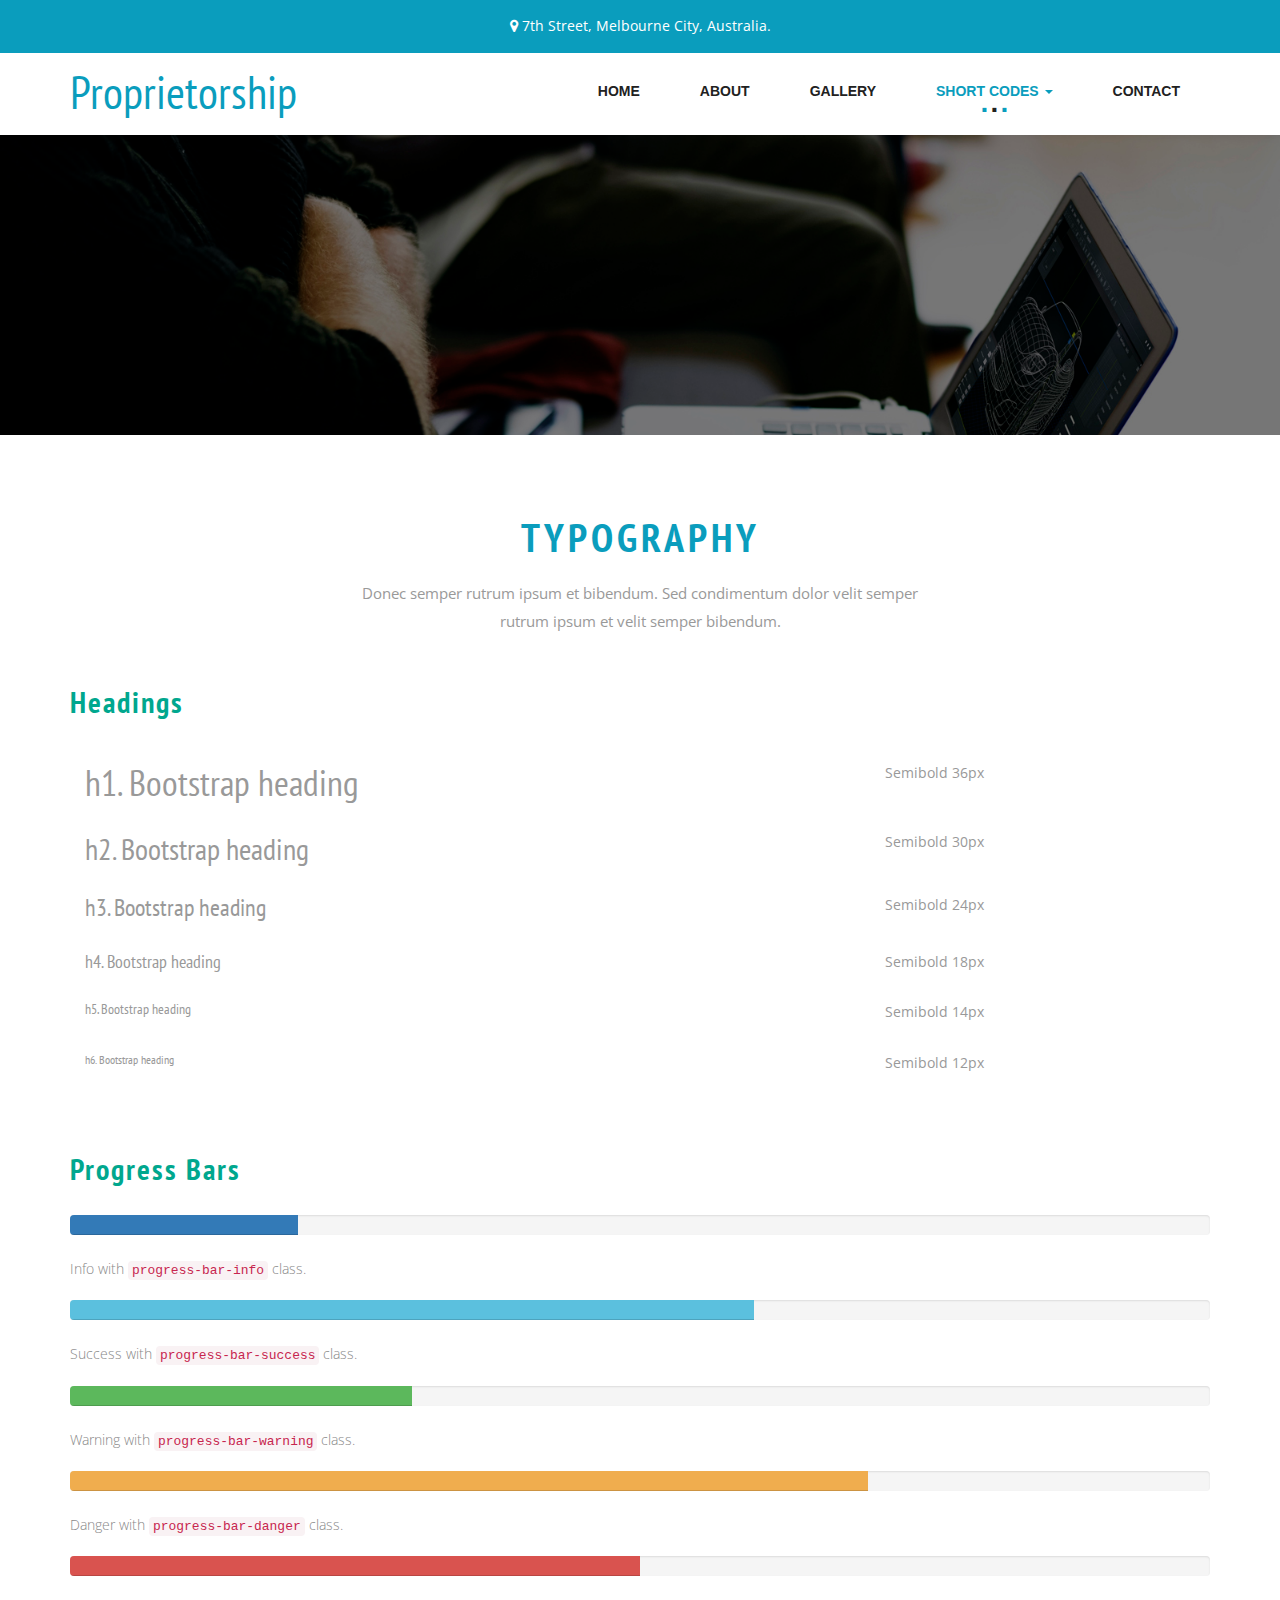
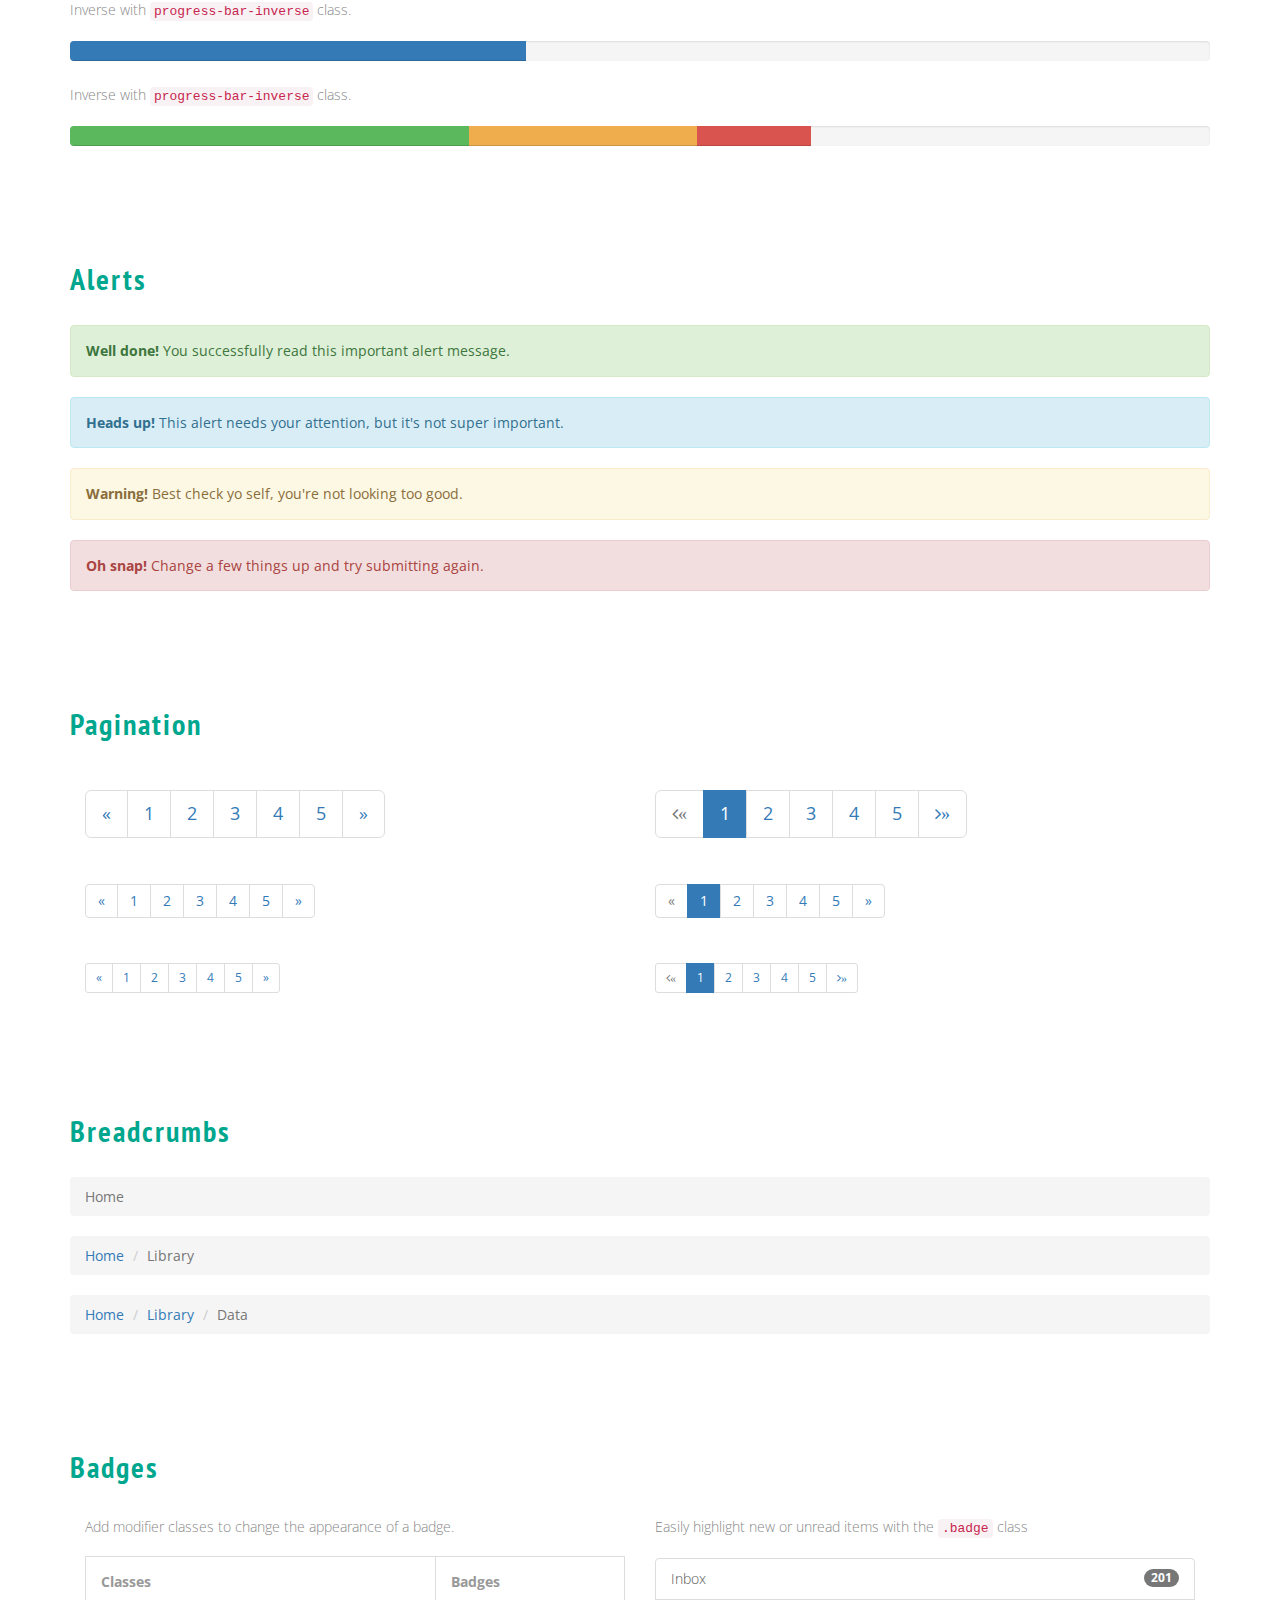
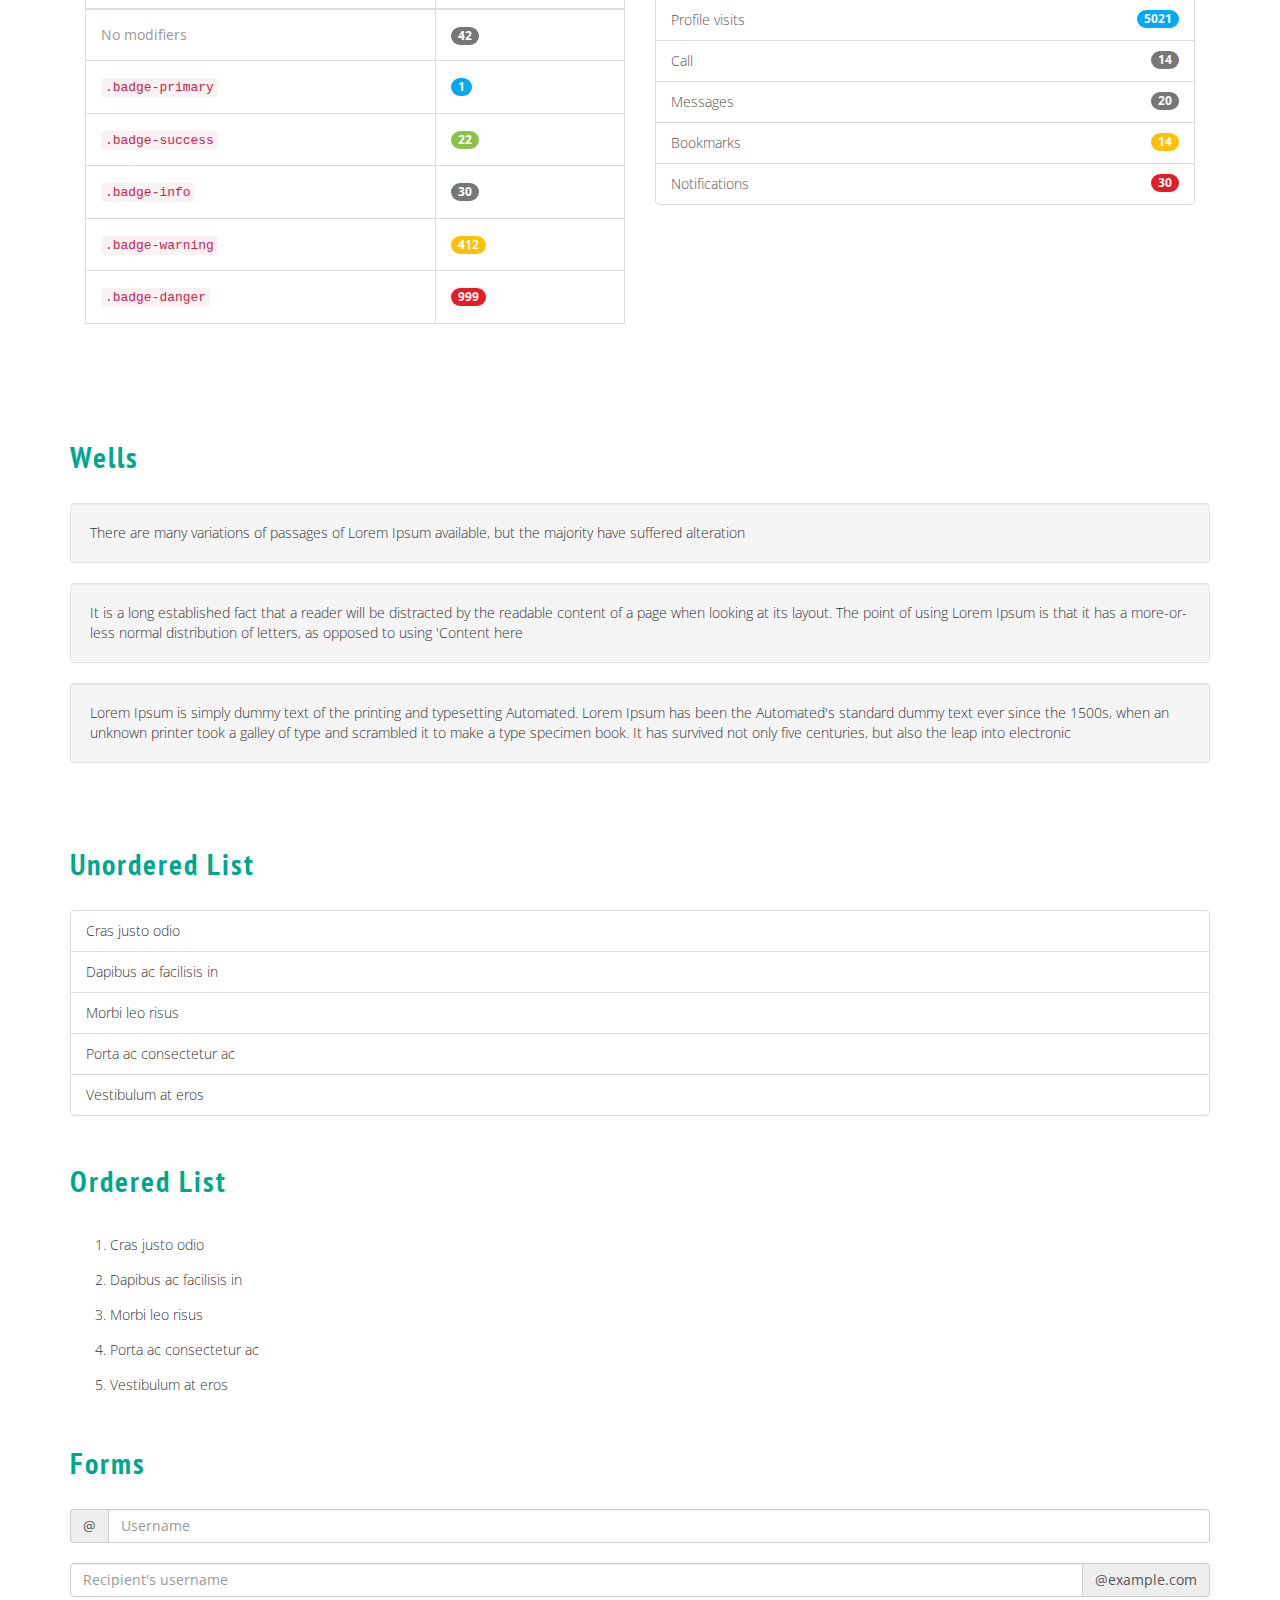
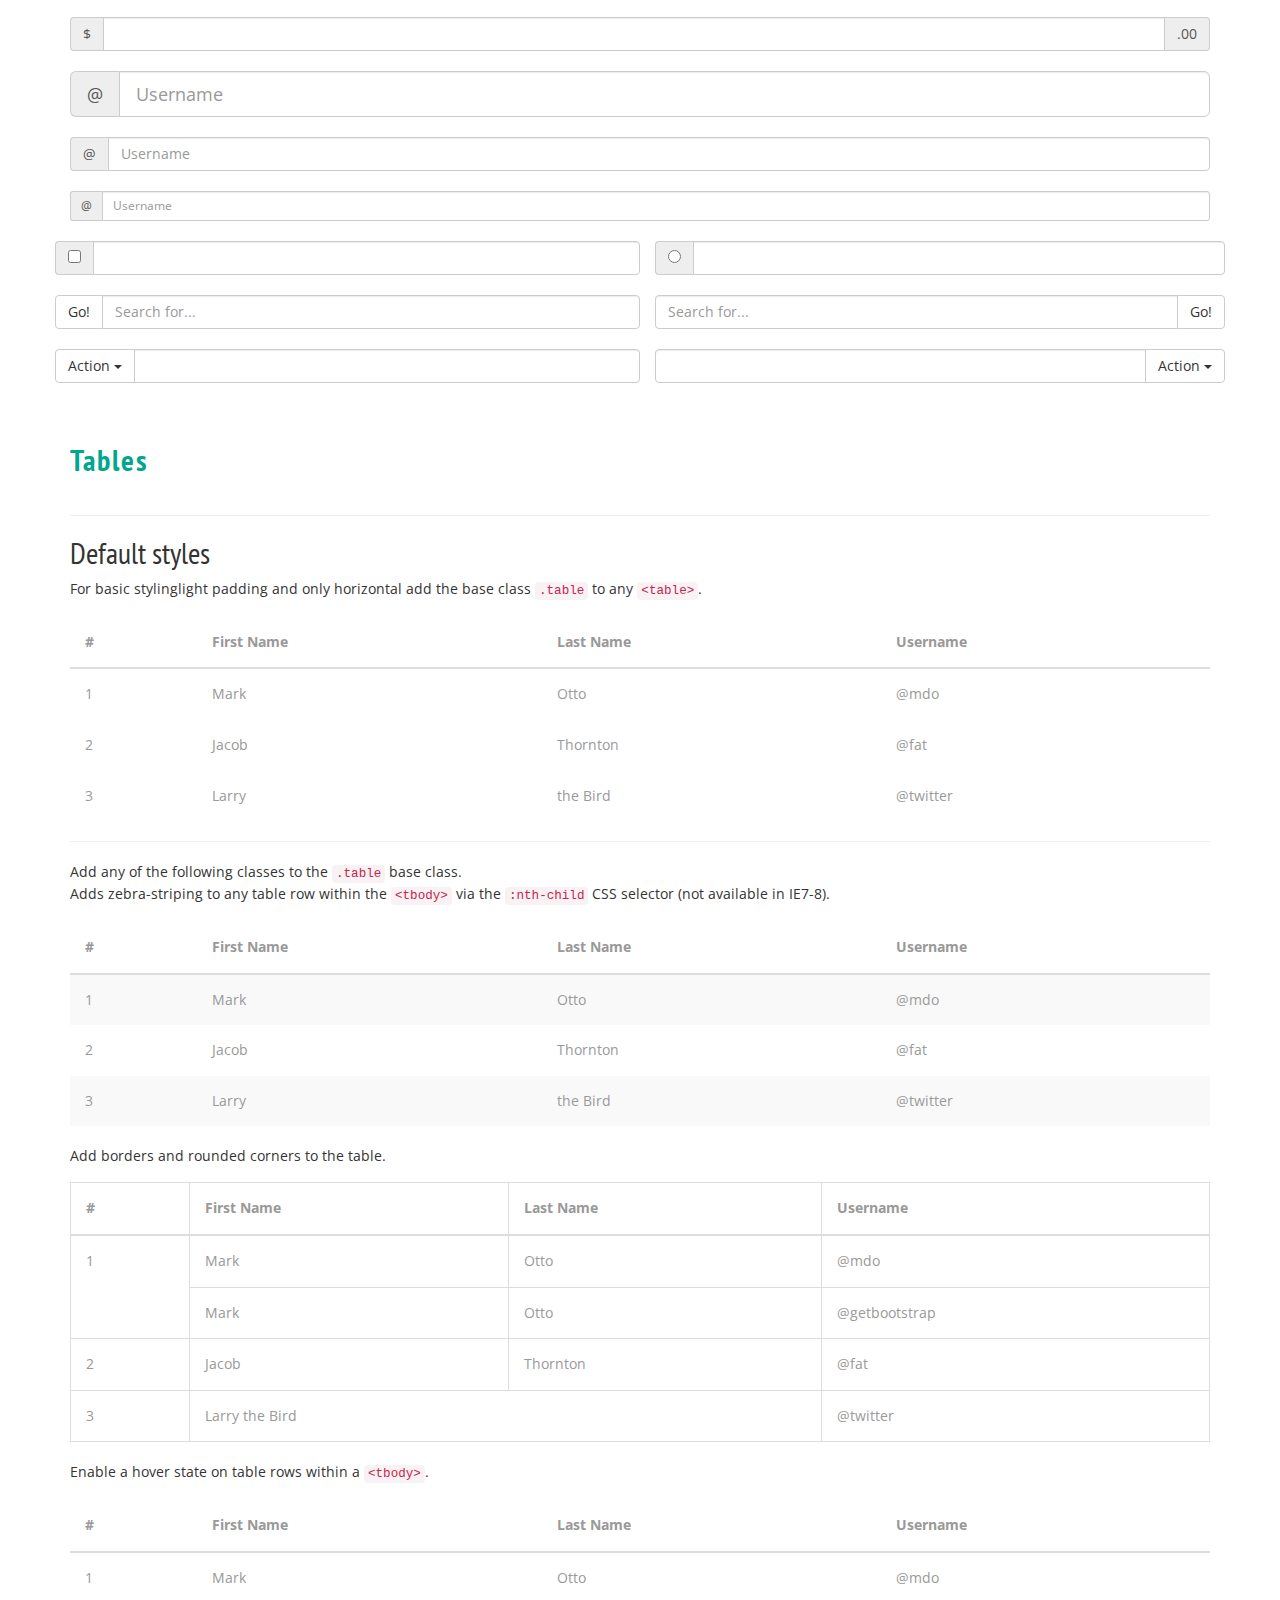
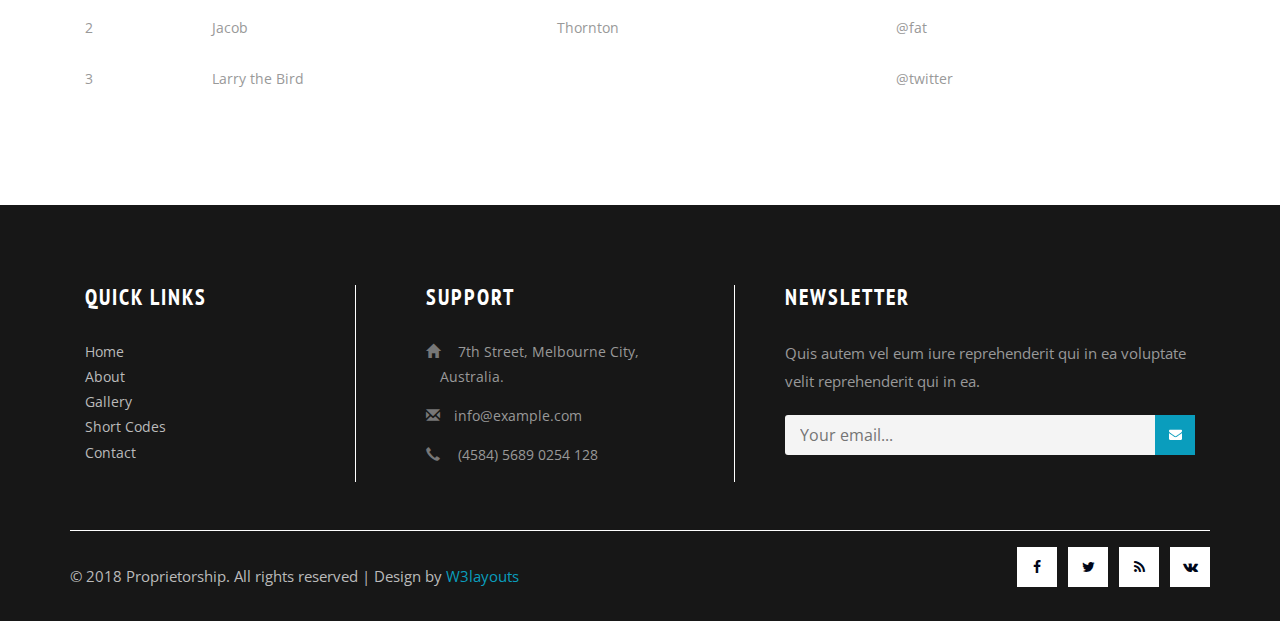
<file: typography.html>
<!--
author: W3layouts
author URL: http://w3layouts.com
License: Creative Commons Attribution 3.0 Unported
License URL: http://creativecommons.org/licenses/by/3.0/
-->
<!DOCTYPE html>
<html lang="en">
<head>
<title>Proprietorship a Corporate Business Category Flat Bootstrap Responsive Website Template | Typography :: w3layouts</title>
<!-- for-mobile-apps -->
<meta name="viewport" content="width=device-width, initial-scale=1">
<meta http-equiv="Content-Type" content="text/html; charset=utf-8" />
<meta name="keywords" content="Proprietorship Responsive web template, Bootstrap Web Templates, Flat Web Templates, Android Compatible web template, 
Smartphone Compatible web template, free webdesigns for Nokia, Samsung, LG, SonyEricsson, Motorola web design" />
<script type="application/x-javascript"> addEventListener("load", function() { setTimeout(hideURLbar, 0); }, false);
		function hideURLbar(){ window.scrollTo(0,1); } </script>
<!-- //for-mobile-apps -->
<link href="css/bootstrap.css" rel="stylesheet" type="text/css" media="all" />
<link href="css/style.css" rel="stylesheet" type="text/css" media="all" />
<!-- js -->
<script type="text/javascript" src="js/jquery-2.1.4.min.js"></script>
<!-- //js -->
<!-- font-awesome icons -->
<link rel="stylesheet" href="css/font-awesome.min.css" />
<!-- //font-awesome icons -->
<link href="//fonts.googleapis.com/css?family=PT+Sans+Narrow" rel="stylesheet">
<link href='//fonts.googleapis.com/css?family=Open+Sans:400,300,300italic,400italic,600,600italic,700,700italic,800,800italic' rel='stylesheet' type='text/css'>
</head>
<body>
<!-- banner -->
	<div class="address-info">
		<div class="container">
			<div class="address-info-text">
				<p><i class="fa fa-map-marker" aria-hidden="true"></i>  7th Street, Melbourne City, Australia.</p>
			</div>
		</div>
	</div>
	<div class="header">
		<div class="container">
			<nav class="navbar navbar-default">
				<div class="navbar-header navbar-left">
					<button type="button" class="navbar-toggle collapsed" data-toggle="collapse" data-target="#bs-example-navbar-collapse-1">
						<span class="sr-only">Toggle navigation</span>
						<span class="icon-bar"></span>
						<span class="icon-bar"></span>
						<span class="icon-bar"></span>
					</button>
					<h1><a class="navbar-brand" href="index.html">Proprietorship</a></h1>
				</div>
				<!-- Collect the nav links, forms, and other content for toggling -->
				<div class="collapse navbar-collapse navbar-right" id="bs-example-navbar-collapse-1">
					<nav class="cl-effect-13" id="cl-effect-13">
						<ul class="nav navbar-nav">
							<li><a href="index.html">Home</a></li>
							<li><a href="about.html">About</a></li>
							<li><a href="gallery.html">Gallery</a></li>
							<li class="dropdown active">
								<a href="#" class="dropdown-toggle" data-toggle="dropdown">Short Codes <b class="caret"></b></a>
								<ul class="dropdown-menu agile_short_dropdown">
									<li><a href="icons.html">Icons</a></li>
									<li><a href="typography.html">Typography</a></li>
								</ul>
							</li>
							<li><a href="contact.html">Contact</a></li>
						</ul>
						
					</nav>
				</div>
			</nav>
		</div>
	</div>
	<div class="banner1">
	</div>
<!-- //banner -->
<!-- typography -->
	<div class="typo">
		<div class="container">
			<h3 class="w3l_head w3l_head1">Typography</h3>
			<p class="w3ls-p">Donec semper rutrum ipsum et bibendum. Sed condimentum dolor velit semper rutrum ipsum et velit semper  bibendum.</p>
			<div class="grid_3 grid_4 w3layouts">
				<h3 class="hdg">Headings</h3>
				<div class="bs-example">
					<table class="table">
						<tbody>
							<tr>
								<td><h1 id="h1.-bootstrap-heading">h1. Bootstrap heading<a class="anchorjs-link" href="#h1.-bootstrap-heading"><span class="anchorjs-icon"></span></a></h1></td>
								<td class="type-info">Semibold 36px</td>
							</tr>
							<tr>
								<td><h2 id="h2.-bootstrap-heading">h2. Bootstrap heading<a class="anchorjs-link" href="#h2.-bootstrap-heading"><span class="anchorjs-icon"></span></a></h2></td>
								<td class="type-info">Semibold 30px</td>
							</tr>
							<tr>
								<td><h3 id="h3.-bootstrap-heading">h3. Bootstrap heading<a class="anchorjs-link" href="#h3.-bootstrap-heading"><span class="anchorjs-icon"></span></a></h3></td>
								<td class="type-info">Semibold 24px</td>
							</tr>
							<tr>
								<td><h4 id="h4.-bootstrap-heading">h4. Bootstrap heading<a class="anchorjs-link" href="#h4.-bootstrap-heading"><span class="anchorjs-icon"></span></a></h4></td>
								<td class="type-info">Semibold 18px</td>
							</tr>
							<tr>
								<td><h5 id="h5.-bootstrap-heading">h5. Bootstrap heading<a class="anchorjs-link" href="#h5.-bootstrap-heading"><span class="anchorjs-icon"></span></a></h5></td>
								<td class="type-info">Semibold 14px</td>
							</tr>
							<tr>
								<td><h6>h6. Bootstrap heading</h6></td>
								<td class="type-info">Semibold 12px</td>
							</tr>
						</tbody>
					</table>
				</div>
			</div>
			<div class="grid_3 grid_5 w3l">
				<h3>Progress Bars</h3>
				<div class="tab-content">
					<div class="tab-pane active" id="domprogress">
						<div class="progress">    
							<div class="progress-bar progress-bar-primary" style="width: 20%"></div>
						</div>
						<p>Info with <code>progress-bar-info</code> class.</p>
						<div class="progress">    
							<div class="progress-bar progress-bar-info" style="width: 60%"></div>
						</div>
						<p>Success with <code>progress-bar-success</code> class.</p>
						<div class="progress">
							<div class="progress-bar progress-bar-success" style="width: 30%"></div>
						</div>
						<p>Warning with <code>progress-bar-warning</code> class.</p>
						<div class="progress">
							<div class="progress-bar progress-bar-warning" style="width: 70%"></div>
						</div>
						<p>Danger with <code>progress-bar-danger</code> class.</p>
						<div class="progress">
							<div class="progress-bar progress-bar-danger" style="width: 50%"></div>
						</div>
						<p>Inverse with <code>progress-bar-inverse</code> class.</p>
						<div class="progress">
							<div class="progress-bar progress-bar-inverse" style="width: 40%"></div>
						</div>
						<p>Inverse with <code>progress-bar-inverse</code> class.</p>
						<div class="progress">
							<div class="progress-bar progress-bar-success" style="width: 35%"><span class="sr-only">35% Complete (success)</span></div>
							<div class="progress-bar progress-bar-warning" style="width: 20%"><span class="sr-only">20% Complete (warning)</span></div>
							<div class="progress-bar progress-bar-danger" style="width: 10%"><span class="sr-only">10% Complete (danger)</span></div>
						</div>
					</div>
				</div>
			</div>
			<div class="grid_3 grid_5 w3ls">
				<h3>Alerts</h3>
				<div class="alert alert-success" role="alert">
					<strong>Well done!</strong> You successfully read this important alert message.
				</div>
				<div class="alert alert-info" role="alert">
					<strong>Heads up!</strong> This alert needs your attention, but it's not super important.
				</div>
				<div class="alert alert-warning" role="alert">
					<strong>Warning!</strong> Best check yo self, you're not looking too good.
				</div>
				<div class="alert alert-danger" role="alert">
					<strong>Oh snap!</strong> Change a few things up and try submitting again.
				</div>
			</div>
			<div class="grid_3 grid_5 agileits">
				<h3>Pagination</h3>
				<div class="col-md-6">
					<nav>
						<ul class="pagination pagination-lg">
							<li><a href="#" aria-label="Previous"><span aria-hidden="true">«</span></a></li>
							<li><a href="#">1</a></li>
							<li><a href="#">2</a></li>
							<li><a href="#">3</a></li>
							<li><a href="#">4</a></li>
							<li><a href="#">5</a></li>
							<li><a href="#" aria-label="Next"><span aria-hidden="true">»</span></a></li>
						</ul>
					</nav>
					<nav>
						<ul class="pagination">
							<li><a href="#" aria-label="Previous"><span aria-hidden="true">«</span></a></li>
							<li><a href="#">1</a></li>
							<li><a href="#">2</a></li>
							<li><a href="#">3</a></li>
							<li><a href="#">4</a></li>
							<li><a href="#">5</a></li>
							<li><a href="#" aria-label="Next"><span aria-hidden="true">»</span></a></li>
						</ul>
					</nav>
					<nav>
						<ul class="pagination pagination-sm">
							<li><a href="#" aria-label="Previous"><span aria-hidden="true">«</span></a></li>
							<li><a href="#">1</a></li>
							<li><a href="#">2</a></li>
							<li><a href="#">3</a></li>
							<li><a href="#">4</a></li>
							<li><a href="#">5</a></li>
							<li><a href="#" aria-label="Next"><span aria-hidden="true">»</span></a></li>
						</ul>
					</nav>
				</div>
				<div class="col-md-6">
					<ul class="pagination pagination-lg">
						<li class="disabled"><a href="#"><i class="fa fa-angle-left">«</i></a></li>
						<li class="active"><a href="#">1</a></li>
						<li><a href="#">2</a></li>
						<li><a href="#">3</a></li>
						<li><a href="#">4</a></li>
						<li><a href="#">5</a></li>
						<li><a href="#"><i class="fa fa-angle-right">»</i></a></li>
					</ul>
					<nav>
						<ul class="pagination">
							<li class="disabled"><a href="#" aria-label="Previous"><span aria-hidden="true">«</span></a></li>
							<li class="active"><a href="#">1 <span class="sr-only">(current)</span></a></li>
							<li><a href="#">2</a></li>
							<li><a href="#">3</a></li>
							<li><a href="#">4</a></li>
							<li><a href="#">5</a></li>
							<li><a href="#" aria-label="Next"><span aria-hidden="true">»</span></a></li>
						</ul>
					</nav>
					<ul class="pagination pagination-sm">
						<li class="disabled"><a href="#"><i class="fa fa-angle-left">«</i></a></li>
						<li class="active"><a href="#">1</a></li>
						<li><a href="#">2</a></li>
						<li><a href="#">3</a></li>
						<li><a href="#">4</a></li>
						<li><a href="#">5</a></li>
						<li><a href="#"><i class="fa fa-angle-right">»</i></a></li>
					</ul>
				</div>
				<div class="clearfix"> </div>
			</div>
			<div class="grid_3 grid_5 agileinfo">
				<h3>Breadcrumbs</h3>
				<ol class="breadcrumb">
					<li class="active">Home</li>
				</ol>
				<ol class="breadcrumb">
					<li><a href="#">Home</a></li>
					<li class="active">Library</li>
				</ol>
				<ol class="breadcrumb">
					<li><a href="#">Home</a></li>
					<li><a href="#">Library</a></li>
					<li class="active">Data</li>
				</ol>
			</div>
			<div class="grid_3 grid_5 wthree">
				<h3>Badges</h3>
				<div class="col-md-6 agileits-w3layouts">
					<p>Add modifier classes to change the appearance of a badge.</p>
					<table class="table table-bordered">
						<thead>
							<tr>
								<th>Classes</th>
								<th>Badges</th>
							</tr>
						</thead>
						<tbody>
							<tr>
								<td>No modifiers</td>
								<td><span class="badge">42</span></td>
							</tr>
							<tr>
								<td><code>.badge-primary</code></td>
								<td><span class="badge badge-primary">1</span></td>
							</tr>
							<tr>
								<td><code>.badge-success</code></td>
								<td><span class="badge badge-success">22</span></td>
							</tr>
							<tr>
								<td><code>.badge-info</code></td>
								<td><span class="badge badge-info">30</span></td>
							</tr>
							<tr>
								<td><code>.badge-warning</code></td>
								<td><span class="badge badge-warning">412</span></td>
							</tr>
							<tr>
								<td><code>.badge-danger</code></td>
								<td><span class="badge badge-danger">999</span></td>
							</tr>
						</tbody>
					</table>                    
				</div>
				<div class="col-md-6 w3-agileits">
					<p>Easily highlight new or unread items with the <code>.badge</code> class</p>
					<div class="list-group list-group-alternate"> 
						<a href="#" class="list-group-item"><span class="badge">201</span> <i class="ti ti-email"></i> Inbox </a> 
						<a href="#" class="list-group-item"><span class="badge badge-primary">5021</span> <i class="ti ti-eye"></i> Profile visits </a> 
						<a href="#" class="list-group-item"><span class="badge">14</span> <i class="ti ti-headphone-alt"></i> Call </a> 
						<a href="#" class="list-group-item"><span class="badge">20</span> <i class="ti ti-comments"></i> Messages </a> 
						<a href="#" class="list-group-item"><span class="badge badge-warning">14</span> <i class="ti ti-bookmark"></i> Bookmarks </a> 
						<a href="#" class="list-group-item"><span class="badge badge-danger">30</span> <i class="ti ti-bell"></i> Notifications </a> 
					</div>
				</div>
			   <div class="clearfix"> </div>
			</div>	 
			<div class="grid_3 grid_5 agile">
				<h3>Wells</h3>
				<div class="well">
					There are many variations of passages of Lorem Ipsum available, but the majority have suffered alteration
				</div>
				<div class="well">
					It is a long established fact that a reader will be distracted by the readable content of a page when looking at its layout. The point of using Lorem Ipsum is that it has a more-or-less normal distribution of letters, as opposed to using 'Content here
				</div>
				<div class="well">
						Lorem Ipsum is simply dummy text of the printing and typesetting Automated. Lorem Ipsum has been the Automated's standard dummy text ever since the 1500s, when an unknown printer took a galley of type and scrambled it to make a type specimen book. It has survived not only five centuries, but also the leap into electronic
				</div>
			</div>
			<h3 class="bars">Unordered List</h3>
			<ul class="list-group w3-agile">
			  <li class="list-group-item">Cras justo odio</li>
			  <li class="list-group-item">Dapibus ac facilisis in</li>
			  <li class="list-group-item">Morbi leo risus</li>
			  <li class="list-group-item">Porta ac consectetur ac</li>
			  <li class="list-group-item">Vestibulum at eros</li>
			</ul>
			<h3 class="bars">Ordered List</h3>
			<ol>
				<li class="list-group-item1">Cras justo odio</li>
				<li class="list-group-item1">Dapibus ac facilisis in</li>
				<li class="list-group-item1">Morbi leo risus</li>
				<li class="list-group-item1">Porta ac consectetur ac</li>
				<li class="list-group-item1">Vestibulum at eros</li>
			</ol>
			<h3 class="bars">Forms</h3>
			<div class="input-group w3_w3layouts">
				<span class="input-group-addon" id="basic-addon1">@</span>
				<input type="text" class="form-control" placeholder="Username" aria-describedby="basic-addon1">
			</div>
			<div class="input-group w3_w3layouts">
				<input type="text" class="form-control" placeholder="Recipient's username" aria-describedby="basic-addon2">
				<span class="input-group-addon" id="basic-addon2">@example.com</span>
			</div>
			<div class="input-group w3_w3layouts">
				<span class="input-group-addon">$</span>
					<input type="text" class="form-control" aria-label="Amount (to the nearest dollar)">
				<span class="input-group-addon">.00</span>
			</div>
			<div class="input-group input-group-lg w3_w3layouts">
				<span class="input-group-addon" id="sizing-addon1">@</span>
				<input type="text" class="form-control" placeholder="Username" aria-describedby="sizing-addon1">
			</div>
			<div class="input-group w3_w3layouts">
				<span class="input-group-addon" id="sizing-addon2">@</span>
				<input type="text" class="form-control" placeholder="Username" aria-describedby="sizing-addon2">
			</div>
			<div class="input-group input-group-sm w3_w3layouts">
				<span class="input-group-addon" id="sizing-addon3">@</span>
				<input type="text" class="form-control" placeholder="Username" aria-describedby="sizing-addon3">
			</div>
			<div class="row">
				<div class="col-lg-6 in-gp-tl">
					<div class="input-group">
						<span class="input-group-addon">
							<input type="checkbox" aria-label="...">
						</span>
						<input type="text" class="form-control" aria-label="...">
					</div><!-- /input-group -->
				</div><!-- /.col-lg-6 -->
				<div class="col-lg-6 in-gp-tb">
					<div class="input-group">
						<span class="input-group-addon">
							<input type="radio" aria-label="...">
						</span>
						<input type="text" class="form-control" aria-label="...">
					</div><!-- /input-group -->
				</div><!-- /.col-lg-6 -->
			</div><!-- /.row -->
			<div class="row">
				<div class="col-lg-6 in-gp-tl">
					<div class="input-group">
						<span class="input-group-btn">
							<button class="btn btn-default" type="button">Go!</button>
						</span>
						<input type="text" class="form-control" placeholder="Search for...">
					</div><!-- /input-group -->
				</div><!-- /.col-lg-6 -->
				<div class="col-lg-6 in-gp-tb">
					<div class="input-group">
						<input type="text" class="form-control" placeholder="Search for...">
						<span class="input-group-btn">
							<button class="btn btn-default" type="button">Go!</button>
						</span>
					</div><!-- /input-group -->
				</div><!-- /.col-lg-6 -->
			</div><!-- /.row -->
			<div class="row">
				<div class="col-lg-6 in-gp-tl">
					<div class="input-group">
						<div class="input-group-btn">
							<button type="button" class="btn btn-default dropdown-toggle" data-toggle="dropdown" aria-haspopup="true" aria-expanded="false">Action <span class="caret"></span></button>
							<ul class="dropdown-menu">
								<li><a href="#">Action</a></li>
								<li><a href="#">Another action</a></li>
								<li><a href="#">Something else here</a></li>
								<li role="separator" class="divider"></li>
								<li><a href="#">Separated link</a></li>
							</ul>
						</div><!-- /btn-group -->
						<input type="text" class="form-control" aria-label="...">
					</div><!-- /input-group -->
				</div><!-- /.col-lg-6 -->
				<div class="col-lg-6 in-gp-tb">
					<div class="input-group">
						<input type="text" class="form-control" aria-label="...">
						<div class="input-group-btn">
							<button type="button" class="btn btn-default dropdown-toggle" data-toggle="dropdown" aria-haspopup="true" aria-expanded="false">Action <span class="caret"></span></button>
							<ul class="dropdown-menu dropdown-menu-right">
								<li><a href="#">Action</a></li>
								<li><a href="#">Another action</a></li>
								<li><a href="#">Something else here</a></li>
								<li role="separator" class="divider"></li>
								<li><a href="#">Separated link</a></li>
							</ul>
						</div><!-- /btn-group -->
					</div><!-- /input-group -->
				</div><!-- /.col-lg-6 -->
			</div><!-- /.row -->
			<div class="page-header">
				<h3 class="bars">Tables</h3>
			</div>
			<h2 class="typoh2">Default styles</h2>
			<p>For basic stylinglight padding and only horizontal add the base class <code>.table</code> to any <code>&lt;table&gt;</code>.</p>
			<div class="bs-docs-example">
				<table class="table">
					<thead>
						<tr>
							<th>#</th>
							<th>First Name</th>
							<th>Last Name</th>
							<th>Username</th>
						</tr>
					</thead>
					<tbody>
						<tr>
							<td>1</td>
							<td>Mark</td>
							<td>Otto</td>
							<td>@mdo</td>
						</tr>
						<tr>
							<td>2</td>
							<td>Jacob</td>
							<td>Thornton</td>
							<td>@fat</td>
						</tr>
						<tr>
							<td>3</td>
							<td>Larry</td>
							<td>the Bird</td>
							<td>@twitter</td>
						</tr>
					</tbody>
				</table>
			</div>
			<hr class="bs-docs-separator">
			<p>Add any of the following classes to the <code>.table</code> base class.</p>
			<p>Adds zebra-striping to any table row within the <code>&lt;tbody&gt;</code> via the <code>:nth-child</code> CSS selector (not available in IE7-8).</p>
			<div class="bs-docs-example">
				<table class="table table-striped">
					<thead>
						<tr>
							<th>#</th>
							<th>First Name</th>
							<th>Last Name</th>
							<th>Username</th>
						</tr>
					</thead>
					<tbody>
						<tr>
							<td>1</td>
							<td>Mark</td>
							<td>Otto</td>
							<td>@mdo</td>
						</tr>
						<tr>
							<td>2</td>
							<td>Jacob</td>
							<td>Thornton</td>
							<td>@fat</td>
						</tr>
						<tr>
							<td>3</td>
							<td>Larry</td>
							<td>the Bird</td>
							<td>@twitter</td>
						</tr>
					</tbody>
				</table>
			</div>
			<p>Add borders and rounded corners to the table.</p>
			<div class="bs-docs-example">
				<table class="table table-bordered">
					<thead>
						<tr>
							<th>#</th>
							<th>First Name</th>
							<th>Last Name</th>
							<th>Username</th>
						</tr>
					</thead>
					<tbody>
						<tr>
							<td rowspan="2">1</td>
							<td>Mark</td>
							<td>Otto</td>
							<td>@mdo</td>
						</tr>
						<tr>
							<td>Mark</td>
							<td>Otto</td>
							<td>@getbootstrap</td>
						</tr>
						<tr>
							<td>2</td>
							<td>Jacob</td>
							<td>Thornton</td>
							<td>@fat</td>
						</tr>
						<tr>
							<td>3</td>
							<td colspan="2">Larry the Bird</td>
							<td>@twitter</td>
						</tr>
					</tbody>
				</table>
			</div>
			<p>Enable a hover state on table rows within a <code>&lt;tbody&gt;</code>.</p>
			<div class="bs-docs-example">
				<table class="table table-hover">
					<thead>
						<tr>
						  <th>#</th>
						  <th>First Name</th>
						  <th>Last Name</th>
						  <th>Username</th>
						</tr>
					</thead>
					<tbody>
						<tr>
						  <td>1</td>
						  <td>Mark</td>
						  <td>Otto</td>
						  <td>@mdo</td>
						</tr>
						<tr>
						  <td>2</td>
						  <td>Jacob</td>
						  <td>Thornton</td>
						  <td>@fat</td>
						</tr>
						<tr>
						  <td>3</td>
						  <td colspan="2">Larry the Bird</td>
						  <td>@twitter</td>
						</tr>
					</tbody>
				</table>
			</div>
		</div>
	</div>
<!-- //type -->
<!-- footer -->
	<div class="footer-top">
		<div class="container">
			<div class="col-md-3 w3ls-footer-top">
				<h3>QUICK LINKS</h3>
					<ul>
						<li><a href="index.html">Home</a></li>
						<li><a href="about.html">About</a></li>
						<li><a href="gallery.html">Gallery</a></li>
						<li><a href="icons.html">Short Codes</a></li>
						<li><a href="contact.html">Contact</a></li>
					</ul>
			</div>
			<div class="col-md-4 wthree-footer-top">
				<h3>SUPPORT</h3>
					<ul>
					<li><span class="glyphicon glyphicon-home" aria-hidden="true"></span> 7th Street, Melbourne City, Australia.</li>
					<li><span class="glyphicon glyphicon-envelope" aria-hidden="true"></span><a href="mailto:info@example.com">info@example.com</a></li>
					<li><span class="glyphicon glyphicon-earphone" aria-hidden="true"></span> (4584) 5689 0254 128</li>
				</ul>
			</div>
			<div class="col-md-5 w3l-footer-top">
				<h3>NEWSLETTER</h3>
				<p>Quis autem vel eum iure reprehenderit qui in ea voluptate velit reprehenderit qui in ea.</p>
					<form action="#" method="post" class="newsletter">
						<input class="email" type="email" placeholder="Your email..." required="">
						<input type="submit" class="submit"  value="">
					</form>
			</div>
				<div class="clearfix"></div>
			<div class="footer-w3layouts">
				<div class="agile-copy">
					<p>© 2018 Proprietorship. All rights reserved | Design by <a href="http://w3layouts.com/">W3layouts</a></p>
				</div>
				<div class="agileits-social">
					<ul>
						<li><a href="#"><i class="fa fa-facebook"></i></a></li>
						<li><a href="#"><i class="fa fa-twitter"></i></a></li>
						<li><a href="#"><i class="fa fa-rss"></i></a></li>
						<li><a href="#"><i class="fa fa-vk"></i></a></li>
					</ul>
				</div>
				<div class="clearfix"></div>
			</div>
		</div>
	</div>
<!-- //footer -->
<!-- for bootstrap working -->
	<script src="js/bootstrap.js"></script>
<!-- //for bootstrap working -->
</body>
</html>
</file>
<file: css/style.css>
/*--
Author: W3layouts
Author URL: http://w3layouts.com
License: Creative Commons Attribution 3.0 Unported
License URL: http://creativecommons.org/licenses/by/3.0/
--*/
html, body{
    font-size: 100%;
	font-family: 'Open Sans', sans-serif;
	background:#ffffff;
	margin: 0;
}
p,ul li,ol li{
	margin:0;
	font-size:14px;
}
h1,h2,h3,h4,h5,h6{
	font-family: 'PT Sans Narrow', sans-serif;
	margin:0;
}
ul,label{
	margin:0;
	padding:0;
}
body a:hover{
	text-decoration:none;
}
input[type="submit"],input[type="reset"],.w3layouts_mail_grid_left1,.w3layouts_mail_grid_left2 a,.w3layouts_services_grid_main,.agileits_w3layouts_nav_right ul li a,.w3layouts_banner_info_right ul li a,.wthree_copy_right p a,.agile_map_grid ul li a,.agileits_w3layouts_footer_grid ul li a{
	-webkit-transition: all 0.2s ease-in-out 0s;
    -moz-transition: all 0.2s ease-in-out 0s;
    -ms-transition: all 0.2s ease-in-out 0s;
    -o-transition: all 0.2s ease-in-out 0s;
    transition: all 0.2s ease-in-out 0s;
}
/*-- banner --*/
.banner{
	background:url(../images/banner1.jpg) no-repeat 0px 0px;
	background-size:cover;
	-webkit-background-size:cover;
	-moz-background-size:cover;
	-o-background-size:cover;
	-ms-background-size:cover;
	min-height:740px;
	position: relative;
}
.banner1{
	background:url(../images/banner1.jpg) no-repeat 0px 0px;
	background-size:cover;
	-webkit-background-size:cover;
	-moz-background-size:cover;
	-o-background-size:cover;
	-ms-background-size:cover;
	min-height:300px;
	position: relative;
}
/*-- nav --*/
.address-info {
    padding: 1em 0;
    text-align: center;
    background: #0a9dbd;
}
.address-info-text p {
    color: #FFFFFF;
    font-size: .9em;
    margin: 0;
}
.header {
    padding: 1em 0;
}
.navbar-default {
    background: none;
    border: none;
}
.navbar {
    margin-bottom: 0;
}
.navbar-brand {
    height: 48px;
	padding: 0px;
    font-size: 46px;
    line-height: 46px;
	font-family: 'PT Sans Narrow', sans-serif;
}
.navbar-brand span {
    line-height: 0.5;
    color: #ffc100;
    text-transform: capitalize;
    transform: rotate(-150deg);
	-webkit-transform: rotate(-150deg);
	-moz-transform: rotate(-150deg);
	-o-transform: rotate(-150deg);
	-ms-transform: rotate(-150deg);
    display: inline-block;
}
.navbar-default .navbar-brand,.navbar-default .navbar-brand:hover, .navbar-default .navbar-brand:focus {
    color:#0a9dbd;
}
.navbar-default .navbar-nav > .active > a, .navbar-default .navbar-nav > .active > a:hover, .navbar-default .navbar-nav > .active > a:focus {
    color:#0a9dbd;
    background: none;
}
.navbar-nav > li > a {
	padding:12px 30px 0;
    text-transform: uppercase;
    font-weight: bold;
}
.navbar-default .navbar-nav > li > a {
    color:#212121;
}
.navbar-collapse {
    padding: 0;
    border-top: none;
    box-shadow: none;
}
.navbar-default .navbar-collapse, .navbar-default .navbar-form {
    border: none;
}
.navbar-right {
    float: none !important;
    margin-right: 0;
    margin-left: 0em;
}
.navbar-nav {
    float: right !important;
    margin: 0;
}
.navbar-default .navbar-nav > li > a:hover, .navbar-default .navbar-nav > li > a:focus {
    color:#0a9dbd;
}
.nav > li > a,.agile_short_dropdown li a {
	font-family: 'Varela Round', sans-serif;
}
.navbar-default .navbar-nav>.open>a, .navbar-default .navbar-nav>.open>a:hover, .navbar-default .navbar-nav>.open>a:focus {
    color: #0a9dbd ! important;
    background-color: rgba(76, 76, 76, 0) ! important
}
.dropdown-menu {
    background-color: rgba(0, 0, 0, 0.24) ! important;
}
ul.dropdown-menu {
    background: rgba(0, 0, 0, 0.24);
    box-shadow: 0 0 0;
    border: none;
    margin: 0;
    top: 4em;
    right: 27px ! important;
    min-width: 90px;
}
.dropdown-menu>li>a:hover, .dropdown-menu>li>a:focus {
    background-color: rgba(0, 0, 0, 0.24) ! important;
    color: #fff ! important;
}
.w3_agile_login{
	float:right;
}
.w3_agile_login a i{
	padding: .5em .7em;
    border: 1px solid #fff;
    color: #fff;
    font-size: 1em;
    margin-top: 1em;
}
.navbar-default .navbar-nav > .open > a, .navbar-default .navbar-nav > .open > a:hover, .navbar-default .navbar-nav > .open > a:focus {
    color: #fff;
    background-color: transparent;
}
.navbar-default .navbar-nav > .active.open > a{
	color: #f62b2b;
}
.agile_short_dropdown li a {
    padding: 8px 20px;
    color: #fff;
    text-align: center;
}
.agile_short_dropdown li a:before{
	content:'';
	display:none;
}
/* Effect 13: three circles */
.cl-effect-13 ul li a {
	-webkit-transition: color 0.3s;
	-moz-transition: color 0.3s;
	transition: color 0.3s;
}

.cl-effect-13 ul li a::before {
	position: absolute;
	top:75%;
	left: 50%;
	color: transparent;
	content: '.';
	text-shadow: 0 0 transparent;
	font-size:2em;
	-webkit-transition: text-shadow 0.3s, color 0.3s;
	-moz-transition: text-shadow 0.3s, color 0.3s;
	transition: text-shadow 0.3s, color 0.3s;
	-webkit-transform: translateX(-50%);
	-moz-transform: translateX(-50%);
	transform: translateX(-50%);
}

.cl-effect-13 ul li a:hover::before,
.cl-effect-13 ul li a:focus::before,ul.nav.navbar-nav li.active a::before{
	color: #212121;
	text-shadow: 10px 0 #0a9dbd, -10px 0 #0a9dbd;
}
/*-- //nav --*/
.agileits_w3layouts_banner_info{
	margin: 15em 0 0;
}
.agileits_w3layouts_banner_info h3 {
    text-align: left;
    font-size: 36px;
    font-weight: 600;
    color: #fff;
    letter-spacing: 2px;
}
.w3-agileits-bann p {
    font-size: 18px;
    color: #fff;
    line-height: 32px;
    margin-top: 18px;
    width: 66%;
}
.w3-agile-bann ul li {
    display: block;
    margin-bottom: 1em;
    color: #ffffff;
    line-height: 1.5em;
    font-size: 1em;
    letter-spacing: 0px;
}
.w3-agile-bann ul li i {
    color: #ffffff;
    padding: 10px;
    font-size: 18px;
    border: 1px solid #fff;
    margin-right: 19px;
    line-height: 15px;
}
.w3-agile-bann ul li:last-child,.w3-agile-bann ul li:last-child{
	margin-bottom:0;
}
.w3-agileits-bann {
    margin-top: 50px;
    padding-left: 70px;
}
/*-- //banner --*/
.w3-agile-bann {
    padding: 2em;
    background: rgba(63, 66, 66, 0.6);
}
/*--slider--*/
#slider2,
#slider3 {
  box-shadow: none;
  -moz-box-shadow: none;
  -webkit-box-shadow: none;
  margin: 0 auto;
}
.rslides_tabs li:first-child {
  margin-left: 0;
}
.rslides_tabs .rslides_here a {
  background: rgba(255,255,255,.1);
  color: #fff;
  font-weight: bold;
}
.events {
  list-style: none;
}
.callbacks_container {
  position: relative;
  float: left;
  width: 100%;
}
.callbacks {
  position: relative;
  list-style: none;
  overflow: hidden;
  width: 100%;
  padding: 0;
  margin: 0;
}
.callbacks li {
  position: absolute;
  width: 100%;
}
.callbacks img {
  position: relative;
  z-index: 1;
  height: auto;
  border: 0;
}
.callbacks .caption {
	display: block;
	position: absolute;
	z-index: 2;
	font-size: 20px;
	text-shadow: none;
	color: #fff;
	left: 0;
	right: 0;
	padding: 10px 20px;
	margin: 0;
	max-width: none;
	top: 10%;
	text-align: center;
}
.callbacks_nav {
    position: absolute;
    -webkit-tap-highlight-color: rgba(0,0,0,0);
    bottom: 255px;
    left: 0;
    z-index: 3;
    text-indent: -9999px;
    overflow: hidden;
    text-decoration: none;
    width: 56px;
    height: 56px;
    background: transparent url(../images/arrows.png) no-repeat left top;
}
.callbacks_nav.next {
    left: auto;
    background-position: right top;
    right: 0;
 }
 .callbacks_nav.prev {
    right: auto;
    background-position: left top;
    left: 0;
}
#slider3-pager a {
  display: inline-block;
}
#slider3-pager span{
  float: left;
}
#slider3-pager span{
	width:100px;
	height:15px;
	background:#fff;
	display:inline-block;
	border-radius:30em;
	opacity:0.6;
}
#slider3-pager .rslides_here a {
  background: #FFF;
  border-radius:30em;
  opacity:1;
}
#slider3-pager a {
  padding: 0;
}
#slider3-pager li{
	display:inline-block;
}
.rslides {
  position: relative;
  list-style: none;
  overflow: hidden;
  width: 100%;
  padding: 0;
}
.rslides li {
  -webkit-backface-visibility: hidden;
  position: absolute;
  display:none;
  width: 100%;
  left: 0;
  top: 0;
}
.rslides li{
  position: relative;
  display: block;
  float: left;
}
.rslides img {
  height: auto;
  border: 0;
  }
.callbacks_tabs{
    list-style: none;
    position: absolute;
    top: 44%;
    right: 0;
    padding: 0;
    margin: 0;
    display: block;
    z-index: 999;
}
.slider-top span{
	font-weight:600;
}
.callbacks_tabs li{
    display: block;
    margin: 1em 0;
    text-align: center;
}
/*----*/
.callbacks_tabs a{
 visibility: hidden;
}
.callbacks_tabs a:after {
    content: "\f111";
    font-size: 0;
    font-family: FontAwesome;
    visibility: visible;
    display: block;
    height: 10px;
    width: 10px;
    display: inline-block;
    background: #ffffff;
    border: 2px solid #ffffff;
    border-radius: 50%;
    -webkit-border-radius: 50%;
    -o-border-radius: 50%;
    -moz-border-radius: 50%;
    -ms-border-radius: 50%;
}
.callbacks_here a:after{
    background: #2ebaef;
    border: 2px solid #2ebaef;
    border-radius: 0;
    height: 68px;
    width: 4px;
}
/*-- //slider --*/
/*-- services --*/
.w3l_head {
    font-size: 40px;
    font-weight: bold;
    color: #0a9dbd;
    text-transform: uppercase;
    letter-spacing: 4px;
}
.w3l_head1,.w3ls_head_para1{
	text-align:center;
}
.w3l_head1:before,.w3l_head1:after{
	width:10% !important;
}
.w3l_head1:before {
    left: 35% !important;
}
.w3l_head1:after {
    right: 35% !important;
}
.w3_agileits_services_grids,.w3_team_grids,.w3layouts_gallery_grids,.w3_mail_grids{
	margin:5em 0 0;
}
.w3_agileits_services_grid{
	text-align:center;
	padding: 0;
}
.w3_agileits_services_grid_agile {
    padding: 2em;
}
.w3_agileits_services_grid_1 i{
	color:#00a78e;
	font-size:3em;
	line-height:1.4em;
}
.w3_agileits_services_grid_agile h3 {
    font-size: 24px;
    letter-spacing: 2px;
    font-weight: 600;
    color: #212121;
    margin: 1em 0;
	text-transform: uppercase;
    position: relative;
    -webkit-transition: all .5s ease;
    -moz-transition: all .5s ease;
    -o-transition: all .5s ease;
    transition: all .5s ease;
}
.w3_agileits_services_grid_agile p {
    color: #999;
    line-height: 28px;
    font-size: 15px;
}
.w3_agileits_services_grid:hover .w3_agileits_services_grid_agile{
	box-shadow: 1px 4px 18px 1px #adadad;
}
.w3_agileits_services_grid:hover {
	background:#fff;
}
.w3_agileits_services_grid{
	-webkit-transition: all .5s ease;
    -moz-transition: all .5s ease;
    -o-transition: all .5s ease;
	-ms-transition: all .5s ease;
    transition: all .5s ease;
}
.agileinfo-services {
    padding: 5em 0;
}
p.w3ls-p {
    font-size: 15px;
    color: #999;
    margin: 20px auto;
    width: 53%;
    text-align: center;
    line-height: 28px;
}
.w3_agileits_services_grid_1 img {
    display: inline-block;
}
.agileits-w3layouts-rides-grids {
    margin-top: 50px;
}
.banner-bottom {
    padding: 5em 0 1em;
}
/*-- //services --*/
/*-- services-bottom --*/
.wthree_services_bottom_left,.wthree_services_bottom_right,.w3_agileits_services_bottom_l_grid{
	padding:0;
}
.w3_agileits_services_bottom_r_grid{
    padding: 4em 4em 0;
    background: #00a78e;
    min-height: 307px;
}
.w3_agileits_services_bottom_r_grid h4 {
    text-transform: uppercase;
    letter-spacing: 2px;
    font-size: 1.5em;
    color: #fff;
    position: relative;
    padding-bottom: 0;
    font-weight: 600;
}
.w3_agileits_services_bottom_r_grid p{
	color:#bae3dd;
    line-height: 2em;
    margin:2em 0 2em;
}
.agile_services_bottom_l_grid1{
	position:relative;
}
.w3_service_bottom_grid_pos{
    background:rgba(0, 0, 0, 0.76);
    bottom: 75px;
    left: 75px;
    opacity: 0;
    padding: 3em;
    position: absolute;
    right: 75px;
    top: 75px;
    visibility: hidden;
    -webkit-transform: scaleX(-1);
    transform: scaleX(-1);
    -moz-transform: scaleX(-1);
    -o-transform: scaleX(-1);
    -ms-transform: scaleX(-1);
    -webkit-transition: all 0.8s ease;
    transition: all 0.8s ease;
    z-index: 9;
}
.w3_service_bottom_grid_pos h3 {
    font-size: 1.5em;
    letter-spacing: 2px;
    text-transform: uppercase;
    color: #fff;
    line-height: 3em;
    text-align: center;
}
.w3_agileits_services_bottom_l_grid:hover .w3_service_bottom_grid_pos {
    opacity: 1;
    visibility: visible;
    -webkit-transform: scaleX(1);
    transform: scaleX(1);
	-moz-transform: scaleX(1);
	-o-transform: scaleX(1);
	-ms-transform: scaleX(1);
}
.w3_agile_services_bottom_right_grid{
	background: url(../images/2.jpg) no-repeat 0px 0px;
    background-size: cover;
    -webkit-background-size: cover;
    -moz-background-size: cover;
    -ms-background-size: cover;
    -o-background-size: cover;
}
.w3_agile_services_bottom_right_grid1{
	background: url(../images/3.jpg) no-repeat 0px 0px;
    background-size: cover;
    -webkit-background-size: cover;
    -moz-background-size: cover;
    -ms-background-size: cover;
    -o-background-size: cover;
}
.w3_agile_services_bottom_right_grid2{
	background: url(../images/1.jpg) no-repeat 0px 0px;
    background-size: cover;
    -webkit-background-size: cover;
    -moz-background-size: cover;
    -ms-background-size: cover;
    -o-background-size: cover;
}
.w3_agile_services_bottom_right_grid,.w3_agile_services_bottom_right_grid1,.w3_agile_services_bottom_right_grid2{
    min-height: 614px;
	padding:5em;
}
.w3layouts_head_slide{
	     font-size: 3em;
    text-align: right;
    font-weight: 600;
    text-transform: uppercase;
    text-align: center;
    padding-top: 5em;
    color: #fff;
}
.w3layouts_head_slide span{
	font-size:.8em;
	line-height:.5;
	color:#ff3c41;
}
/*-- //services-bottom --*/
/*-- news --*/
h3.w3agileits-title{
    color: #05c0d8;
    font-size: 3em;
    font-weight: 700; 
    text-transform: capitalize;
	text-align:center;
	margin-bottom: 1em;
}
.list-inline> li {
    margin: 10px 0;
    display: block;
	padding: 0;
}
.list-inline> li a{ 
    display: block; 
}
.desoSlide-wrapper {
    position: relative;
    text-align: center;
    overflow: hidden;
}
.desoSlide-overlay {
    z-index: 10;
    color: #fff;
    font-size: 1em;
    text-align: left;
    font-weight: 300;
    line-height: 1.6em;
    padding: 2.5em;
    opacity: 0;
    filter: alpha(opacity=100);
    background: #000;
    width: 50% !important;
    position: absolute;
    top: 16% !important;
    left: -50% !important;
    -webkit-transition: .5s all;
    -moz-transition: .5s all;
    transition: .5s all;
}
.desoSlide-overlay  h3 {
    color: #00a78e;
    font-size: 2em;
    font-weight: 700;
    text-transform: capitalize;
}
.desoSlide-wrapper:hover .desoSlide-overlay {
	left: 0% !important;
}
.desoSlide-overlay  ul li{ 
	display:block;	
} 
.desoSlide-overlay  ul li a {
    display: block;
	padding: 1em;
	-moz-opacity: 0.7; 
	opacity: 0.7;
}
.desoSlide-overlay  ul li a:hover {
	-moz-opacity: 1;
    opacity: 1;
}
.desoSlide-overlay  ul li a span.glyphicon {
    font-size: 1.3em;
    color: #fff;
}
.desoSlide-overlay  ul li a h6 {
    font-size: 0.9em;
    color: #fff;
    margin-top: .5em;
}
.news-w3text {
    float: right;
    width: 66%;
} 
.news-w3text  h4 {
    color: #000;
    font-size: 1.5em;
    font-weight: 700;
	letter-spacing: 2px;
    text-transform: capitalize;
}
.news-w3text h6 {
    font-size: .9em;
    color: #00a78e;
    margin: 1em 0 .5em;
    font-weight: 400;
}
.news-w3text h6 i.fa{
    font-size: .9em;
    margin-right: 7px;
    vertical-align: top;
}
.news-w3text p {
    font-size: 0.9em;
    line-height: 1.7em;
    color: #999;
}
.news {
    background: #f0f0f0;
    padding: 5em 0;
}
.new-agileinfo {
    margin-top: 5em;
}
/*-- //news --*/
/*-- banner-bottom --*/
.wthree_banner_bottom_grid_right h4 {
    font-size: 1.6em;
    color: #212121;
    margin-bottom: .7em;
    letter-spacing: 2px;
}
.wthree_banner_bottom_grid_right p{
	color:#888;
	line-height:2em;
}
.agile_banner_bottom_grid_left_grid{
	width:100px;
	height:100px;
	text-align:center;
	border-radius: 50%;
}
.agile_banner_bottom_grid_left_grid i {
    font-size:3em;
    color: #00a78e;
    line-height: 2.1em;
}
.ser-bottom {
    margin-top: 5em;
}
/* Radial Out */
.hvr-radial-out {
  display: inline-block;
  vertical-align: middle;
  -webkit-transform: perspective(1px) translateZ(0);
  transform: perspective(1px) translateZ(0);
  box-shadow: 0 0 1px transparent;
  position: relative;
  overflow: hidden;
  background:transparent;
  -webkit-transition-property: color;
  transition-property: color;
  -webkit-transition-duration: 0.3s;
  transition-duration: 0.3s;
}
.hvr-radial-out:before {
  content: "";
  position: absolute;
  z-index: -1;
  top: 0;
  left: 0;
  right: 0;
  bottom: 0;
  background:#212121;
  border-radius: 100%;
  -webkit-transform: scale(0);
  transform: scale(0);
  -webkit-transition-property: transform;
  transition-property: transform;
  -webkit-transition-duration: 0.3s;
  transition-duration: 0.3s;
  -webkit-transition-timing-function: ease-out;
  transition-timing-function: ease-out;
}
.hvr-radial-out:hover, .hvr-radial-out:focus, .hvr-radial-out:active {
  color: white;
}
.hvr-radial-out:hover:before, .hvr-radial-out:focus:before,.agileits_banner_bottom_left:hover .hvr-radial-out:before
,.agileits_banner_bottom_left1:hover .hvr-radial-out:before,.agileits_banner_bottom_left2:hover .hvr-radial-out:before,
.w3_agile_services_grid:hover .hvr-radial-out:before,.w3_agileits_services_bottom_grid:hover .hvr-radial-out:before,
.w3layouts_mail_grid_left:hover .hvr-radial-out:before{
  -webkit-transform: scale(2);
  transform: scale(2);
}
.agileinfo_banner_bottom_pos {
    margin-bottom: 4em;
}
.wthree_banner_bottom_grid_right {
    padding-right: 0;
}
/*-- //banner-bottom --*/
/*-- Newsletter --*/
.footer-top {
    background: #171717;
    padding: 5em 0 0;
}
.footer-info p {
	color: #B7B4B4;
	font-weight: 400;
	font-size: 14px;
	line-height: 23px;
	margin-bottom: 20px;
	text-align: left;
}
.newsletter {
	position: relative;
}
.newsletter .email {
	padding: 5px 60px 5px 15px;
	border-radius: 3px;
	-Webkit-border-radius: 3px;
	-moz-border-radius: 3px;
	height: 40px;
	border: 1px solid #fff;
	width: 100%;
	text-align: left;
}
.newsletter .email {
	background-color:#F4F4F4;
	border: none;
}
.newsletter .submit {
	width: 40px;
	height: 40px;
	background-image: url('../images/subscribe.png');
	background-repeat: no-repeat;
	background-position: center;
	position: absolute;
	background-color: #0a9dbd;
	top: 0;
	right: 0;
	outline:none;
	border: none;
}
/*-- //Newsletter --*/
.w3ls-footer-top ul{
	padding:0;
	margin:0;
}
.w3ls-footer-top ul li{
	display:block;
}
.w3ls-footer-top ul li a{
    font-size: 1em;
    color: #BBBBBB;
    line-height: 1.8em;
	text-decoration:none;
}
.w3ls-footer-top ul li a:hover{
	color: #ffffff;
}
.footer-top h3 {
    color: #fff;
    margin-bottom: 30px;
    font-size: 22px;
    letter-spacing: 2px;
    font-weight: 600;
}
.footer-top p {
    color: #999;
    font-size: 15px;
    line-height: 28px;
    margin-bottom: 20px;
}
.wthree-footer-top ul li{
	list-style-type: none;
    margin-bottom: 1em;
    font-size: 14px;
    line-height: 1.8em;
    color: #999;
    padding-left: 1em;
}
.wthree-footer-top ul li span{
	left:-1em;
}
.wthree-footer-top ul li a{
	color:#999;
	text-decoration:none;
}
.wthree-footer-top ul li a:hover{
	color:#fff;
}
.wthree-footer-top {
    border-left: 1px solid #fff;
    border-right: 1px solid #fff;
    padding: 0 70px;
}
.w3l-footer-top {
    padding-left: 50px;
}
.agileits-social ul{
	padding:0;
	margin:0;
}
.agileits-social ul li{
	display:inline-block;
}
.agileits-social ul li a {
	color: #333;
    text-align: center;
}
.agileits-social ul li a i.fa.fa-facebook{
    height: 40px;
    width: 40px;
    background: #ffffff;
    line-height: 40px;
    color: #000618;
	transition:0.5s all;
	-webkit-transition:0.5s all;
	-moz-transition:0.5s all;
	-o-transition:0.5s all;
	-ms-transition:0.5s all;
}
.agileits-social ul li a i.fa.fa-facebook:hover {
    height: 40px;
    width: 40px;
    line-height: 40px;
	background: #3b5998;
	color:#fff;
}
.agileits-social ul li a i.fa.fa-twitter{
    height: 40px;
    width: 40px;
     background: #ffffff;
    line-height: 40px;
    color: #000618;
	transition:0.5s all;
	-webkit-transition:0.5s all;
	-moz-transition:0.5s all;
	-o-transition:0.5s all;
	-ms-transition:0.5s all;
}
.agileits-social ul li a i.fa.fa-twitter:hover{
    height: 40px;
    width: 40px;
    line-height: 40px;
	background: #1da1f2;
	color:#fff;
}
.agileits-social ul li a i.fa.fa-rss{
    height: 40px;
    width: 40px;
     background: #ffffff;
    line-height: 40px;
    color: #000618;
	transition:0.5s all;
	-webkit-transition:0.5s all;
	-moz-transition:0.5s all;
	-o-transition:0.5s all;
	-ms-transition:0.5s all;
}
.agileits-social ul li a i.fa.fa-rss:hover{
    height: 40px;
    width: 40px;
    line-height: 40px;
	background: #f26522;
	color:#fff;
}
.agileits-social ul li a i.fa.fa-vk{
    height: 40px;
    width: 40px;
      background: #ffffff;
    line-height: 40px;
    color: #000618;
	transition:0.5s all;
	-webkit-transition:0.5s all;
	-moz-transition:0.5s all;
	-o-transition:0.5s all;
	-ms-transition:0.5s all;
}
.agileits-social ul li a i.fa.fa-vk:hover{
    height: 40px;
    width: 40px;
    line-height: 40px;
	background: #45668e;
	color:#fff;
}
.agileits-social ul li:nth-child(2){
	margin:0 .5em;
}
.agileits-social ul li:nth-child(3){
	margin:0 .5em 0 0;
}
.agile-copy {
    float: left;
}
.agileits-social {
    float: right;
}
/*-- footer --*/
.footer-w3layouts {
    padding: 1em 0;
    border-top: 1px solid #fff;
    margin: 3em 0 0;
}
.footer-w3layouts p{
	padding:1em 0;
	text-align:center;
	color:#BBBBBB;
	margin:0;
}
.footer-w3layouts p a{
	text-decoration:none;
	color:#0a9dbd;
}
/*-- //footer --*/
.w3ls_head {
    text-align: center;
    color: #f62b2b;
    font-size: 45px;
    text-transform: capitalize;
    margin-bottom: 50px;
	    font-weight: 600;
}
/*-- gallery --*/  
.gallery-grid-img {
    padding:0.5em;
}
.w3-agilepic { 
    position: relative;
    overflow: hidden; 
    display:block; 
    -webkit-animation: anima 2s;
    -moz-animation: anima 2s; 
	animation: anima 2s;
    backface-visibility: hidden;
    -webkit-backface-visibility: hidden;
	-webkit-perspective: 500;
    -webkit-transform-style: preserve-3d;
}  
.w3ls-overlay h4 {
    font-size: 2em;
    color: #fff;
    padding: 28% 0;
    font-weight: 300;
}
.w3-agilepic .pic-image, .w3ls-overlay, .w3-agilepic:hover .w3ls-overlay, .w3-agilepic:hover img {
    -webkit-transition: all 0.5s;
    -moz-transition: all 0.5s;
    -o-transition: all 0.5s;
    transition: all 0.5s;
}
.w3-agilepic:hover .w3ls-overlay {
    -ms-filter: "progid:DXImageTransform.Microsoft.Alpha(Opacity=($opacity * 100))";
    filter: alpha(opacity=100);
    -moz-opacity: 1;
    -khtml-opacity: 1;
    opacity: 1;
}
.w3ls-overlay { 
    position: absolute;
    width: 100%;
    height: 100%;
    background:rgba(20, 35, 64, 0.5);
    padding: 10px;
    text-align: center;
    -ms-filter: "progid:DXImageTransform.Microsoft.Alpha(Opacity=($opacity * 100))";
    filter: alpha(opacity=0);
    -moz-opacity: 0;
    -khtml-opacity: 0;
    opacity: 0;
	-webkit-transform: rotateY(-90deg) rotateX(-90deg);
	-moz-transform: rotateY(-90deg) rotateX(-90deg);
	-o-transform: rotateY(-90deg) rotateX(-90deg);
	-ms-transform: rotateY(-90deg) rotateX(-90deg);
	transform: rotateY(-90deg) rotateX(-90deg);
    left: 0;
    top: 0;
	-webkit-border-radius: 50%; 
	-moz-border-radius: 50%;  
	border-radius: 50%; 
}
.w3-agilepic:hover .w3ls-overlay { 
    -webkit-transform: rotateY(0) rotateX(0);
	-moz-transform: rotateY(0) rotateX(0);
	-o-transform: rotateY(0) rotateX(0);
	-ms-transform: rotateY(0) rotateX(0);
	transform: rotateY(0) rotateX(0);
	-webkit-border-radius: 0%;
	-moz-border-radius: 0%;
	border-radius: 0%;
}
.w3ls-section.gallery {
    padding: 5em 0;
}
.gallery-grids-top {
    margin-top: 5em;
}
/*-- //gallery --*/
/*-- icons --*/
.codes a {
    color: #999;
}
.icon-box {
    padding: 8px 15px;
    background:rgba(149, 149, 149, 0.18);
    margin: 1em 0 1em 0;
    border: 5px solid #ffffff;
    text-align: left;
    -moz-box-sizing: border-box;
    -webkit-box-sizing: border-box;
    box-sizing: border-box;
    font-size: 13px;
    transition: 0.5s all;
    -webkit-transition: 0.5s all;
    -o-transition: 0.5s all;
    -ms-transition: 0.5s all;
    -moz-transition: 0.5s all;
    cursor: pointer;
} 
.icon-box:hover {
    background: #000;
	transition:0.5s all;
	-webkit-transition:0.5s all;
	-o-transition:0.5s all;
	-ms-transition:0.5s all;
	-moz-transition:0.5s all;
}
.icon-box:hover i.fa {
	color:#fff !important;
}
.icon-box:hover a.agile-icon {
	color:#fff !important;
}
.codes .bs-glyphicons li {
    float: left;
    width: 12.5%;
    height: 115px;
    padding: 10px; 
    line-height: 1.4;
    text-align: center;  
    font-size: 12px;
    list-style-type: none;	
}
.codes .bs-glyphicons .glyphicon {
    margin-top: 5px;
    margin-bottom: 10px;
    font-size: 24px;
}
.codes .glyphicon {
    position: relative;
    top: 1px;
    display: inline-block;
    font-family: 'Glyphicons Halflings';
    font-style: normal;
    font-weight: 400;
    line-height: 1;
    -webkit-font-smoothing: antialiased;
    -moz-osx-font-smoothing: grayscale;
	color: #777;
} 
.codes .bs-glyphicons .glyphicon-class {
    display: block;
    text-align: center;
    word-wrap: break-word;
}
h3.icon-subheading {
    font-size: 28px;
    color: #00a78e !important;
    margin: 30px 0 15px;
    font-weight: 600;
    letter-spacing: 2px;
}
h3.agileits-icons-title {
    text-align: center;
    font-size: 33px;
    color: #222222;
    font-weight: 600;
    letter-spacing: 2px;
}
.icons a {
    color: #999;
}
.icon-box i {
    margin-right: 10px !important;
    font-size: 20px !important;
    color: #282a2b !important;
}
.bs-glyphicons li {
    float: left;
    width: 18%;
    height: 115px;
    padding: 10px;
    line-height: 1.4;
    text-align: center;
    font-size: 12px;
    list-style-type: none;
    background:rgba(149, 149, 149, 0.18);
    margin: 1%;
}
.bs-glyphicons .glyphicon {
    margin-top: 5px;
    margin-bottom: 10px;
    font-size: 24px;
	color: #282a2b;
}
.glyphicon {
    position: relative;
    top: 1px;
    display: inline-block;
    font-family: 'Glyphicons Halflings';
    font-style: normal;
    font-weight: 400;
    line-height: 1;
    -webkit-font-smoothing: antialiased;
    -moz-osx-font-smoothing: grayscale;
	color: #777;
} 
.bs-glyphicons .glyphicon-class {
    display: block;
    text-align: center;
    word-wrap: break-word;
}
@media (max-width:991px){
	h3.agileits-icons-title {
		font-size: 28px;
	}
	h3.icon-subheading {
		font-size: 22px;
	}
}
@media (max-width:768px){
	h3.agileits-icons-title {
		font-size: 28px;
	}
	h3.icon-subheading {
		font-size: 25px;
	}
	.row {
		margin-right: 0;
		margin-left: 0;
	}
	.icon-box {
		margin: 0;
	}
}
@media (max-width: 640px){
	.icon-box {
		float: left;
		width: 50%;
	}
}
@media (max-width: 480px){
	.bs-glyphicons li {
		width: 31%;
	}
}
@media (max-width: 414px){
	h3.agileits-icons-title {
		font-size: 23px;
	}
	h3.icon-subheading {
		font-size: 18px;
	}
	.bs-glyphicons li {
		width: 31.33%;
	}
}
@media (max-width: 384px){
	.icon-box {
		float: none;
		width: 100%;
	}
}
/*-- //icons --*/
.w3_wthree_agileits_icons.main-grid-border {
    padding: 5em 0;
}
/*--Typography--*/
.well {
    font-weight: 300;
    font-size: 14px;
}
.list-group-item {
    font-weight: 300;
    font-size: 14px;
}
li.list-group-item1 {
    font-size: 14px;
    font-weight: 300;
}

.show-grid [class^=col-] {
    background: #fff;
	text-align: center;
	margin-bottom: 10px;
	line-height: 2em;
	border: 10px solid #f0f0f0;
}
.show-grid [class*="col-"]:hover {
	background: #e0e0e0;
}
.grid_3{
	margin-bottom:2em;
}
.xs h3, h3.m_1{
	color:#000;
	font-size:1.7em;
	font-weight:300;
	margin-bottom: 1em;
}
.grid_3 p{
	color: #999;
	font-size: 0.85em;
	margin-bottom: 1em;
	font-weight: 300;
}
.grid_4{
	background:none;
	margin-top:50px;
}
.label {
	font-weight: 300 !important;
	border-radius:4px;
}  
.grid_5{
	background:none;
	padding:2em 0;
}
.grid_5 h3, .grid_5 h2, .grid_5 h1, .grid_5 h4, .grid_5 h5, h3.hdg, h3.bars {
    margin-bottom: 1em;
    color: #00a78e;
    font-weight: 600;
    font-size: 30px;
    letter-spacing: 2px;
}
.table > thead > tr > th, .table > tbody > tr > th, .table > tfoot > tr > th, .table > thead > tr > td, .table > tbody > tr > td, .table > tfoot > tr > td {
	border-top: none !important;
}
.tab-content > .active {
	display: block;
	visibility: visible;
}
.pagination > .active > a, .pagination > .active > span, .pagination > .active > a:hover, .pagination > .active > span:hover, .pagination > .active > a:focus, .pagination > .active > span:focus {
	z-index: 0;
}
.badge-primary {
	background-color: #03a9f4;
}
.badge-success {
	background-color: #8bc34a;
}
.badge-warning {
	background-color: #ffc107;
}
.badge-danger {
	background-color: #e51c23;
}
.grid_3 p{
	line-height: 2em;
	color: #888;
	font-size: 0.9em;
	margin-bottom: 1em;
	font-weight: 300;
}
.bs-docs-example {
	margin: 1em 0;
}
section#tables  p {
	margin-top: 1em;
}
.tab-container .tab-content {
	border-radius: 0 2px 2px 2px;
	border: 1px solid #e0e0e0;
	padding: 16px;
	background-color: #ffffff;
}
.table td, .table>tbody>tr>td, .table>tbody>tr>th, .table>tfoot>tr>td, .table>tfoot>tr>th, .table>thead>tr>td, .table>thead>tr>th {
	padding: 15px!important;
}
.table > thead > tr > th, .table > tbody > tr > th, .table > tfoot > tr > th, .table > thead > tr > td, .table > tbody > tr > td, .table > tfoot > tr > td {
	font-size: 0.9em;
	color: #999;
	border-top: none !important;
}
.tab-content > .active {
	display: block;
	visibility: visible;
}
.label {
	font-weight: 300 !important;
}
.label {
	padding: 4px 6px;
	border: none;
	text-shadow: none;
}
.alert {
	font-size: 0.85em;
}
h1.t-button,h2.t-button,h3.t-button,h4.t-button,h5.t-button {
	line-height:2em;
	margin-top:0.5em;
	margin-bottom: 0.5em;
}
li.list-group-item1 {
	line-height: 2.5em;
}
.input-group {
	margin-bottom: 20px;
}
.in-gp-tl{
	padding:0;
}
.in-gp-tb{
	padding-right:0;
}
.list-group {
	margin-bottom: 48px;
}
ol {
	margin-bottom: 44px;
}
h2.typoh2{
    margin: 0 0 10px;
}
@media (max-width:768px){
.grid_5 {
	padding: 0 0 1em;
}
.grid_3 {
	margin-bottom: 0em;
}
}
@media (max-width:640px){
h1, .h1, h2, .h2, h3, .h3 {
	margin-top: 0px;
	margin-bottom: 0px;
}
.grid_5 h3, .grid_5 h2, .grid_5 h1, .grid_5 h4, .grid_5 h5, h3.hdg, h3.bars {
	margin-bottom: .5em;
}
.progress {
	height: 10px;
	margin-bottom: 10px;
}
ol.breadcrumb li,.grid_3 p,ul.list-group li,li.list-group-item1 {
	font-size: 14px;
}
.breadcrumb {
	margin-bottom: 25px;
}
.well {
	font-size: 14px;
	margin-bottom: 10px;
}
h2.typoh2 {
	font-size: 1.5em;
}
.label {
	font-size: 60%;
}
.in-gp-tl {
	padding: 0 1em;
}
.in-gp-tb {
	padding-right: 1em;
}
}
@media (max-width:480px){
.grid_5 h3, .grid_5 h2, .grid_5 h1, .grid_5 h4, .grid_5 h5, h3.hdg, h3.bars {
	font-size: 1.2em;
}
.table h1 {
	font-size: 26px;
}
.table h2 {
	font-size: 23px;
	}
.table h3 {
	font-size: 20px;
}
.label {
	font-size: 53%;
}
.alert,p {
	font-size: 14px;
}
.pagination {
	margin: 20px 0 0px;
}
.grid_3.grid_4.w3layouts {
	margin-top: 25px;
}
}
@media (max-width: 320px){
.grid_4 {
	margin-top: 18px;
}
h3.title {
	font-size: 1.6em;
}
.alert, p,ol.breadcrumb li, .grid_3 p,.well, ul.list-group li, li.list-group-item1,a.list-group-item {
	font-size: 13px;
}
.alert {
	padding: 10px;
	margin-bottom: 10px;
}
ul.pagination li a {
	font-size: 14px;
	padding: 5px 11px;
}
.list-group {
	margin-bottom: 10px;
}
.well {
	padding: 10px;
}
.nav > li > a {
	font-size: 14px;
}
table.table.table-striped,.table-bordered,.bs-docs-example {
		display: none;
}
}
/*-- //typography --*/
.typo {
    padding: 5em 0;
}
/*-- mail --*/
.w3ls_map {
    margin: 5em 0;
}
.w3ls_map iframe{
	width:100%;
	min-height:300px;
	border:none;
}
.wthree_contact_left h4 {
    text-transform: uppercase;
    font-size: 1.5em;
    color: #00a78e;
    letter-spacing: 2px;
    margin-bottom: 1.5em;
    font-weight: 600;
}
.wthree_contact_left p{
	line-height:1.8em;
	margin-bottom:2em;
}
.wthree_contact_left p span{
	font-weight:600;
	color:#212121;
}
.wthree_contact_left ul li{
	list-style-type:none;
	margin-bottom:1em;
	color:#999;
}
.wthree_contact_left ul li span{ 
	padding-right:1em;
	color:#1abc9c;
}
.wthree_contact_left ul li a{
	color:#999;
	text-decoration:none;
}
.wthree_contact_left ul li a:hover{
	color:#212121;
}
.wthree_contact_left input[type="text"],.wthree_contact_left input[type="email"],.wthree_contact_left textarea{
	outline:none;
	padding:10px;
	font-size:14px;
	color:#212121;
	background:#f5f5f5;
	width:100%;
    letter-spacing: 1px;
	border:1px solid #E6E6E6;
}
.wthree_contact_left input[type="text"]:nth-child(2),.wthree_contact_left input[type="email"]{
	margin:1em 0 0;
}
.wthree_contact_left textarea{
	min-height: 200px;
    margin: 1em 1.1em;
    width: 95.9% !important;
}
.wthree_contact_left input[type="submit"],.wthree_contact_left input[type="reset"]{
	outline: none;
    padding: 12px 0;
    font-size: 16px;
    color: #fff;
    background: #00a78e;
    width: 46.6%;
    border: none;
    text-transform: uppercase;
    margin-left: 1.1em;
}
.wthree_contact_left input[type="submit"]:hover,.wthree_contact_left input[type="reset"]:hover{
	background:#0a9dbd;
}
.mail {
    padding: 5em 0;
}
/*-- //mail --*/
.w3_agile_about_grid_left h3{
	font-size:1.4em;
	color:#212121;
	line-height:1.5em;
	text-transform: capitalize;
	margin:0;
}
.w3_agile_about_grid_left p i{
	color:#00a78e;
	display:block;
	margin:1em 0 1em;
}
.w3_agile_about_grid_left p{
	color:#999;
	line-height:2em;
}
.w3ls_news_grids {
    margin-top: 5em;
}
/*-- about --*/
/*-- Skills bar effects --*/
.skillbar {
  position: relative;
  display: inline-block;
  margin: 15px 0;
  width: 100%;
  background: #eee;
  height: 35px;
  border-radius: 3px;
  width: 100%;
}
.skillbar-title {
  position: absolute;
  top: 0;
  left: 0;
  width: 110px;
  font-weight: bold;
  font-size: 13px;
  color: #ffffff;
  background: #6adcfa;
  border-top-left-radius: 3px;
  border-bottom-left-radius: 3px;
  background: rgba(0, 0, 0, 0.1);
  padding: 0 20px;
  height: 35px;
  line-height: 35px;
}
.skillbar-bar {
  height: 35px;
  width: 0px;
  background: #2ebaef;
  border-radius: 3px;
  display: inline-block;
}
.skill-bar-percent {
	position: absolute;
    right: 0%;
    top: 0;
    font-size: 13px;
    height: 35px;
    line-height: 35px;
    color: #212121;
}
/*-- //about --*/
/*-- team --*/
.team,.testimonials,.contact{
	padding:5em 0;
}
.w3_agile_team_grids{
	margin:5em 0 0;
}
.w3_agile_team_grid h3{
	font-size:1.2em;
	color:#212121;
	margin:1em 0 0;
}
.w3_agile_team_grid p{
	color:#2ebaef;
	text-transform:uppercase;
	font-weight:600;
	margin-bottom: 1em;
}
.w3_agile_team_grid:nth-child(2),.w3_agile_team_grid:nth-child(4){
	margin-top:5em;
}
.w3_agile_team_grid ul li{
	display:inline-block;
	margin-right:1em;
}
.w3_agile_team_grid ul li:last-child{
	margin:0;
}
.w3_agile_team_grid figure {
	overflow: hidden;
	position: relative;
}
.hover14 figure::before {
	position: absolute;
	top: 0;
	left: -75%;
	z-index: 2;
	display: block;
	content: '';
	width: 50%;
	height: 100%;
	background: -webkit-linear-gradient(left, rgba(255,255,255,0) 0%, rgba(255,255,255,.3) 100%);
	background: linear-gradient(to right, rgba(255,255,255,0) 0%, rgba(255,255,255,.3) 100%);
	-webkit-transform: skewX(-25deg);
	transform: skewX(-25deg);
}
.hover14 figure:hover::before,.w3_agile_team_grid:hover .hover14 figure::before{
	-webkit-animation: shine .75s;
	animation: shine .75s;
}
@-webkit-keyframes shine {
	100% {
		left: 125%;
	}
}
@keyframes shine {
	100% {
		left: 125%;
	}
}
.agileits_social_list li a{
    color: #212121;
    text-align: center;
    display: inline-block;
    font-size: 1.2em;
}
a.w3_agile_facebook:hover{
	color:#3b5998;
}
a.agile_twitter:hover{
	color:#1da1f2;
}
a.w3_agile_dribble:hover{
	color:#ea4c89;
}
a.w3_agile_vimeo:hover{
	color:#1ab7ea;
}
ul.agileits_social_list {
    padding: 0;
}
ul.agileits_social_list li {
    display: inline-block;
}
.about-w3slid h3 {
    font-size: 3em;
    color: #fff;
    text-transform: capitalize;
    letter-spacing: 1px;
}
.about-w3slid p {
    width: 70%;
    margin: 2em auto 0;
    color: #fff;
    letter-spacing: 2px;
}
.about-w3slid {
    background: url(../images/banner1.jpg)no-repeat center 0px fixed;
    background-size: cover;
    text-align: center;
    padding: 7em 0;
}
/*-- //team --*/
.welcome {
    padding: 5em 0;
}
/*-----start-responsive-design------*/
@media (max-width:1440px){
.w3_agileits_services_bottom_r_grid {
    min-height: 276px;
}
.w3_agile_services_bottom_right_grid, .w3_agile_services_bottom_right_grid1, .w3_agile_services_bottom_right_grid2 {
    min-height: 552px;
    padding: 1em;
}
}
@media (max-width:1366px){
.agile_services_bottom_grid_left {
    padding: 3em 3em 3em 13em;
}
.w3_agileits_services_bottom_r_grid {
    min-height: 261px;
}
.w3_agile_services_bottom_right_grid, .w3_agile_services_bottom_right_grid1, .w3_agile_services_bottom_right_grid2 {
    min-height: 522px;
    padding: 1em;
}
.w3_service_bottom_grid_pos {
    padding: 1.5em;
}
}
@media (max-width:1280px){
.agile_services_bottom_grid_left {
    padding: 3em 3em 3em 10em;
}
.w3_agileits_services_bottom_r_grid {
    padding: 4em 3em 0;
    min-height: 245px;
}
.w3_agile_services_bottom_right_grid, .w3_agile_services_bottom_right_grid1, .w3_agile_services_bottom_right_grid2 {
    min-height: 490px;
    padding: 1em;
}
.w3_service_bottom_grid_pos h3 {
    font-size: 1.3em;
    line-height: 2.5em;
}
}
@media (max-width:1080px){
.agile_services_bottom_grid_left {
    padding: 3em 3em 3em 3em;
}
.w3_agileits_services_grid_agile h3 {
    font-size: 20px;
}
.agileinfo-grid img, .grid-one {
    min-height: 309px;
}
.grid-one {
    padding: 28px 30px 0 30px;
}
.wthree-footer-top {
    padding: 0 50px;
}
.agileits_w3layouts_banner_info {
    margin: 11em 0 0;
}
.w3-agileits-bann {
    width: 60%;
	float: left;
}
.w3-agile-bann {
    float: left;
    width: 40%;
}
.agileits_w3layouts_banner_info h2 {
    font-size: 35px;
}
.w3-agileits-bann p {
    font-size: 18px;
}
.banner {
    min-height: 590px;
}
.view, .view .mask, .view .content {
    height: 196px;
}
.second-effect:hover .mask {
    border: 15px solid rgba(255, 255, 255, 0.7);
}
.w3_agileits_services_bottom_r_grid {
    padding: 2em 1em 0;
    min-height: 206px;
}
.w3_agile_services_bottom_right_grid, .w3_agile_services_bottom_right_grid1, .w3_agile_services_bottom_right_grid2 {
    min-height: 412px;
    padding: 1em;
}
.w3layouts_head_slide {
    padding-top: 3.5em;
}
.agile_banner_bottom_grid_left_grid i {
    font-size: 3em;
    line-height: 1.7em;
}
.agile_banner_bottom_grid_left_grid {
    width: 80px;
    height: 80px;
}
.news-w3text {
    width: 63%;
}
.desoSlide-overlay {
    padding: 1.5em;
}
.w3_service_bottom_grid_pos {
    bottom: 30px;
    left: 30px;
    padding: 4em 2em;
    right: 30px;
    top: 30px;
}
}
@media (max-width: 1024px){
.w3_agileits_services_bottom_r_grid {
    padding: 2em 1em 0;
    min-height: 195px;
}
.w3_agileits_services_bottom_r_grid p {
    margin: 2em 0 1em;
}
.w3_agile_services_bottom_right_grid, .w3_agile_services_bottom_right_grid1, .w3_agile_services_bottom_right_grid2 {
    min-height: 390px;
    padding: 1em;
}
.w3layouts_head_slide {
    font-size: 2.7em;
    padding-top: 3em;
}
}
@media (max-width: 991px){
.navbar-nav > li > a {
    padding: 22px 12px 0;
}
.agileits_w3layouts_banner_info {
    margin: 10em 0 0;
}
.w3-agile-bann ul li i {
    padding: 8px;
    font-size: 16px;
    margin-right: 10px;
    line-height: 13px;
}
.w3-agileits-bann {
    margin-top: 40px;
}
.agileits_w3layouts_banner_info h2 {
    font-size: 29px;
}
.w3-agileits-bann p {
    font-size: 16px;
}
.banner {
    min-height: 520px;
}
.agileinfo-services {
    padding: 3em 0;
}
p.w3ls-p {
    font-size: 15px;
    width: 80%;
}
.w3_agileits_services_grid {
    float: left;
    width: 33.33%;
}
.w3_agileits_services_grid_agile {
    padding: 1em;
}
.w3-agile-bann ul li {
    font-size: 0.9em;
}
.agile_services_bottom_grid_left_grid {
    padding-left: 0;
    margin-bottom: 17px;
    float: left;
    width: 50%;
}
.agile_services_bottom_grid_left h3 {
    font-size: 30px;
}
.w3-agile-btm {
    margin: 3em 0;
}
.agileinfo-grid img, .grid-one {
    min-height: 269px;
}

.grid-one h4 {
    font-size: 30px;
}
.agileinfo-work-top {
    margin: 3em 0;
}
.agileinfo-work h4 {
    font-size: 20px;
}
.footer-top {
    padding: 3em 0 0;
}
.w3ls-footer-top {
    float: left;
    width: 27%;
}
.services-bottom {
    min-height: 488px;
}
.wthree-footer-top {
    padding: 0 20px;
    float: left;
    width: 35%;
}
.w3l-footer-top {
    padding-left: 20px;
    float: left;
    width: 38%;
}
.footer-w3layouts p {
    padding: 0.5em 0;
}
.agileits-gal, .agileits-abt, .agileits-ser, .agileits-con, .typo, .w3_wthree_agileits_icons {
    padding: 3em 0;
}
.ser-left-page {
    margin-top: 45px;
}
.team-grid {
    float: left;
    width: 50%;
	margin-bottom: 25px;
}
.team.all_pad {
    margin-top: 3em;
}
.w3ls_head {
    font-size: 38px;
    margin-bottom: 40px;
}
.banner1 {
    min-height: 220px;
}
.gal-left {
    float: left;
    width: 50%;
	margin-bottom:15px;
}
.gal_mar {
 margin-top: 0px;
}
.contact-grids {
    margin-top: 25px;
}
.w3-agileits-bann {
    margin-top: 20px;
    padding-left: 50px;
}
.agileits_w3layouts_banner_info h3 {
    font-size: 27px;
}
.w3-agileits-bann p {
    font-size: 14px;
}
.w3_agileits_services_grids, .w3_team_grids, .w3layouts_gallery_grids, .w3_mail_grids {
    margin: 3em 0 0;
}
.w3_agileits_services_bottom_l_grid {
    padding: 0;
    float: left;
    width: 50%;
}
.w3_agileits_services_bottom_r_grid {
    padding: 6em 3em 0;
    min-height: 323px;
    float: left;
    width: 50%;
}
.ser-bottom {
    margin-top: 3em;
}
.agileits_banner_bottom_left {
    float: left;
    width: 50%;
}
.banner-bottom {
    padding: 3em 0 0em;
}
.news {
    padding: 3em 0;
}
.news-w3text {
    width: 82%;
}
.new-agileinfo {
    margin-top: 3em;
}
.w3_service_bottom_grid_pos {
    padding: 8em 2em;
}
.welcome {
    padding: 3em 0;
}
.w3ls_news_grids {
    margin-top: 3em;
}
.about-w3slid {
    padding: 4em 0;
}
.about-w3slid h3 {
    font-size: 2.5em;
}
.about-w3slid p {
    width: 100%;
    margin: 2em auto 0;
	line-height:1.8em;
}
.team {
    padding: 3em 0;
}
.w3_agile_team_grid {
    float: left;
    width: 50%;
}
.w3ls-section.gallery {
    padding: 3em 0;
}
.gallery-grids-top {
    margin-top: 3em;
}
.w3ls-overlay h4 {
    padding: 25% 0;
}
.gallery-grids-top {
    margin-top: 3em;
}
.w3_wthree_agileits_icons.main-grid-border {
    padding:3em 0;
}
.mail {
    padding: 3em 0;
}
.w3ls_map {
    margin: 3em 0;
}
.wthree_contact_left_grid {
    padding: 0;
}
.wthree_contact_left textarea {
    margin: 0em 0 1em;
    width: 100% !important;
}
.wthree_contact_left_grid {
    padding: 0;
    margin-bottom: 1em;
}
}
@media (max-width: 800px){
.w3_agileits_services_bottom_r_grid {
    padding: 4em 3em 0;
    min-height: 260px;
    float: left;
    width: 50%;
}
}
@media (max-width: 768px){
.banner1 {
    min-height: 186px;
}
.w3_agileits_services_bottom_r_grid {
    padding: 3em 3em 0;
    min-height: 249px;
    float: left;
    width: 50%;
}
.w3_service_bottom_grid_pos {
    padding: 4em 2em;
}
}
@media (max-width: 767px){
.navbar-default .navbar-toggle {
		border-color: #0a9dbd;
	}
.navbar-default .navbar-toggle .icon-bar {
		background-color: #0a9dbd;
	}
.navbar-default .navbar-toggle:hover, .navbar-default .navbar-toggle:focus {
		background-color:transparent;
	}
.navbar-toggle {
		margin: .5em 0 0;
	}
.navbar-default .navbar-collapse, .navbar-default .navbar-form {
		border: none;
		position: absolute;
		width: 100%;
		background: rgba(0, 0, 0, 0.81);
		z-index: 999;
	}
.navbar-nav > li > a {
		padding: 13px 0 0;
		margin-bottom: 10px;
	}
.navbar-nav {
		margin: 7px;
		text-align: center;
	}
.w3_agile_login {
		float: none;
		text-align: center;
		padding-bottom: 1em;
	}
.navbar-nav .open .dropdown-menu {
		width: 50%;
		margin: 0 auto;
		background-color: rgb(255, 255, 255);
		border-radius: 0;
	}
.thim-click-to-bottom {
		left: 47%;
	}
	.navbar-nav {
    float: none !important;
}
.navbar-default .navbar-nav>.open>a, .navbar-default .navbar-nav>.open>a:hover, .navbar-default .navbar-nav>.open>a:focus {
    background-color: rgba(73, 73, 73, 0.03) ! important;
}
.navbar-default .navbar-nav > li > a {
    color: #fff;
}
}
@media (max-width: 736px){
.navbar {
    padding:0;
}
.navbar-toggle {
    margin: 12px 16px 0 0;
}
.agileits_w3layouts_banner_info h2 {
    font-size: 23px;
}
.w3-agileits-bann p {
    font-size: 14px;
}
.w3-agileits-bann {
    width: 57%;
}
.w3-agile-bann {
    width: 43%;
}
.agileits_w3layouts_banner_info {
    margin: 7em 0 0;
}
.banner {
    min-height: 450px;
}
.rides-grid {
    float: left;
    width: 33.33%;
}
.agileinfo-work h4 {
    font-size: 19px;
}
.w3_agileits_services_bottom_r_grid {
    min-height: 239px;
}
}
@media (max-width: 667px){
.w3_agileits_services_grid_agile h3 {
    font-size: 18px;
}
.agileinfo-work h4 {
    font-size: 16px;
}
.w3_agileits_services_grid_agile p {
    font-size: 14px;
}
p.w3ls-p {
    font-size: 14px;
}
.grid-one p {
    font-size: 14px;
}
.agileinfo-work p {
    font-size: 14px;
}
.agileinfo-work ul li a {
    font-size: 14px;
}
.footer-top h3 {
    font-size: 20px;
}
.footer-top p {
    font-size: 14px;
}
.w3_agileits_services_bottom_r_grid {
    padding: 2em 1em 0;
    min-height: 216px;
}
}
@media (max-width: 640px){
.w3-agile-bann {
    width: 48%;
}
.w3-agileits-bann {
    width: 52%;
}
.agileits_w3layouts_banner_info {
    margin: 5em 0 0;
}
.banner {
    min-height: 420px;
}
.w3_agileits_services_grid_agile h3 {
    font-size: 17px;
}
.agileinfo-work h4 {
    font-size: 15px;
}
.w3-agileits-bann {
    margin-top: 0px;
    padding-left: 30px;
}
.callbacks_tabs {
    top: 16%;
}
.w3_agileits_services_bottom_r_grid {
    min-height: 207px;
}
.news-w3text {
    width: 79%;
}
.desoSlide-overlay {
    font-size: 0.9em;
}
.w3_service_bottom_grid_pos {
    padding: 3em 2em;
}
.wthree_contact_left input[type="submit"], .wthree_contact_left input[type="reset"] {
    width: 45.6%;
}
}
@media (max-width: 600px){
.w3-agile-bann ul li {
    font-size: 0.8125em;
}
.w3_agileits_services_grid {
    width: 100%;
}
.rides-grid {
    width: 100%;
    margin-bottom: 20px;
}
.agileinfo-work-top {
    margin: 3em 0 1em;
}
.wthree-footer-top {
    padding: 0 14px;
    width: 100%;
    border: none;
    margin: 20px 0;
}
.footer-top h3 {
    margin-bottom: 20px;
}
.w3ls-footer-top {
    width: 100%;
}
.w3l-footer-top {
    padding-left: 14px;
    width: 100%;
}
.agile-copy {
    width: 100%;
    margin-bottom: 10px;
}
.agileits-social {
    width: 100%;
    text-align: center;
}
.footer-w3layouts {
    padding: 1em 0 1.5em;
    margin: 2em 0 0;
}
.agileinfo-work h4 {
    font-size: 20px;
}
.gal-left {
    width: 100%;
}
.agileits_banner_bottom_left {
    width: 100%;
}
.wthree_banner_bottom_grid_left {
    float: left;
    width: 24%;
}
.wthree_banner_bottom_grid_right {
    float: left;
    width: 66%;
}
.w3_agileits_services_bottom_r_grid p {
    line-height: 1.8em;
    margin: 1em 0 1em;
}
.w3_agileits_services_bottom_r_grid {
    min-height: 194px;
}
}
@media (max-width: 568px){
.view, .view .mask, .view .content {
    width: 100%;
    height: 225px;
}
.w3_agileits_services_bottom_r_grid {
    padding: 1em 1em 0;
    min-height: 183px;
}
.w3_agileits_services_bottom_r_grid p {
    margin: 1em 0 1em;
}
.news-w3text {
    width: 75%;
}
}
@media (max-width: 480px){
.w3-agileits-bann {
    width: 100%;
	margin-top:0;
}
.w3-agile-bann {
    width: 100%;
    padding: 13px;
}
.w3-agile-bann ul li {
    display: inline-block;
    float: left;
    width: 100%;
}
.w3-agile-bann {
    margin: 20px 0;
}
.w3-agile-bann ul li i {
    padding: 5px;
    font-size: 12px;
    margin-right: 6px;
    line-height: 12px;
}
.banner {
    min-height: 380px;
}
.agileits_w3layouts_banner_info {
    margin: 3em 0 0;
}
.w3l_head {
    font-size: 35px;
}
.agile_services_bottom_grid_left h3 {
    font-size: 23px;
}
.agile_services_bottom_grid_left {
    padding: 3em 1em 3em 1em;
}
.agile_services_bottom_grid_left_grid {
    padding-left: 0;
    margin-bottom: 0px;
    float: left;
    width: 50%;
}
.grid-one h4 {
    font-size: 23px;
}
.w3-agileits-bann {
    padding: 0;
}
.services-right h4 {
    font-size: 24px;
}
.services-right p {
    font-size: 14px;
}
.team-grid {
    float: left;
    width: 100%;
    margin-bottom: 25px;
}
.w3ls_head {
    font-size: 35px;
}
.contact-grids1 input[type="submit"] {
    width: 28%;
}
.map iframe {
    min-height: 200px;
}
.w3_agile_services_bottom_right_grid, .w3_agile_services_bottom_right_grid1, .w3_agile_services_bottom_right_grid2 {
    min-height: 320px;
}
.w3_agileits_services_bottom_l_grid {
    width: 100%;
}
.w3_agileits_services_bottom_r_grid {
    padding: 2em 2em 0;
    min-height: 183px;
    width: 100%;
}
.news-w3text {
    width: 70%;
}
.w3_service_bottom_grid_pos {
    padding: 6em 2em;
}
.w3_agile_team_grids {
    margin: 3em 0 0;
}
.wthree_contact_left input[type="submit"], .wthree_contact_left input[type="reset"] {
    width: 44.6%;
}
}
@media (max-width: 414px){
.agile_services_bottom_grid_left_grid a {
    font-size: 1em;
}
.banner1 {
    min-height: 164px;
}
.services-right h4 {
    font-size: 22px;
}
.team-grid h4 {
    font-size: 25px;
}
.text-desc {
    padding: 20px 0 0;
}
.text-desc h4 {
    font-size: 25px;
    margin-bottom: 6px;
}
.text-desc p {
    line-height: 2em;
    width: 100%;
}
.map {
    padding-bottom: 40px;
}
.w3_agileits_services_grids, .w3_team_grids, .w3layouts_gallery_grids, .w3_mail_grids {
    margin: 1em 0 0;
}
.wthree_banner_bottom_grid_right {
    width: 69%;
}
.wthree_banner_bottom_grid_left {
    width: 31%;
}
.news-w3text {
    width: 64%;
}
.desoSlide-overlay h3 {
    font-size: 1.5em;
}
.desoSlide-overlay {
    padding: 0.5em;
}
.about-w3slid h3 {
    font-size: 2em;
}
.gallery-grid-img {
    width: 100%;
}
.wthree_contact_left input[type="submit"], .wthree_contact_left input[type="reset"] {
    width: 43.6%;
}
}
@media (max-width: 384px){
.navbar-brand {
    height: 50px;
    padding: 4px;
    font-size: 36px;
    line-height: 42px;
}
.navbar-toggle {
    margin: 12px 3px 0 0;
}
.services-right h4 {
    font-size: 19px;
}
.w3_service_bottom_grid_pos {
    padding: 4em 2em;
}
.wthree_contact_left input[type="submit"], .wthree_contact_left input[type="reset"] {
    width: 44.6%;
    margin-left: 0.5em;
}
}
@media (max-width: 375px){
.w3layouts_head_slide {
    font-size: 2em;
}
.w3_agile_services_bottom_right_grid, .w3_agile_services_bottom_right_grid1, .w3_agile_services_bottom_right_grid2 {
    min-height: 260px;
}
}
@media (max-width: 320px){
.navbar-brand {
    height: 47px;
    padding: 5px;
    font-size: 30px;
    line-height: 39px;
}
.navbar-toggle {
    margin: 11px 0px 0 0;
}
.agileits_w3layouts_banner_info {
    margin: 2em 0 0;
}
.agileits_w3layouts_banner_info h2 {
    font-size: 19px;
}
.w3-agileits-bann p {
    font-size: 13px;
}
.w3-agile-bann ul li {
    width: 100%;
}
.w3-agile-bann ul li i {
    padding: 4px;
    font-size: 11px;
    margin-right: 12px;
    line-height: 9px;
}
.w3l_head {
    font-size: 30px;
}
.agileinfo-services {
    padding: 2em 0;
}
p.w3ls-p {
    font-size: 13px;
	width:100%;
	line-height:25px;
}
.w3_agileits_services_grids, .w3_team_grids, .w3layouts_gallery_grids, .w3_mail_grids {
    margin: 1em 0 0;
}
.agile_services_bottom_grid_left {
    padding: 2em 1em 2em 1em;
}
.agile_services_bottom_grid_left h3 {
    font-size: 20px;
}
.agile_services_bottom_grid_left_grid {
    padding-left: 0;
    margin-bottom: 15px;
    padding: 0;
    width: 100%;
    text-align: center;
}
.agile_services_bottom_grid_left_grids:last-child {
    margin: 0em 0 0;
}
.w3-agile-btm {
    margin: 2em 0;
}
.grid-one h4 {
    font-size: 20px;
}
.grid-one p {
    font-size: 13px;
	margin-top:10px;
}
.grid-one {
    padding: 22px 18px 0 18px;
}
.agileinfo-work-top {
    margin: 2em 0 1em;
}
.rides-grid {
    padding: 0;
}
.agileits-w3layouts-rides-grids {
    margin-top: 25px;
}
.agileinfo-work p {
    font-size: 13px;
}
.agileinfo-work ul li a {
    font-size: 13px;
}
.agileinfo-work h4 {
    font-size: 18px;
}
.footer-top {
    padding: 2em 0 0;
}
.w3ls-footer-top {
    padding: 0;
}
.wthree-footer-top {
    padding: 0 0px;
}
.w3l-footer-top {
    padding-left: 0px;
}
.banner1 {
    min-height: 140px;
}
.agileits-gal, .agileits-abt, .agileits-ser, .agileits-con, .typo, .w3_wthree_agileits_icons {
    padding: 2em 0;
}
.text-desc p {
    line-height: 1.6em;
    font-size: 13px;
}
.text-desc h4 {
    font-size: 23px;
    margin-bottom: 8px;
}
.text-desc {
    padding: 14px 0 0;
}
.ser-right-page {
    padding: 0;
}
.ser-left-page {
    margin-top: 45px;
    padding: 0;
}
.services-right h4 {
    font-size: 18px;
}
.services-right p {
    font-size: 13px;
	line-height:1.8em;
}
.services-left {
    float: left;
    width: 14.5%;
}
.w3ls_head {
    margin-bottom: 30px;
	font-size: 30px;
}
.team-grid:nth-child(4){
    margin-bottom: 0px;
}
.gal-left {
    padding: 0;
}
.info-content p {
    font-size: 13px;
    line-height: 2em;
    width: 90%;
}
.contact-grids1{
    padding: 0;
}
.contact-grids1 input[type="submit"] {
    width: 35%;
}
.contact-grids {
    padding: 0;
}
.contact-grid1 p {
    font-size: 13px;
}
.header {
    padding: 0.4em 0;
}
.agileits_w3layouts_banner_info h3 {
    font-size: 17px;
}
.w3-agileits-bann p {
    line-height: 24px;
    width: 100%;
}
.agileits_banner_bottom_left {
    padding: 0;
}
.agile_banner_bottom_grid_left_grid {
    width: 60px;
    height: 60px;
}
.agile_banner_bottom_grid_left_grid i {
    font-size: 2.2em;
    line-height: 1.7em;
}
.wthree_banner_bottom_grid_left {
    width: 25%;
}
.wthree_banner_bottom_grid_right {
    width: 74%;
}
.wthree_banner_bottom_grid_right h4 {
    font-size: 1.4em;
    margin-bottom: .5em;
}
.banner-bottom {
    padding: 2em 0 0em;
}
.ser-bottom {
    margin-top: 2em;
}
.agileinfo_banner_bottom_pos {
    margin-bottom: 2em;
}
.news {
    padding: 2em 0;
}
.news-left {
    padding: 0;
}
.news-w3text {
    width: 60%;
}
.news-w3text h4 {
    font-size: 1em;
}
.news-w3text p {
    font-size: 0.8em;
}
.news-right{
	padding:0;
}
.w3_service_bottom_grid_pos {
    padding: 3em 2em;
}
.welcome {
    padding: 2em 0;
}
.w3ls_news_grids {
    margin-top: 1em;
}
.w3_agile_about_grid_left {
    padding: 0;
}
.w3_agile_about_grid_right {
    padding: 0;
}
.about-w3slid {
    padding: 3em 0;
}
.team {
    padding: 2em 0;
}
.w3_agile_team_grids {
    margin: 2em 0 0;
}
.w3_agile_team_grid {
    width: 100%;
}
.w3_agile_team_grid:nth-child(2), .w3_agile_team_grid:nth-child(4) {
    margin-top: 2em;
}
.w3_agile_team_grid:nth-child(2){
    margin-bottom: 2em;
}
.w3ls-section.gallery {
    padding: 2em 0;
}
p.w3ls-p {
    width: 100%;
}
.gallery-grids-top {
    margin-top: 2em;
}
.w3_wthree_agileits_icons.main-grid-border {
    padding: 2em 0;
}
.w3ls_map iframe {
    min-height: 250px;
}
.w3ls_map {
    margin: 2em 0px;
}
.mail {
    padding: 2em 0px;
}
.wthree_contact_left,.wthree_contact_left {
    padding: 0;
}
}
</file>
